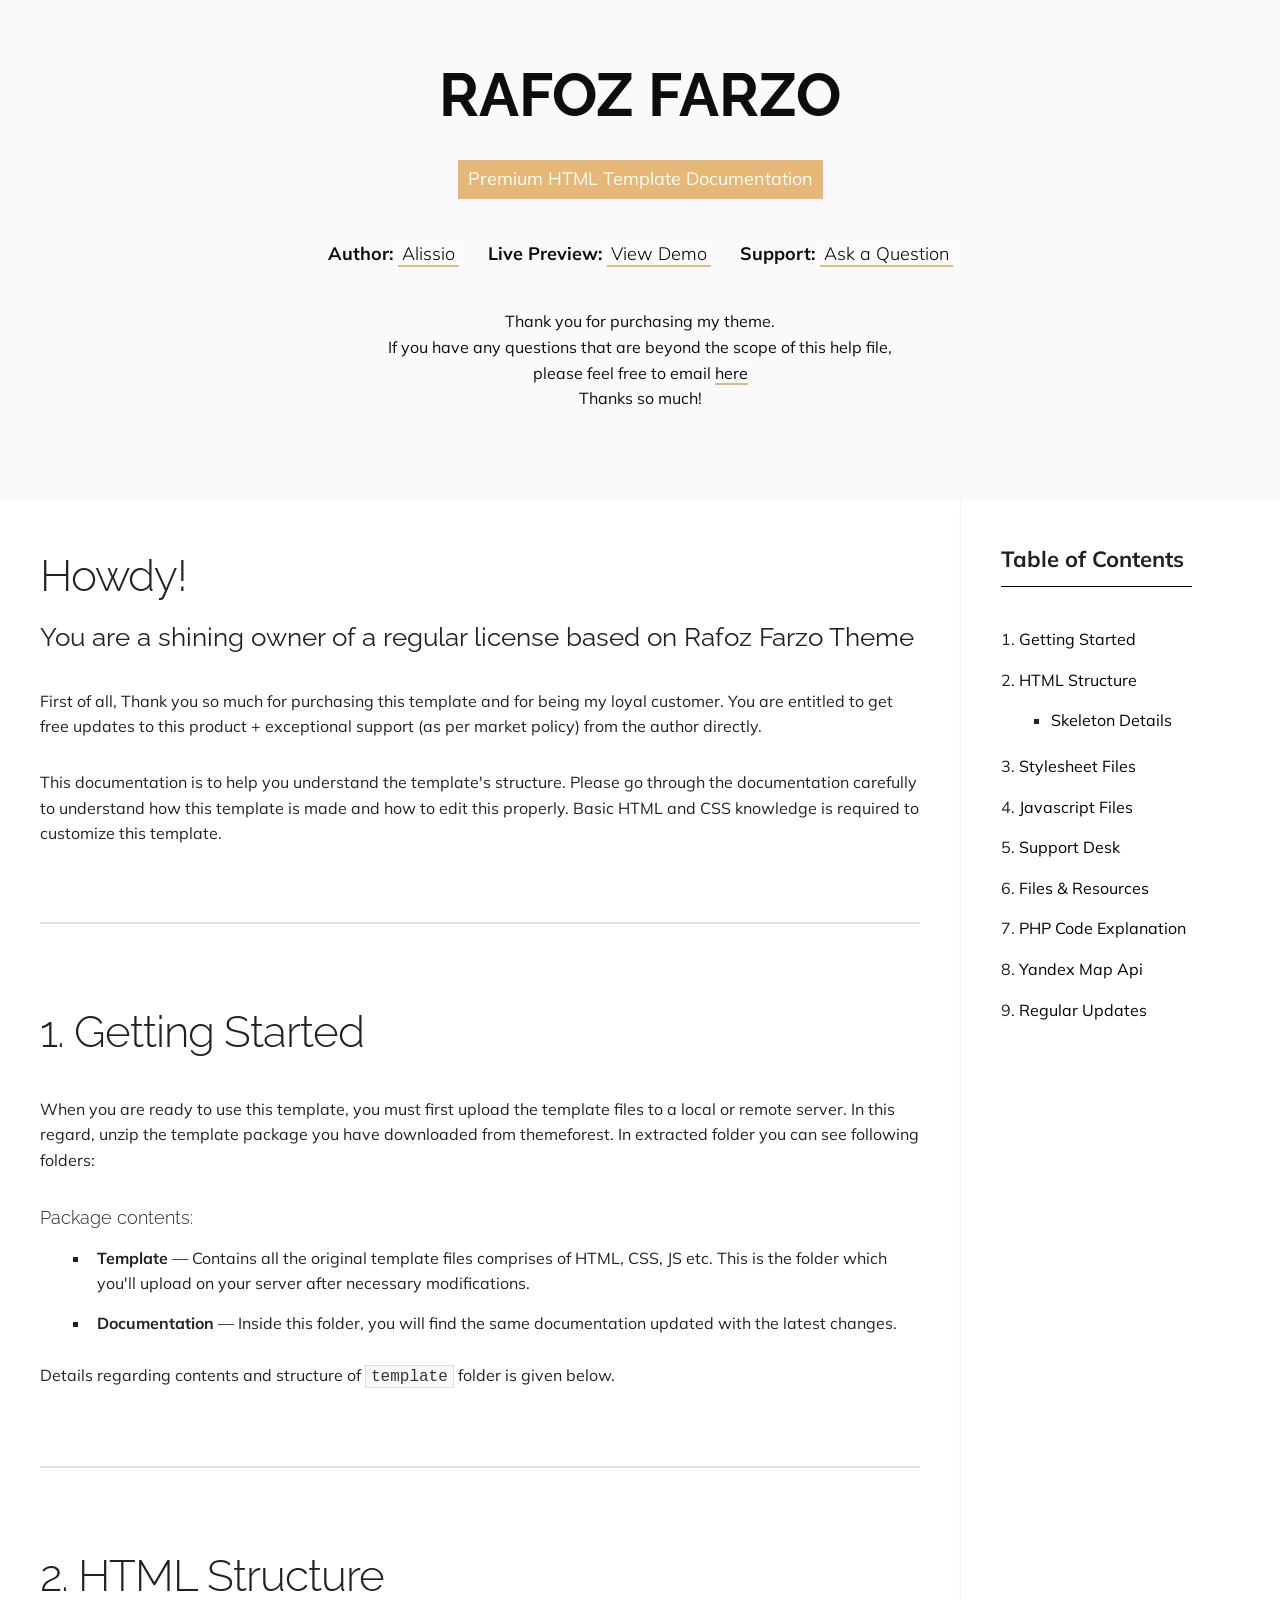
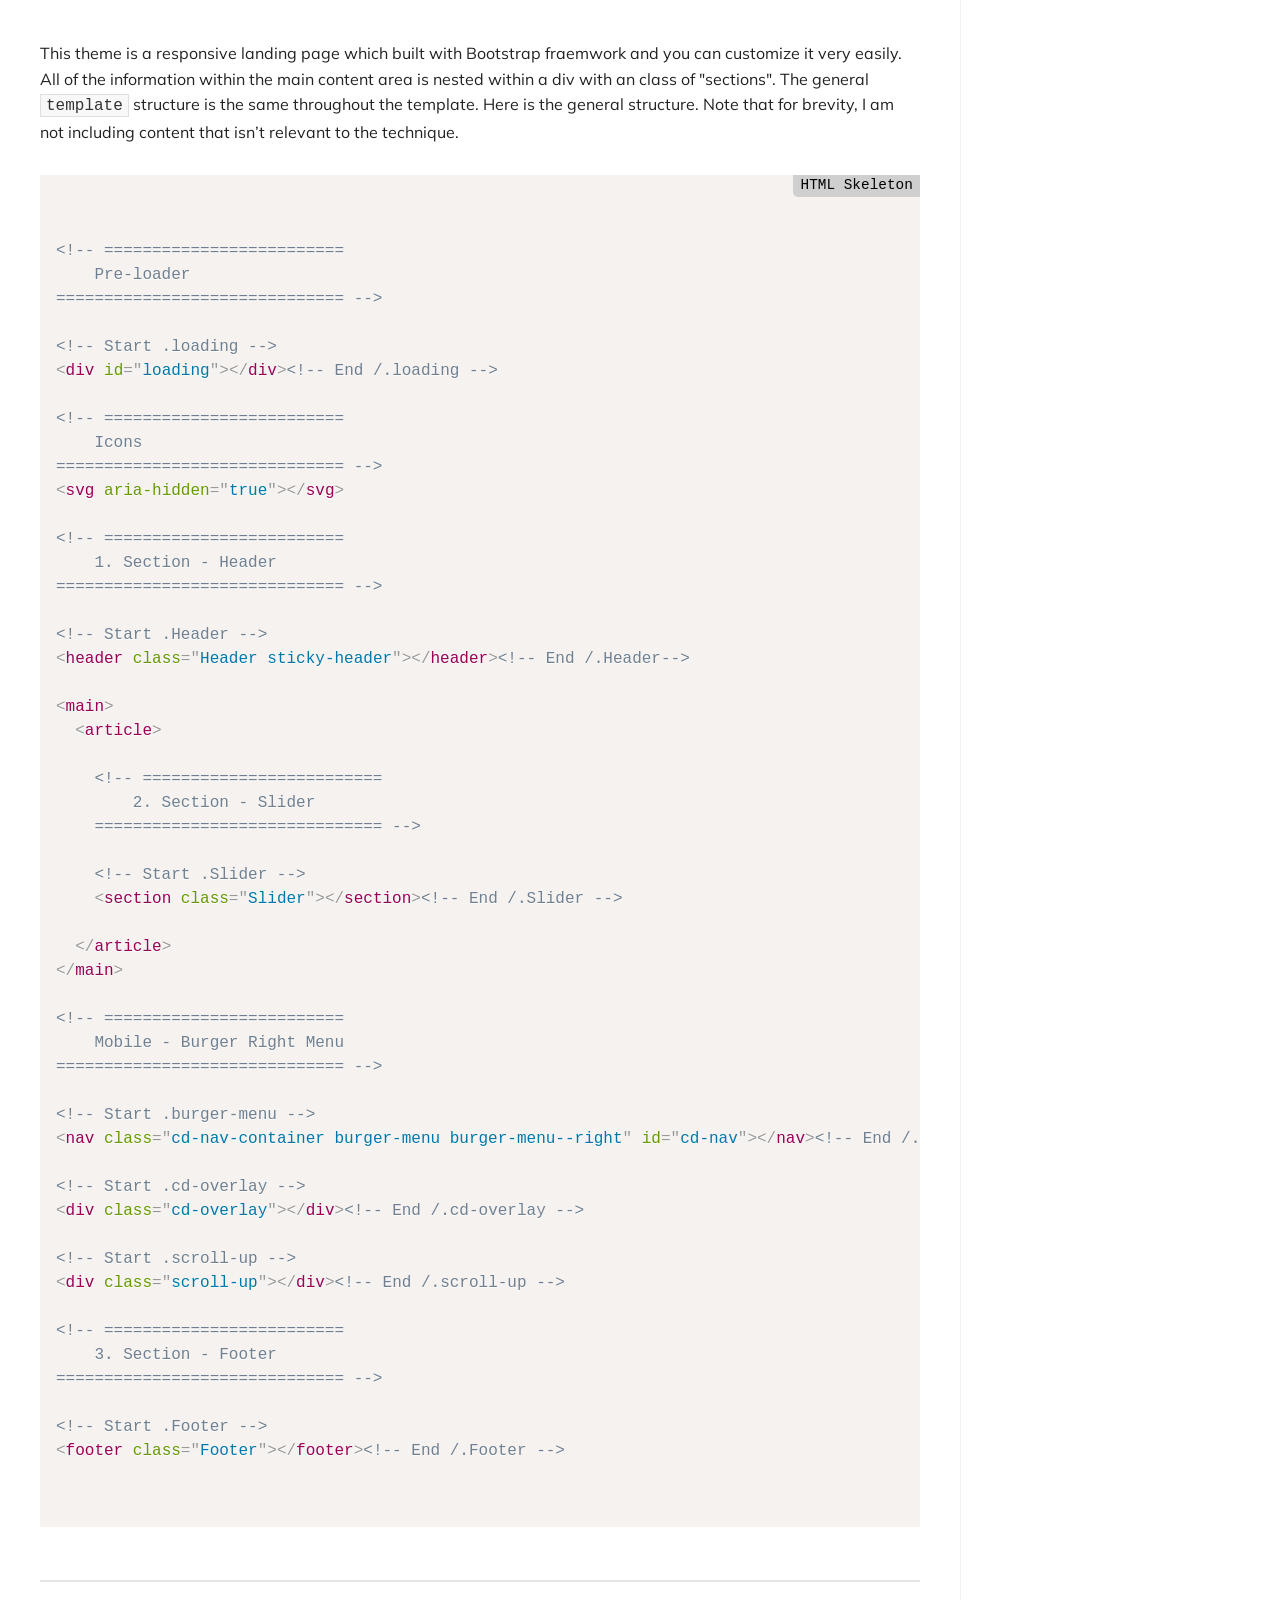
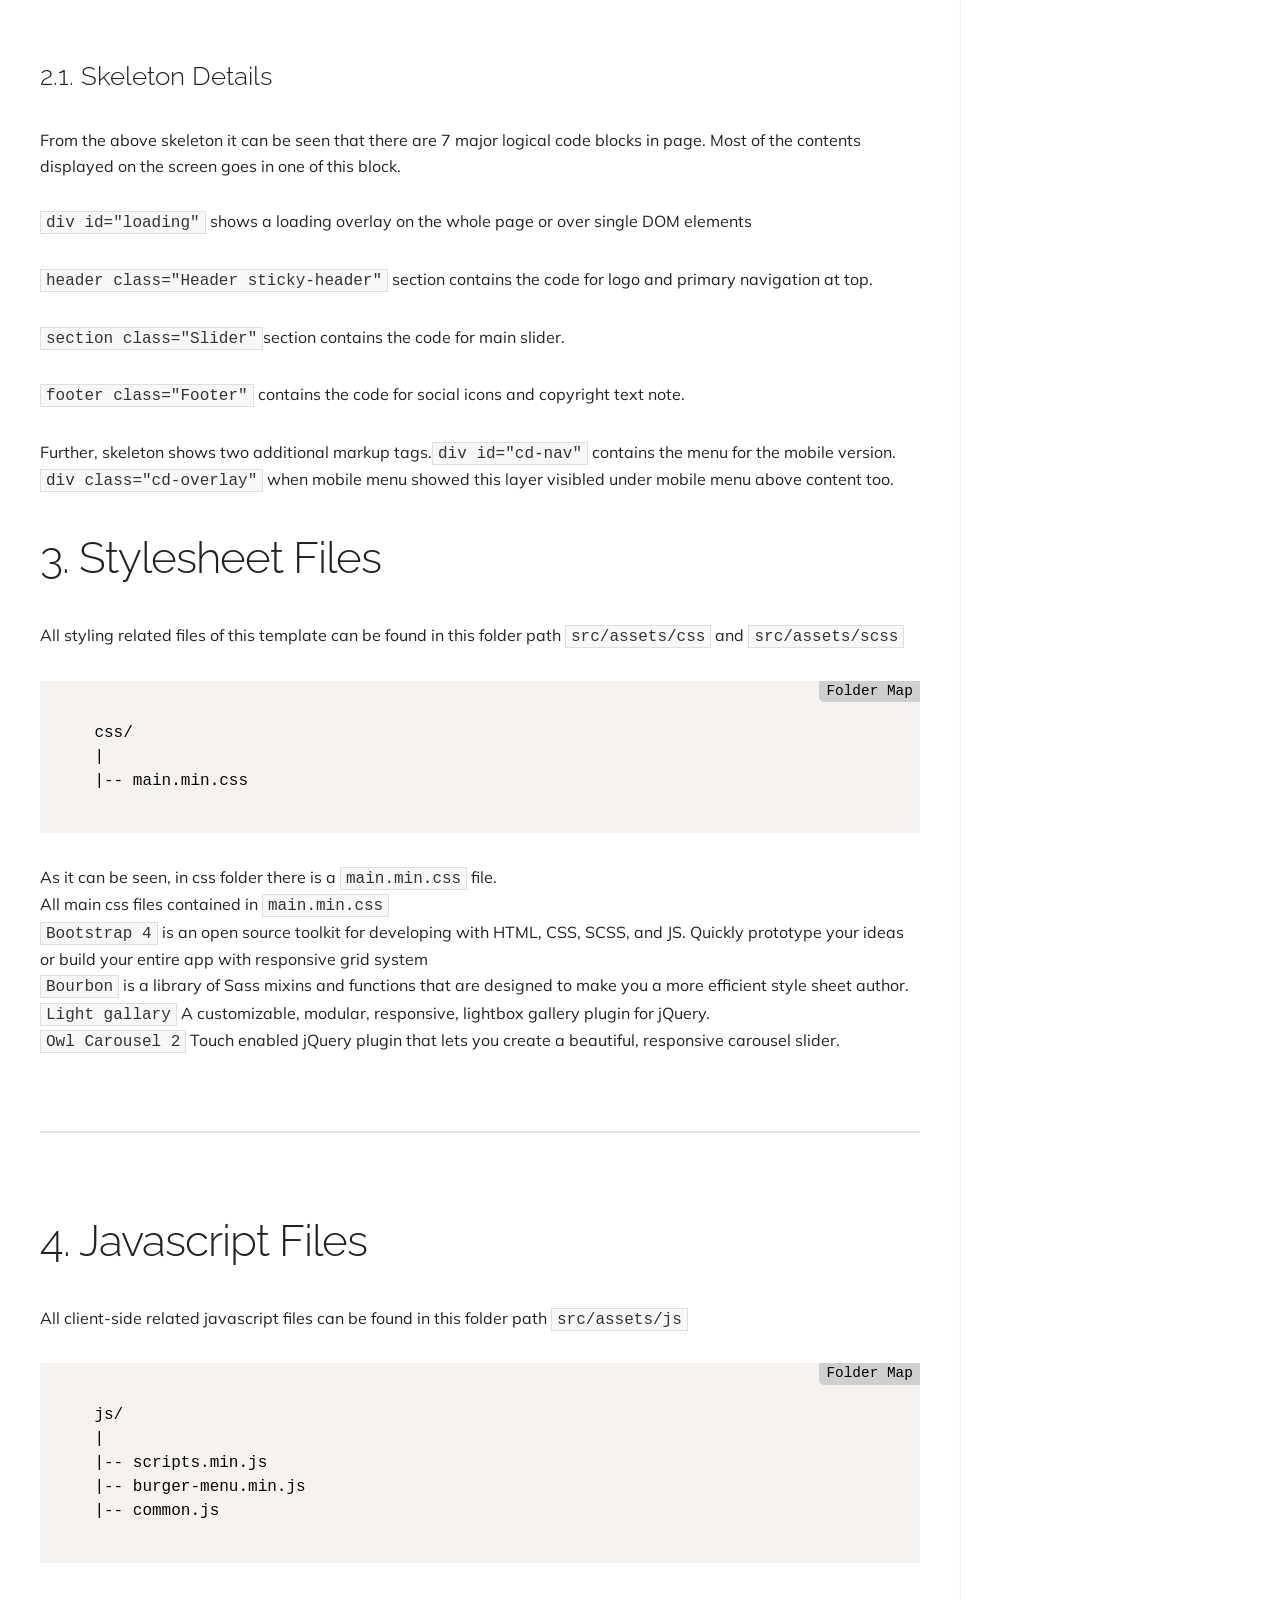
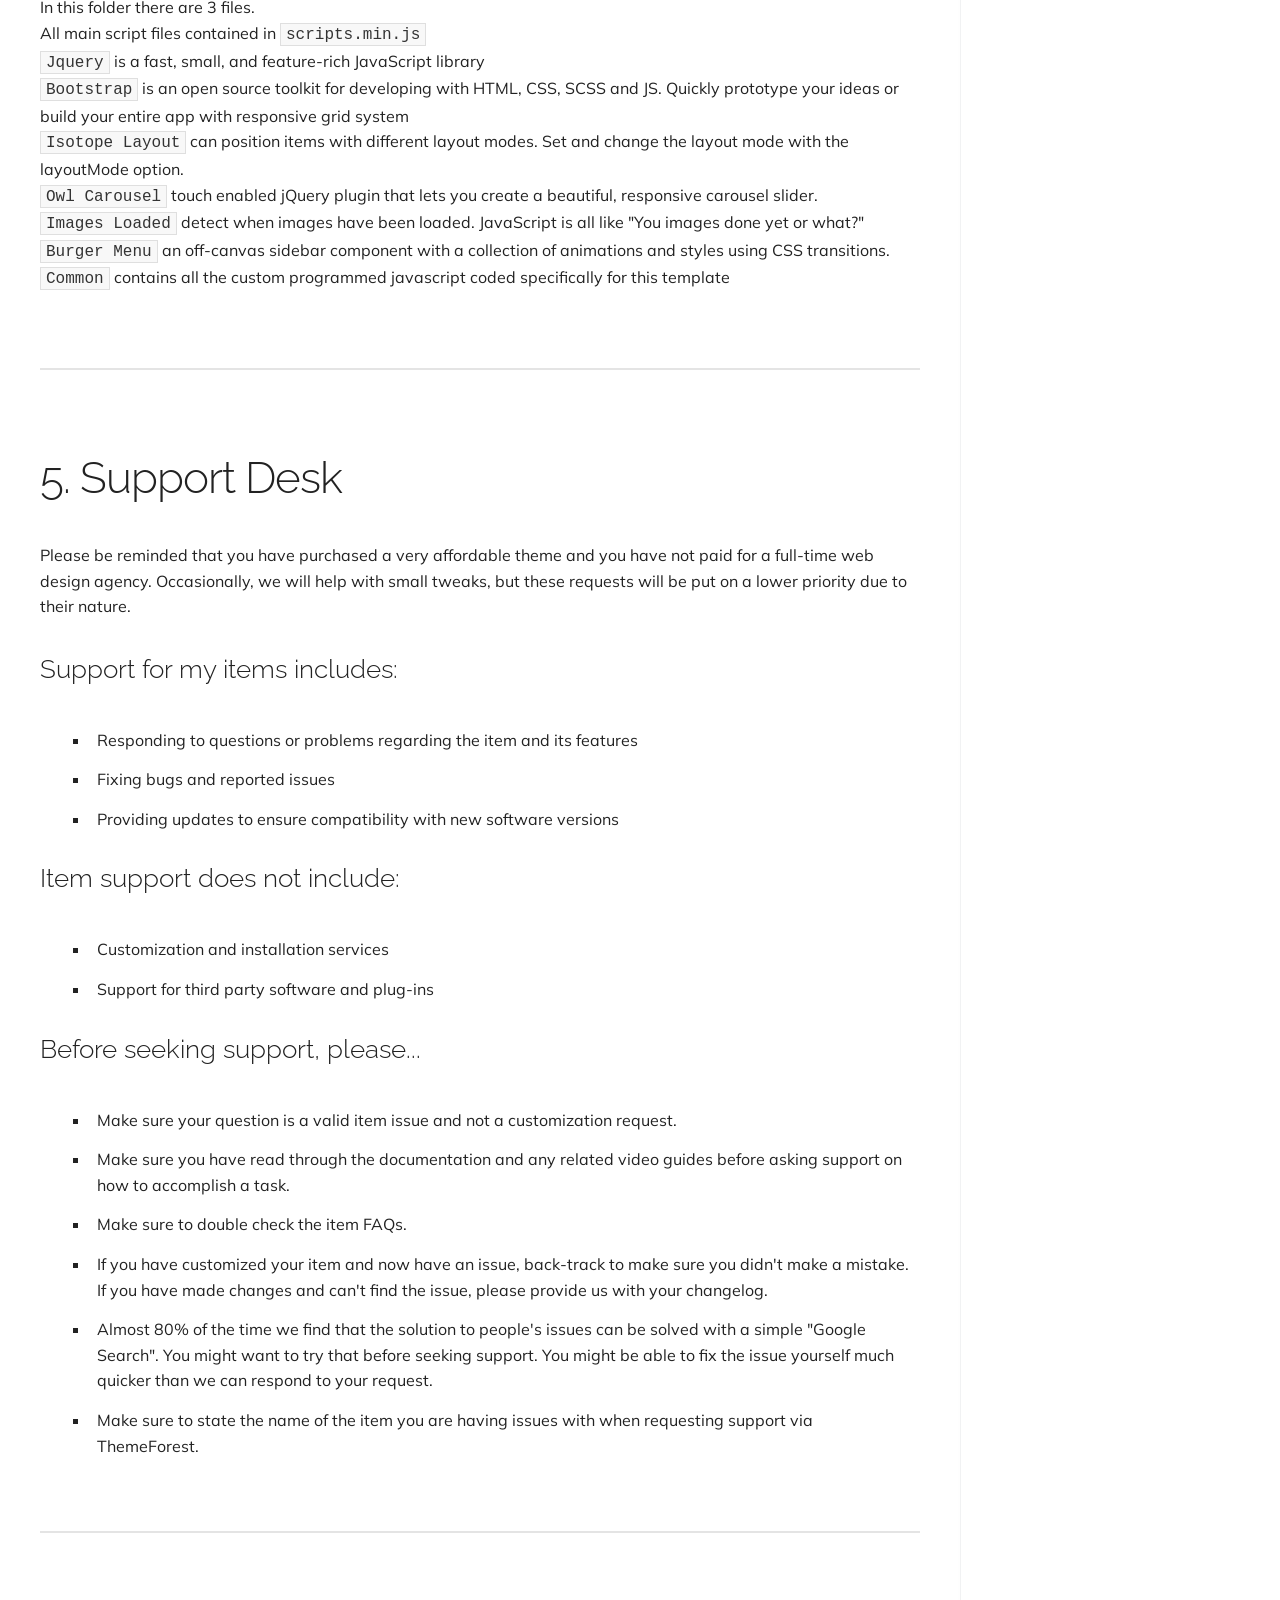
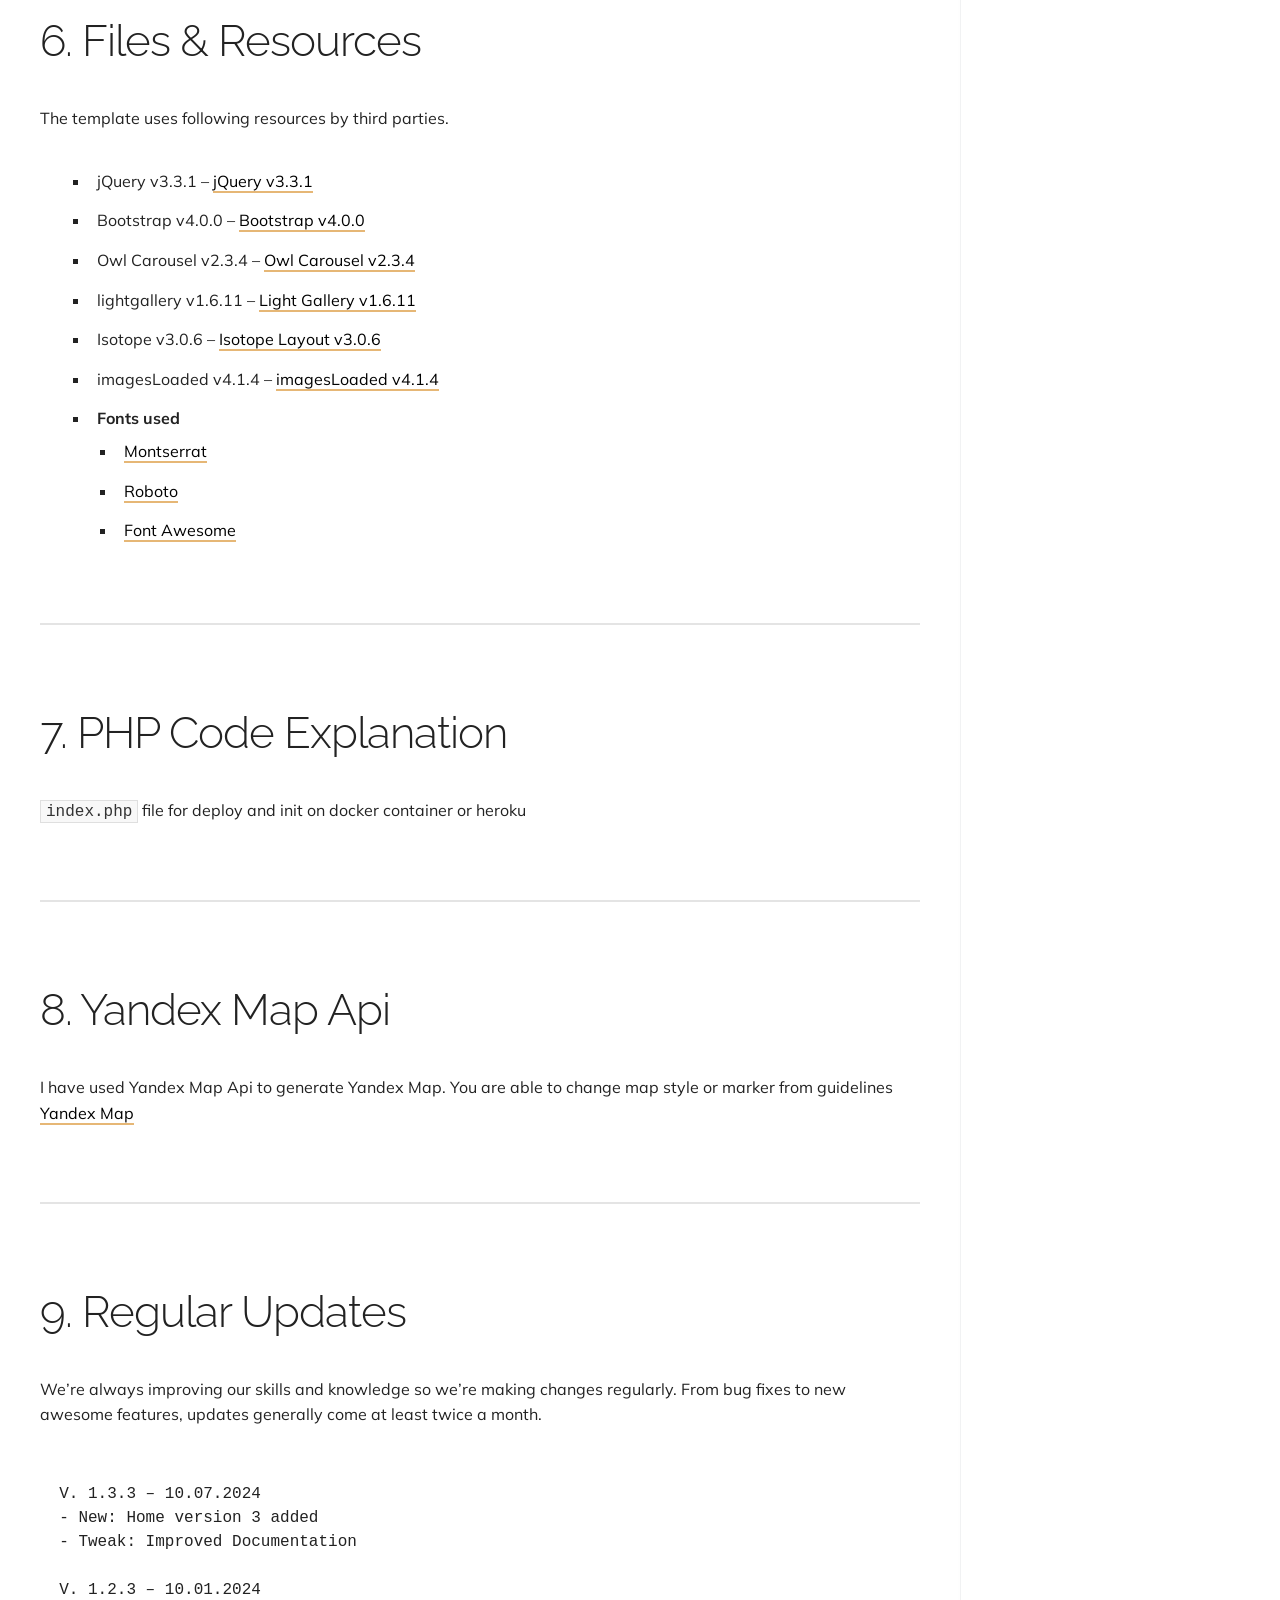
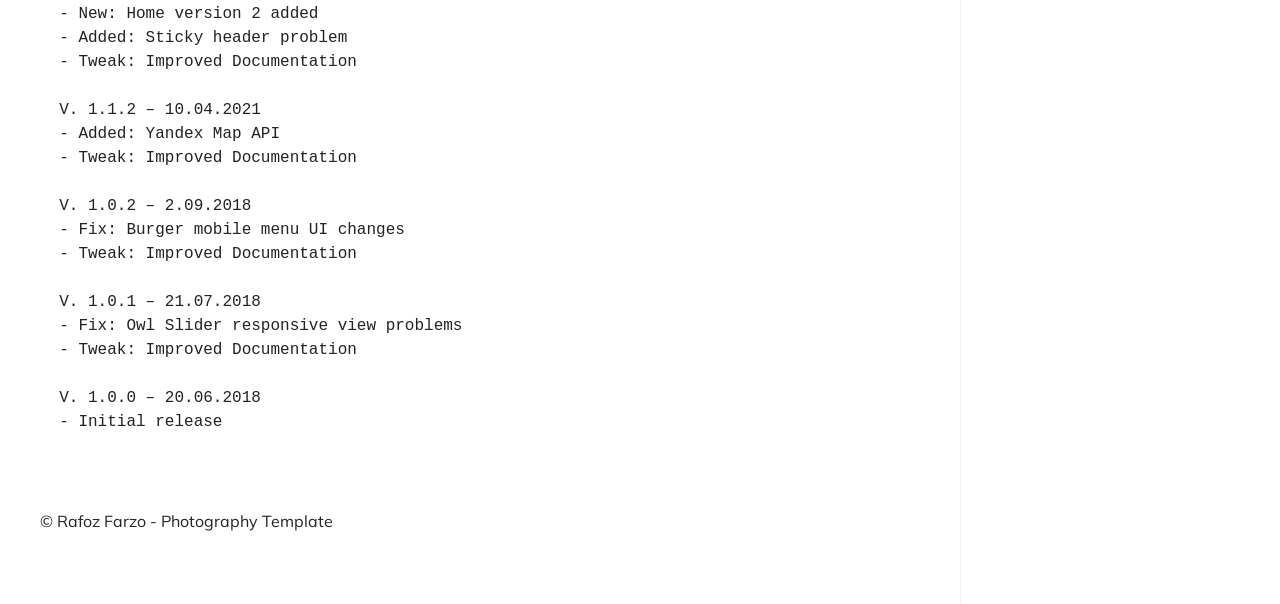
<file: src/documentation/index.html>
<!doctype html>
<html class="no-js" lang="">
<head>
    <meta charset="utf-8">
    <meta http-equiv="X-UA-Compatible" content="IE=edge,chrome=1">
    <meta name="description" content="">
    <meta name="viewport" content="width=device-width, initial-scale=1">

    <!-- Title -->
    <title>Documentation - Rafoz Farzo</title>

    <link rel="stylesheet" href="css/normalize.min.css">
    <link rel="stylesheet" href="css/foundation.css">
    <link rel="stylesheet" href="css/prism.css">
    <link rel="stylesheet" href="css/main.css">

    <link href="https://fonts.googleapis.com/css?family=Muli:300,400,600,700|Raleway:300i,400,600,700" rel="stylesheet">

    <!-- Favicons -->
    <link rel="apple-touch-icon" sizes="180x180" href="favicon/apple-touch-icon.png" />
    <link rel="icon" type="image/png" sizes="256x256"  href="favicon/android-chrome-512x512.png">
    <link rel="icon" type="image/png" sizes="192x192"  href="favicon/android-chrome-192x192.png">
    <link rel="icon" type="image/png" sizes="32x32" href="favicon/favicon-32x32.png" />
    <link rel="icon" type="image/png" sizes="16x16" href="favicon/favicon-16x16.png" />
    <link rel="icon" type="image/png" href="favicon/favicon.ico" />
    <link rel="manifest" href="favicon/site.webmanifest" />
    <link rel="mask-icon" href="favicon/safari-pinned-tab.svg" color="#5bbad5" />
    <meta name="msapplication-TileColor" content="#990100" />
    <meta name="theme-color" content="#ffffff" />

</head>
<body>

<header id="site-header">

    <div class="row">

        <div class="large-10 large-centered columns">

            <div class="name">
                <h3>Rafoz Farzo</h3>
                <p>Premium HTML Template Documentation</p>
            </div>

            <ul class="meta">
                <li><strong>Author:</strong> <a href="https://themeforest.net/user/alissio" target="_blank">Alissio</a></li>
                <li><strong>Live Preview:</strong> <a href="https://meek-pegasus-08eed8.netlify.app/">View Demo</a></li>
                <li><strong>Support:</strong> <a href="mailto:elvinmammadoff@gmail.com">Ask a Question</a></li>
            </ul>

            <p>Thank you for purchasing my theme. <br> If you have any questions that are beyond the scope of this help file, <br> please feel free to email <a href="mailto:designer.rafiq@gmail.com">here</a><br> Thanks so much!</p>

        </div>


    </div>

</header>

<section id="site-body">

    <div id="container" class="row">

        <div id="sidebar" class="large-3 large-push-9 columns" data-magellan-expedition="fixed">

            <div class="sticky">

                <h3>Table of Contents</h3>
                <ol>
                    <li data-magellan-arrival="getting-started"><a href="#getting-started">Getting Started</a></li>
                    <li data-magellan-arrival="html-structure"><a href="#html-structure">HTML Structure</a></li>
                    <ul>
                        <li data-magellan-arrival="skeleton-details"><a href="#skeleton-details">Skeleton Details</a></li>
                    </ul>
                    <li data-magellan-arrival="stylesheet-files"><a href="#stylesheet-files">Stylesheet Files</a></li>
                    <li data-magellan-arrival="javascript-files"><a href="#javascript-files">Javascript Files</a></li>
                    <li data-magellan-arrival="support-desk"><a href="#support-desk">Support Desk</a></li>
                    <li data-magellan-arrival="files-resources"><a href="#files-resources">Files & Resources</a></li>
                    <li data-magellan-arrival="files-resources"><a href="#php-file">PHP Code Explanation</a></li>
                    <li data-magellan-arrival="files-resources"><a href="#yandex-map">Yandex Map Api</a></li>
                    <li data-magellan-arrival="files-resources"><a href="#updates">Regular Updates</a></li>
                </ol>

            </div>

        </div>

        <div id="main-content" class="large-9 large-pull-3 columns">

            <section id="introduction" class="section" data-magellan-destination="introduction">

                <h1>Howdy!</h1>
                <p class="lead">You are a shining owner of a regular license based on Rafoz Farzo Theme</p>
                <p>First of all, Thank you so much for purchasing this template and for being my loyal customer. You are entitled to get free updates to this product + exceptional support (as per market policy) from the author directly.</p>
                <p>This documentation is to help you understand the template's structure. Please go through the documentation carefully to understand how this template is made and how to edit this properly. Basic HTML and CSS knowledge is required to customize this template.</p>

            </section>

            <section id="getting-started" class="section" data-magellan-destination="getting-started">

                <h1>1. Getting Started</h1>

                <br>

                <p>When you are ready to use this template, you must first upload the template files to a local or remote server. In this regard,  unzip the template package you have downloaded from themeforest. In extracted folder you can see following folders:<p>

                <h3>Package contents:</h3>

                <ul>
                    <li><strong>Template</strong> — Contains all the original template files comprises of HTML, CSS, JS etc. This is the folder which you'll upload on your server after necessary modifications.</li>

                    <li><strong>Documentation</strong> — Inside this folder, you will find the same documentation updated with the latest changes.</li>

                </ul>

                <p>Details regarding contents and structure of <code>template</code> folder is given below.</p>

            </section>

            <section id="html-structure" class="section"  data-magellan-destination="html-structure">

                <h1>2. HTML Structure</h1>

                <br>

                <p>This theme is a responsive landing page which built with Bootstrap fraemwork and you can customize it very easily. All of the information within the main
                    content area is nested within a div with an class of "sections". The general
                    <code>template</code> structure is the same throughout the template. Here is the general
                    structure. Note that for brevity, I am not including content that isn’t relevant to the
                    technique.</p>

<pre data-language="HTML Skeleton">
  <code class="language-markup">

<!-- =========================
    Pre-loader
============================== -->

<!-- Start .loading -->
<div id="loading"></div><!-- End /.loading -->

<!-- =========================
    Icons
============================== -->
<svg aria-hidden="true"></svg>

<!-- =========================
    1. Section - Header
============================== -->

<!-- Start .Header -->
<header class="Header sticky-header"></header><!-- End /.Header-->

<main>
  <article>

    <!-- =========================
        2. Section - Slider
    ============================== -->

    <!-- Start .Slider -->
    <section class="Slider"></section><!-- End /.Slider -->

  </article>
</main>

<!-- =========================
    Mobile - Burger Right Menu
============================== -->

<!-- Start .burger-menu -->
<nav class="cd-nav-container burger-menu burger-menu--right" id="cd-nav"></nav><!-- End /.burger-menu -->

<!-- Start .cd-overlay -->
<div class="cd-overlay"></div><!-- End /.cd-overlay -->

<!-- Start .scroll-up -->
<div class="scroll-up"></div><!-- End /.scroll-up -->

<!-- =========================
    3. Section - Footer
============================== -->

<!-- Start .Footer -->
<footer class="Footer"></footer><!-- End /.Footer -->

  </code>
</pre>

</section>


            <section id="skeleton-details" class="sub-section"  data-magellan-destination="skeleton-details">

                <h2>2.1. Skeleton Details</h2>

                <br>

                <p>From the above skeleton it can be seen that there are 7 major logical code blocks in page. Most of the contents displayed on the screen goes in one of this block.</p>

                <p><code>div id="loading"</code> shows a loading overlay on the whole page or over single DOM elements</p>

                <p><code>header class="Header sticky-header"</code> section contains the code for logo and primary navigation at top.</p>

                <p><code>section class="Slider"</code>section contains the code for main slider.</p>

                <p><code>footer class="Footer"</code> contains the code for social icons and copyright text note.</p>

                <p>Further, skeleton shows two additional markup tags.<code>div id="cd-nav"</code> contains the menu for the mobile version. <code>div class="cd-overlay"</code> when mobile menu showed this layer visibled under mobile menu above content too.</p>

            </section>
            <section id="stylesheet-files" class="section" data-magellan-destination="stylesheet-files">

                <h1>3. Stylesheet Files</h1>

                <br>

                <p>All styling related files of this template can be found in this folder path <code>src/assets/css</code> and <code>src/assets/scss</code></p>

<pre data-language="Folder Map">
  <code class="language-markup">
    css/
    |
    |-- main.min.css
  </code>
</pre>

                <br>
                <p>
                    As it can be seen, in css folder there is a <code>main.min.css</code> file.<br />
                    All main css files contained in <code>main.min.css</code><br />
                    <code>Bootstrap 4</code> is an open source toolkit for developing with HTML, CSS, SCSS, and JS. Quickly prototype your ideas or build your entire app with responsive grid system<br />
                    <code>Bourbon</code> is a library of Sass mixins and functions that are designed to make you a more efficient style sheet author.<br />
                    <code>Light gallary</code> A customizable, modular, responsive, lightbox gallery plugin for jQuery. <br />
                    <code>Owl Carousel 2</code> Touch enabled jQuery plugin that lets you create a beautiful, responsive carousel slider. <br />
                </p>

</section>

            <section id="javascript-files" class="section" data-magellan-destination="javascript-files">

                <h1>4. Javascript Files</h1>

                <br>

                <p>All client-side related javascript files can be found in this folder path <code>src/assets/js</code></p>

                <pre data-language="Folder Map">
  <code class="language-markup">
    js/
    |
    |-- scripts.min.js
    |-- burger-menu.min.js
    |-- common.js
  </code>
</pre>

                <br>
                <p>
                    In this folder there are 3 files. <br />
                    All main script files contained in <code>scripts.min.js</code><br />
                    <code>Jquery</code> is a fast, small, and feature-rich JavaScript library<br />
                    <code>Bootstrap</code> is an open source toolkit for developing with HTML, CSS, SCSS and JS. Quickly prototype your ideas or build your entire app with responsive grid system<br />
                    <code>Isotope Layout</code> can position items with different layout modes. Set and change the layout mode with the layoutMode option.<br />
                    <code>Owl Carousel</code> touch enabled jQuery plugin that lets you create a beautiful, responsive carousel slider.<br />
                    <code>Images Loaded</code> detect when images have been loaded. JavaScript is all like "You images done yet or what?"<br />
                    <code>Burger Menu</code> an off-canvas sidebar component with a collection of animations and styles using CSS transitions.<br />
                    <code>Common</code> contains all the custom programmed javascript coded specifically for this template<br />
                </p>

            </section>

            <section id="support-desk" class="section" data-magellan-destination="support-desk">

                <h1>5. Support Desk</h1>

                <br>

                <p>Please be reminded that you have purchased a very affordable theme and you have not paid for a full-time web design agency. Occasionally, we will help with small tweaks, but these requests will be put on a lower priority due to their nature.</p>


                <section class="sub-section">

                    <h2>Support for my items includes:</h2>

                    <br>

                    <ul>
                        <li>Responding to questions or problems regarding the item and its features</li>
                        <li>Fixing bugs and reported issues</li>
                        <li>Providing updates to ensure compatibility with new software versions</li>
                    </ul>

                </section>

                <section class="sub-section">

                    <h2>Item support does not include:</h2>

                    <br>

                    <ul>
                        <li>Customization and installation services</li>
                        <li>Support for third party software and plug-ins</li>
                    </ul>

                </section>

                <section class="sub-section">

                    <h2>Before seeking support, please...</h2>

                    <br>

                    <ul>
                        <li>Make sure your question is a valid item issue and not a customization request.</li>
                        <li>Make sure you have read through the documentation and any related video guides before asking support on how to accomplish a task.</li>
                        <li>Make sure to double check the item FAQs.</li>
                        <li>If you have customized your item and now have an issue, back-track to make sure you didn't make a mistake. If you have made changes and can't find the issue, please provide us with your changelog.</li>
                        <li>Almost 80% of the time we find that the solution to people's issues can be solved with a simple "Google Search". You might want to try that before seeking support. You might be able to fix the issue yourself much quicker than we can respond to your request.</li>
                        <li>Make sure to state the name of the item you are having issues with when requesting support via ThemeForest.</li>
                    </ul>

                </section>


            </section>

            <section id="files-resources" class="section" data-magellan-destination="files-resources">

                <h1>6. Files &amp; Resources</h1>

                <br>

                <p>The template uses following resources by third parties.<p>


                <ul>
                <li>jQuery v3.3.1 – <a href="https://jquery.com" rel="nofollow">jQuery v3.3.1</a></li>
                <li>Bootstrap v4.0.0 – <a href="https://getbootstrap.com/docs/4.0/getting-started/introduction/" rel="nofollow">Bootstrap v4.0.0</a></li>
                <li>Owl Carousel v2.3.4 – <a href="https://owlcarousel2.github.io/OwlCarousel2/" rel="nofollow">Owl Carousel v2.3.4</a></li>
                <li>lightgallery v1.6.11 – <a href="https://sachinchoolur.github.io/lightGallery/" rel="nofollow">Light Gallery v1.6.11</a></li>
                <li>Isotope v3.0.6 – <a href="https://isotope.metafizzy.co/layout-modes.html" rel="nofollow">Isotope Layout v3.0.6</a></li>
                <li>imagesLoaded v4.1.4 – <a href="https://imagesloaded.desandro.com/" rel="nofollow">imagesLoaded v4.1.4</a></li>
                    <li> <strong>Fonts used</strong>
                        <ul>
                            <li><a href="https://fonts.google.com/specimen/Montserrat" target="_blank">Montserrat</a></li>
                            <li><a href="https://fonts.google.com/specimen/Roboto" target="_blank">Roboto</a></li>
                            <li><a href="https://fontawesome.com/v4.7.0/" target="_blank">Font Awesome</a></li>
                        </ul>
                    </li>
                </ul>

            </section>

            <section id="php-file" class="section" data-magellan-destination="php-file">

                <h1>7. PHP Code Explanation</h1>

                <br>

                <p><code>index.php</code> file for deploy and init on docker container or heroku<p>

            </section>

            <section id="yandex-map" class="section" data-magellan-destination="yandex-map">

                <h1>8. Yandex Map Api</h1>

                <br>

                <p>I have used Yandex Map Api to generate Yandex Map. You are able to change map style or marker from guidelines <a href="https://tech.yandex.com/maps/doc/jsapi/2.1/quick-start/index-docpage/" target="_blank">Yandex Map</a><p>

            </section>

            <section id="updates" class="section" data-magellan-destination="updates">

                <h1>9. Regular Updates</h1>

                <br>

                <p>We’re always improving our skills and knowledge so we’re making changes regularly. From bug fixes to new awesome features, updates generally come at least twice a month.<p>

                <pre>

  V. 1.3.3 – 10.07.2024
  - New: Home version 3 added
  - Tweak: Improved Documentation

  V. 1.2.3 – 10.01.2024
  - New: Home version 2 added
  - Added: Sticky header problem
  - Tweak: Improved Documentation

  V. 1.1.2 – 10.04.2021
  - Added: Yandex Map API
  - Tweak: Improved Documentation

  V. 1.0.2 – 2.09.2018
  - Fix: Burger mobile menu UI changes
  - Tweak: Improved Documentation

  V. 1.0.1 – 21.07.2018
  - Fix: Owl Slider responsive view problems
  - Tweak: Improved Documentation

  V. 1.0.0 – 20.06.2018
  - Initial release
</pre>
                </section>

                        <footer>
                            <p>© Rafoz Farzo - Photography Template</p>
                        </footer>

                </div>

            </div>

        </section>

        <script src="js/vendor/jquery-1.11.2.min.js"></script>
        <script src="js/prism.js"></script>
        <script src="js/main.js"></script>
    </body>
</html>
</file>
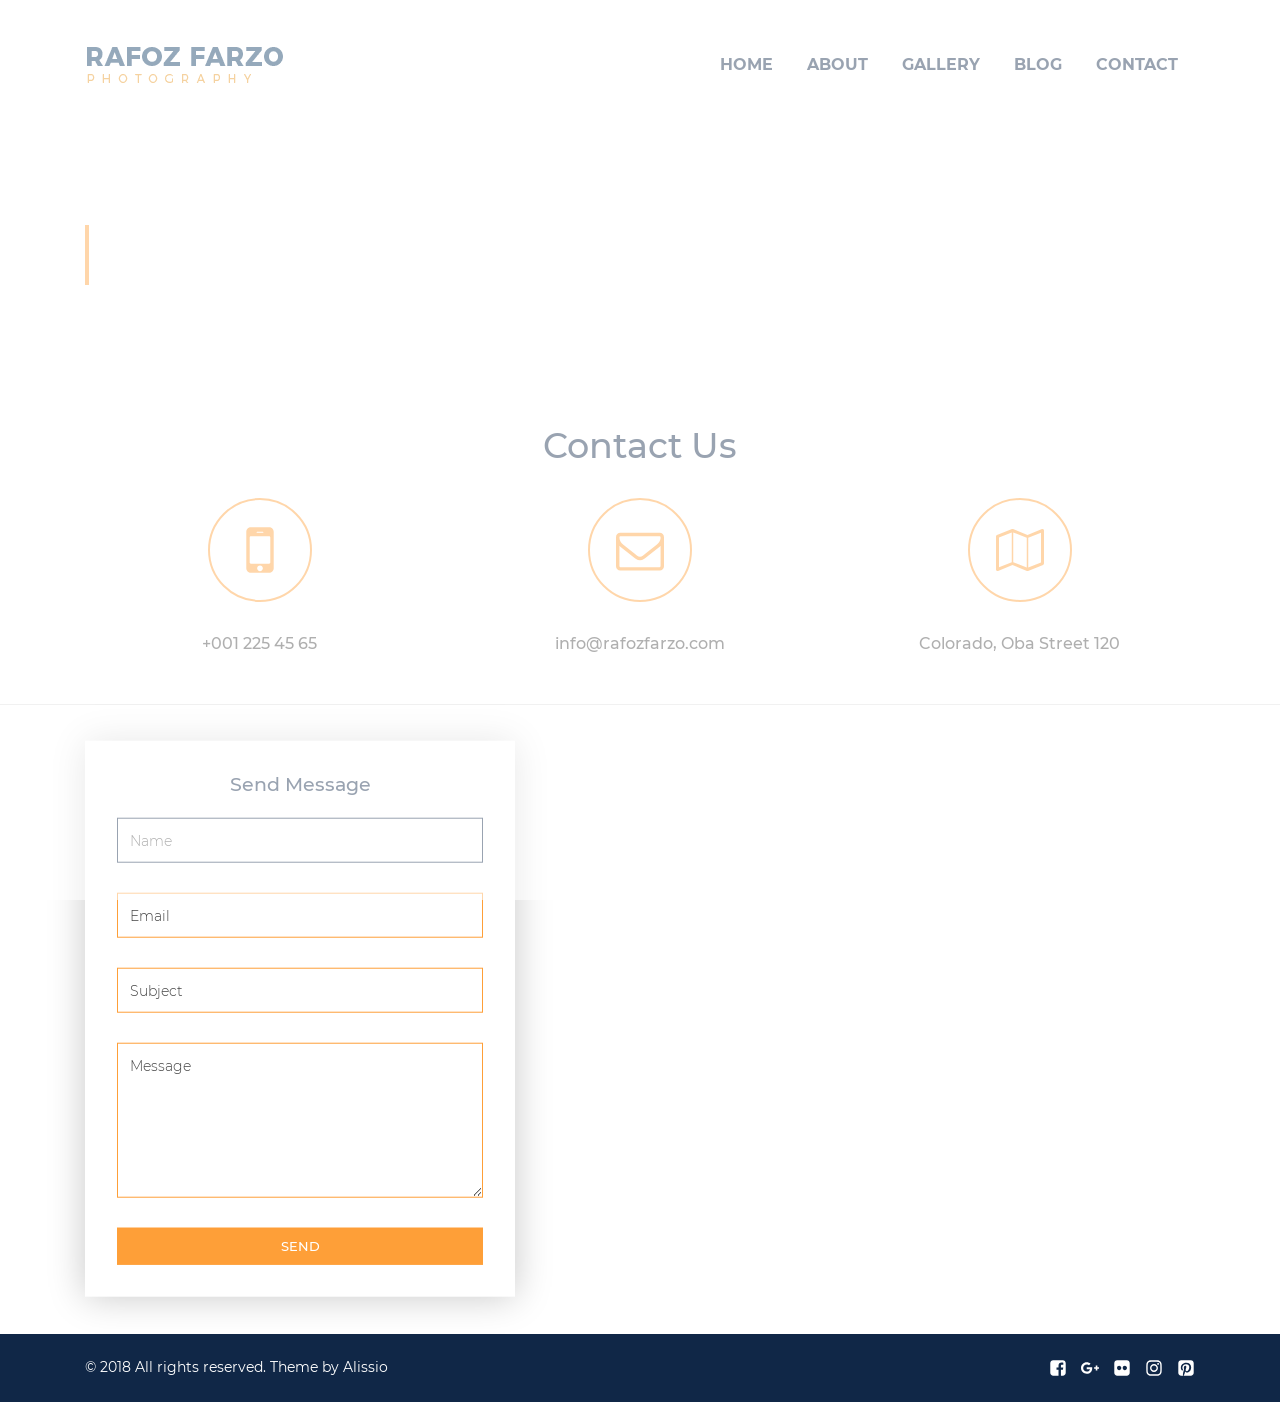
<file: contact.html>
<!DOCTYPE html>
<html lang="en" dir="ltr">

<head>

    <!-- Required meta tags -->
    <meta http-equiv="X-UA-Compatible" content="IE=edge">
    <meta name="viewport" content="width=device-width, initial-scale=1, shrink-to-fit=no, viewport-fit=cover">
    <meta http-equiv="Content-Type" content="text/html; charset=utf-8">
    <meta name="description" content="">
    <meta name="author" content="">

    <!-- Title -->
    <title>Rafoz Farzo - Photography Template</title>

    <!-- All Styles -->
    <link rel="stylesheet" href="src/assets/css/main.min.css">

    <!-- Favicons -->
    <link rel="apple-touch-icon" sizes="180x180" href="src/assets/img/favicon/apple-touch-icon.png">
    <link rel="icon" type="image/png" sizes="256x256" href="src/assets/img/favicon/android-chrome-256x256.png">
    <link rel="icon" type="image/png" sizes="192x192" href="src/assets/img/favicon/android-chrome-192x192.png">
    <link rel="icon" type="image/png" sizes="32x32" href="src/assets/img/favicon/favicon-32x32.png">
    <link rel="icon" type="image/png" sizes="16x16" href="src/assets/img/favicon/favicon-16x16.png">
    <link rel="icon" type="image/png" href="src/assets/img/favicon/favicon.ico">
    <link rel="manifest" href="src/assets/img/favicon/site.webmanifest">
    <link rel="mask-icon" href="src/assets/img/favicon/safari-pinned-tab.svg" color="#5bbad5">
    <meta name="msapplication-TileColor" content="#990100">
    <meta name="theme-color" content="#ffffff">

    <!-- Facebook Preview -->
    <meta property="fb:app_id" content="262469534475317">
    <meta property="og:url" content="https://rafoz-farzo.herokuapp.com/">
    <meta property="og:type" content="article">
    <meta property="og:site_name" content="Rafoz Farzo Bootstrap 4 Template">
    <meta property="og:title" content="Rafoz Farzo - Photography Bootstrap 4 Template">
    <meta property="og:description" content="Rafoz Farzo is the best Photography Bootstrap 4 Template which comes with unique design, user friendly code, various portfolio and blog options that are suitable for photographers, digital studios, freelancers that would like to showcase their portfolio beautifully and bloggers for having appealing journals.">
    <meta property="og:image" content="https://rafoz-farzo.herokuapp.com/src/assets/img/share/Facebook-preview.jpg">

    <!-- Twitter Card -->
    <meta name="twitter:card" content="summary">
    <meta name="twitter:site" content="@elvin_mammadoff">
    <meta name="twitter:creator" content="@elvin_mammadoff">
    <meta name="twitter:image" content="https://rafoz-farzo.herokuapp.com/src/assets/img/share/Twitter-card.jpg">
    <meta name="twitter:title" content="Rafoz Farzo - Photography Bootstrap 4 Template">
    <meta name="twitter:description" content="Rafoz Farzo is the best Photography Bootstrap 4 Template which comes with unique design, user friendly code, various portfolio and blog options that are suitable for photographers, digital studios, freelancers that would like to showcase their portfolio beautifully and bloggers for having appealing journals.">

</head>

<body class="d-flex flex-column justify-content-between">

    <!-- =========================
        Pre-loader 
    ============================== -->

    <!-- Start .loading -->
    <div id="loading">
        <div class="loading__center">
            <div class="loading__position">
                <div id="object"></div>
            </div>
        </div>
    </div>
    <!-- End /.loading -->

    <!-- =========================
        Icons 
    ============================== -->

    <svg aria-hidden="true" class="svg-icons"> 
        <defs>

            <!-- Start Envelope Icon -->
            <symbol id="icon-envelope-o" viewBox="0 0 28 28">
                <title>envelope-o</title>
                <path d="M26 23.5v-12c-0.328 0.375-0.688 0.719-1.078 1.031-2.234 1.719-4.484 3.469-6.656 5.281-1.172 0.984-2.625 2.188-4.25 2.188h-0.031c-1.625 0-3.078-1.203-4.25-2.188-2.172-1.813-4.422-3.563-6.656-5.281-0.391-0.313-0.75-0.656-1.078-1.031v12c0 0.266 0.234 0.5 0.5 0.5h23c0.266 0 0.5-0.234 0.5-0.5zM26 7.078c0-0.391 0.094-1.078-0.5-1.078h-23c-0.266 0-0.5 0.234-0.5 0.5 0 1.781 0.891 3.328 2.297 4.438 2.094 1.641 4.188 3.297 6.266 4.953 0.828 0.672 2.328 2.109 3.422 2.109h0.031c1.094 0 2.594-1.437 3.422-2.109 2.078-1.656 4.172-3.313 6.266-4.953 1.016-0.797 2.297-2.531 2.297-3.859zM28 6.5v17c0 1.375-1.125 2.5-2.5 2.5h-23c-1.375 0-2.5-1.125-2.5-2.5v-17c0-1.375 1.125-2.5 2.5-2.5h23c1.375 0 2.5 1.125 2.5 2.5z"></path>
            </symbol><!-- End Envelope Icon -->

            <!-- Start Tags Icon -->
            <symbol id="icon-tags" viewBox="0 0 30 28">
                <title>tags</title>
                <path d="M7 7c0-1.109-0.891-2-2-2s-2 0.891-2 2 0.891 2 2 2 2-0.891 2-2zM23.672 16c0 0.531-0.219 1.047-0.578 1.406l-7.672 7.688c-0.375 0.359-0.891 0.578-1.422 0.578s-1.047-0.219-1.406-0.578l-11.172-11.188c-0.797-0.781-1.422-2.297-1.422-3.406v-6.5c0-1.094 0.906-2 2-2h6.5c1.109 0 2.625 0.625 3.422 1.422l11.172 11.156c0.359 0.375 0.578 0.891 0.578 1.422zM29.672 16c0 0.531-0.219 1.047-0.578 1.406l-7.672 7.688c-0.375 0.359-0.891 0.578-1.422 0.578-0.812 0-1.219-0.375-1.75-0.922l7.344-7.344c0.359-0.359 0.578-0.875 0.578-1.406s-0.219-1.047-0.578-1.422l-11.172-11.156c-0.797-0.797-2.312-1.422-3.422-1.422h3.5c1.109 0 2.625 0.625 3.422 1.422l11.172 11.156c0.359 0.375 0.578 0.891 0.578 1.422z"></path>
            </symbol><!-- End Tags Icon -->

            <!-- Start Twitter square Icon -->
            <symbol id="icon-twitter-square" viewBox="0 0 24 28">
                <title>twitter-square</title>
                <path d="M20 9.531c-0.594 0.266-1.219 0.438-1.891 0.531 0.688-0.406 1.203-1.062 1.453-1.828-0.641 0.375-1.344 0.656-2.094 0.797-0.594-0.641-1.453-1.031-2.391-1.031-1.813 0-3.281 1.469-3.281 3.281 0 0.25 0.016 0.516 0.078 0.75-2.734-0.141-5.156-1.437-6.781-3.437-0.281 0.484-0.453 1.062-0.453 1.656 0 1.141 0.531 2.141 1.422 2.734-0.547-0.016-1.062-0.172-1.563-0.406v0.031c0 1.594 1.203 2.922 2.703 3.219-0.281 0.078-0.5 0.125-0.797 0.125-0.203 0-0.406-0.031-0.609-0.063 0.422 1.297 1.625 2.25 3.063 2.281-1.125 0.875-2.531 1.406-4.078 1.406-0.266 0-0.531-0.016-0.781-0.047 1.453 0.922 3.172 1.469 5.031 1.469 6.031 0 9.344-5 9.344-9.344 0-0.141 0-0.281-0.016-0.422 0.641-0.453 1.203-1.031 1.641-1.703zM24 6.5v15c0 2.484-2.016 4.5-4.5 4.5h-15c-2.484 0-4.5-2.016-4.5-4.5v-15c0-2.484 2.016-4.5 4.5-4.5h15c2.484 0 4.5 2.016 4.5 4.5z"></path>
            </symbol><!-- End Twitter square Icon -->

            <!-- Start Facebook square Icon -->
            <symbol id="icon-facebook-square" viewBox="0 0 24 28">
                <title>facebook-square</title>
                <path d="M19.5 2c2.484 0 4.5 2.016 4.5 4.5v15c0 2.484-2.016 4.5-4.5 4.5h-2.938v-9.297h3.109l0.469-3.625h-3.578v-2.312c0-1.047 0.281-1.75 1.797-1.75l1.906-0.016v-3.234c-0.328-0.047-1.469-0.141-2.781-0.141-2.766 0-4.672 1.687-4.672 4.781v2.672h-3.125v3.625h3.125v9.297h-8.313c-2.484 0-4.5-2.016-4.5-4.5v-15c0-2.484 2.016-4.5 4.5-4.5h15z"></path>
            </symbol><!-- End Facebook square Icon -->

            <!-- Start Twitter Icon -->
            <symbol id="icon-twitter" viewBox="0 0 26 28">
                <title>twitter</title>
                <path d="M25.312 6.375c-0.688 1-1.547 1.891-2.531 2.609 0.016 0.219 0.016 0.438 0.016 0.656 0 6.672-5.078 14.359-14.359 14.359-2.859 0-5.516-0.828-7.75-2.266 0.406 0.047 0.797 0.063 1.219 0.063 2.359 0 4.531-0.797 6.266-2.156-2.219-0.047-4.078-1.5-4.719-3.5 0.313 0.047 0.625 0.078 0.953 0.078 0.453 0 0.906-0.063 1.328-0.172-2.312-0.469-4.047-2.5-4.047-4.953v-0.063c0.672 0.375 1.453 0.609 2.281 0.641-1.359-0.906-2.25-2.453-2.25-4.203 0-0.938 0.25-1.797 0.688-2.547 2.484 3.062 6.219 5.063 10.406 5.281-0.078-0.375-0.125-0.766-0.125-1.156 0-2.781 2.25-5.047 5.047-5.047 1.453 0 2.766 0.609 3.687 1.594 1.141-0.219 2.234-0.641 3.203-1.219-0.375 1.172-1.172 2.156-2.219 2.781 1.016-0.109 2-0.391 2.906-0.781z"></path>
            </symbol><!-- End Twitter Icon -->

            <!-- Start Facebook Icon -->
            <symbol id="icon-facebook" viewBox="0 0 16 28">
                <title>facebook</title>
                <path d="M14.984 0.187v4.125h-2.453c-1.922 0-2.281 0.922-2.281 2.25v2.953h4.578l-0.609 4.625h-3.969v11.859h-4.781v-11.859h-3.984v-4.625h3.984v-3.406c0-3.953 2.422-6.109 5.953-6.109 1.687 0 3.141 0.125 3.563 0.187z"></path>
            </symbol><!-- End Facebook Icon -->

            <!-- Start Pinterest square Icon -->
            <symbol id="icon-pinterest-square" viewBox="0 0 24 28">
                <title>pinterest-square</title>
                <path d="M19.5 2c2.484 0 4.5 2.016 4.5 4.5v15c0 2.484-2.016 4.5-4.5 4.5h-11.328c0.516-0.734 1.359-2 1.687-3.281 0 0 0.141-0.531 0.828-3.266 0.422 0.797 1.625 1.484 2.906 1.484 3.813 0 6.406-3.484 6.406-8.141 0-3.516-2.984-6.797-7.516-6.797-5.641 0-8.484 4.047-8.484 7.422 0 2.031 0.781 3.844 2.438 4.531 0.266 0.109 0.516 0 0.594-0.297 0.047-0.203 0.172-0.734 0.234-0.953 0.078-0.297 0.047-0.406-0.172-0.656-0.469-0.578-0.781-1.297-0.781-2.344 0-3 2.25-5.672 5.844-5.672 3.187 0 4.937 1.937 4.937 4.547 0 3.422-1.516 6.312-3.766 6.312-1.234 0-2.172-1.031-1.875-2.297 0.359-1.5 1.047-3.125 1.047-4.203 0-0.969-0.516-1.781-1.594-1.781-1.266 0-2.281 1.313-2.281 3.063 0 0 0 1.125 0.375 1.891-1.297 5.5-1.531 6.469-1.531 6.469-0.344 1.437-0.203 3.109-0.109 3.969h-2.859c-2.484 0-4.5-2.016-4.5-4.5v-15c0-2.484 2.016-4.5 4.5-4.5h15z"></path>
            </symbol><!-- End Pinterest square Icon -->

            <!-- Start Google Plus Icon -->
            <symbol id="icon-google-plus" viewBox="0 0 36 28">
                <title>google-plus</title>
                <path d="M22.453 14.266c0 6.547-4.391 11.188-11 11.188-6.328 0-11.453-5.125-11.453-11.453s5.125-11.453 11.453-11.453c3.094 0 5.672 1.125 7.672 3l-3.109 2.984c-0.844-0.812-2.328-1.766-4.562-1.766-3.906 0-7.094 3.234-7.094 7.234s3.187 7.234 7.094 7.234c4.531 0 6.234-3.266 6.5-4.937h-6.5v-3.938h10.813c0.109 0.578 0.187 1.156 0.187 1.906zM36 12.359v3.281h-3.266v3.266h-3.281v-3.266h-3.266v-3.281h3.266v-3.266h3.281v3.266h3.266z"></path>
            </symbol><!-- End Google Plus Icon -->

            <!-- Start Mobile Icon -->
            <symbol id="icon-mobile" viewBox="0 0 12 28">
                <title>mobile</title>
                <path d="M7.25 22c0-0.688-0.562-1.25-1.25-1.25s-1.25 0.562-1.25 1.25 0.562 1.25 1.25 1.25 1.25-0.562 1.25-1.25zM10.5 19.5v-11c0-0.266-0.234-0.5-0.5-0.5h-8c-0.266 0-0.5 0.234-0.5 0.5v11c0 0.266 0.234 0.5 0.5 0.5h8c0.266 0 0.5-0.234 0.5-0.5zM7.5 6.25c0-0.141-0.109-0.25-0.25-0.25h-2.5c-0.141 0-0.25 0.109-0.25 0.25s0.109 0.25 0.25 0.25h2.5c0.141 0 0.25-0.109 0.25-0.25zM12 6v16c0 1.094-0.906 2-2 2h-8c-1.094 0-2-0.906-2-2v-16c0-1.094 0.906-2 2-2h8c1.094 0 2 0.906 2 2z"></path>
            </symbol><!-- End Mobile Icon -->

            <!-- Start Instagram Icon -->
            <symbol id="icon-instagram" viewBox="0 0 24 28">
                <title>instagram</title>
                <path d="M16 14c0-2.203-1.797-4-4-4s-4 1.797-4 4 1.797 4 4 4 4-1.797 4-4zM18.156 14c0 3.406-2.75 6.156-6.156 6.156s-6.156-2.75-6.156-6.156 2.75-6.156 6.156-6.156 6.156 2.75 6.156 6.156zM19.844 7.594c0 0.797-0.641 1.437-1.437 1.437s-1.437-0.641-1.437-1.437 0.641-1.437 1.437-1.437 1.437 0.641 1.437 1.437zM12 4.156c-1.75 0-5.5-0.141-7.078 0.484-0.547 0.219-0.953 0.484-1.375 0.906s-0.688 0.828-0.906 1.375c-0.625 1.578-0.484 5.328-0.484 7.078s-0.141 5.5 0.484 7.078c0.219 0.547 0.484 0.953 0.906 1.375s0.828 0.688 1.375 0.906c1.578 0.625 5.328 0.484 7.078 0.484s5.5 0.141 7.078-0.484c0.547-0.219 0.953-0.484 1.375-0.906s0.688-0.828 0.906-1.375c0.625-1.578 0.484-5.328 0.484-7.078s0.141-5.5-0.484-7.078c-0.219-0.547-0.484-0.953-0.906-1.375s-0.828-0.688-1.375-0.906c-1.578-0.625-5.328-0.484-7.078-0.484zM24 14c0 1.656 0.016 3.297-0.078 4.953-0.094 1.922-0.531 3.625-1.937 5.031s-3.109 1.844-5.031 1.937c-1.656 0.094-3.297 0.078-4.953 0.078s-3.297 0.016-4.953-0.078c-1.922-0.094-3.625-0.531-5.031-1.937s-1.844-3.109-1.937-5.031c-0.094-1.656-0.078-3.297-0.078-4.953s-0.016-3.297 0.078-4.953c0.094-1.922 0.531-3.625 1.937-5.031s3.109-1.844 5.031-1.937c1.656-0.094 3.297-0.078 4.953-0.078s3.297-0.016 4.953 0.078c1.922 0.094 3.625 0.531 5.031 1.937s1.844 3.109 1.937 5.031c0.094 1.656 0.078 3.297 0.078 4.953z"></path>
            </symbol><!-- End Instagram Icon -->

            <!-- Start Flickr Icon -->
            <symbol id="icon-flickr" viewBox="0 0 24 28">
                <title>flickr</title>
                <path d="M19.5 2c2.484 0 4.5 2.016 4.5 4.5v15c0 2.484-2.016 4.5-4.5 4.5h-15c-2.484 0-4.5-2.016-4.5-4.5v-15c0-2.484 2.016-4.5 4.5-4.5h15zM10.906 14c0-1.828-1.484-3.313-3.313-3.313s-3.313 1.484-3.313 3.313 1.484 3.313 3.313 3.313 3.313-1.484 3.313-3.313zM19.719 14c0-1.828-1.484-3.313-3.313-3.313s-3.313 1.484-3.313 3.313 1.484 3.313 3.313 3.313 3.313-1.484 3.313-3.313z"></path>
            </symbol><!-- End Flickr Icon -->

            <!-- Start Pinterest Icon -->
            <symbol id="icon-pinterest" viewBox="0 0 20 28">
                <title>pinterest</title>
                <path d="M0 9.328c0-5.766 5.281-9.328 10.625-9.328 4.906 0 9.375 3.375 9.375 8.547 0 4.859-2.484 10.25-8.016 10.25-1.313 0-2.969-0.656-3.609-1.875-1.188 4.703-1.094 5.406-3.719 9l-0.219 0.078-0.141-0.156c-0.094-0.984-0.234-1.953-0.234-2.938 0-3.187 1.469-7.797 2.188-10.891-0.391-0.797-0.5-1.766-0.5-2.641 0-1.578 1.094-3.578 2.875-3.578 1.313 0 2.016 1 2.016 2.234 0 2.031-1.375 3.938-1.375 5.906 0 1.344 1.109 2.281 2.406 2.281 3.594 0 4.703-5.187 4.703-7.953 0-3.703-2.625-5.719-6.172-5.719-4.125 0-7.313 2.969-7.313 7.156 0 2.016 1.234 3.047 1.234 3.531 0 0.406-0.297 1.844-0.812 1.844-0.078 0-0.187-0.031-0.266-0.047-2.234-0.672-3.047-3.656-3.047-5.703z"></path>
            </symbol><!-- End Pinterest Icon -->

            <!-- Start Map Icon -->
            <symbol id="icon-map-o" viewBox="0 0 32 28">
                <title>map-o</title>
                <path d="M31.563 0.172c0.266 0.187 0.438 0.5 0.438 0.828v22c0 0.406-0.25 0.781-0.625 0.922l-10 4c-0.25 0.109-0.5 0.109-0.75 0l-9.625-3.844-9.625 3.844c-0.125 0.063-0.25 0.078-0.375 0.078-0.203 0-0.391-0.063-0.562-0.172-0.266-0.187-0.438-0.5-0.438-0.828v-22c0-0.406 0.25-0.781 0.625-0.922l10-4c0.25-0.109 0.5-0.109 0.75 0l9.625 3.844 9.625-3.844c0.313-0.125 0.656-0.094 0.938 0.094zM11.5 2.281v19.844l9 3.594v-19.844zM2 5.672v19.844l8.5-3.391v-19.844zM30 22.328v-19.844l-8.5 3.391v19.844z"></path>
            </symbol><!-- End Map Icon -->

            <!-- Start Angle Down Icon -->
            <symbol id="icon-angle-down" viewBox="0 0 18 28">
                <title>angle-down</title>
                <path d="M16.797 11.5c0 0.125-0.063 0.266-0.156 0.359l-7.281 7.281c-0.094 0.094-0.234 0.156-0.359 0.156s-0.266-0.063-0.359-0.156l-7.281-7.281c-0.094-0.094-0.156-0.234-0.156-0.359s0.063-0.266 0.156-0.359l0.781-0.781c0.094-0.094 0.219-0.156 0.359-0.156 0.125 0 0.266 0.063 0.359 0.156l6.141 6.141 6.141-6.141c0.094-0.094 0.234-0.156 0.359-0.156s0.266 0.063 0.359 0.156l0.781 0.781c0.094 0.094 0.156 0.234 0.156 0.359z"></path>
            </symbol><!-- End Angle Down Icon -->

            <!-- Start Angle Up Icon -->
            <symbol id="icon-angle-up" viewBox="0 0 18 28">
                <title>angle-up</title>
                <path d="M16.797 18.5c0 0.125-0.063 0.266-0.156 0.359l-0.781 0.781c-0.094 0.094-0.219 0.156-0.359 0.156-0.125 0-0.266-0.063-0.359-0.156l-6.141-6.141-6.141 6.141c-0.094 0.094-0.234 0.156-0.359 0.156s-0.266-0.063-0.359-0.156l-0.781-0.781c-0.094-0.094-0.156-0.234-0.156-0.359s0.063-0.266 0.156-0.359l7.281-7.281c0.094-0.094 0.234-0.156 0.359-0.156s0.266 0.063 0.359 0.156l7.281 7.281c0.094 0.094 0.156 0.234 0.156 0.359z"></path>
            </symbol><!-- End Angle Up Icon -->

        </defs>
    </svg>

    <!-- =========================
        1. Section - Header 
    ============================== -->

    <!-- Start .Header -->
    <header class="Header sticky-header">

        <!-- Start .Header__nav -->
        <nav class="Header__nav">

            <!-- Start .container -->
            <div class="container d-flex justify-content-between align-items-center">

                <!-- Start .Header__logo -->
                <div class="Header__logo">
                    <a href="/" title="Rafoz Farzo - Photography Template"></a>
                </div><!-- End /.Header__logo-->

                <!-- =========================
                    Burger Right Menu Icon
                ============================== -->

                <!-- Start .burger-icon -->
                <div class="cd-nav-trigger burger-icon burger-icon--right">
                    <div class="cd-nav__divider"></div>
                    <div class="cd-nav__divider"></div>
                    <div class="cd-nav__divider"></div>
                </div><!-- End /.burger-icon -->

                <!-- Start .Menu -->
                <ul class="Menu">

                    <!-- Start .Menu-item -->
                    <li class="Menu-item">
                        <a href="/" title="Home" class="Menu-item__link p-3">
                            Home
                            <span class="line-1"></span>
                            <span class="line-2"></span>
                            <span class="line-3"></span>
                            <span class="line-4"></span>
                        </a>
                    </li><!-- End /.Menu-item-->

                    <!-- Start .Menu-item -->
                    <li class="Menu-item">
                        <a href="/about.html" title="About" class="Menu-item__link p-3">
                            About
                            <span class="line-1"></span>
                            <span class="line-2"></span>
                            <span class="line-3"></span>
                            <span class="line-4"></span>
                        </a>
                    </li><!-- End /.Menu-item-->

                    <!-- Start .Menu-item -->
                    <li class="Menu-item">
                        <a href="/gallery.html" title="Gallery" class="Menu-item__link p-3">
                            Gallery
                            <span class="line-1"></span>
                            <span class="line-2"></span>
                            <span class="line-3"></span>
                            <span class="line-4"></span>
                        </a>
                    </li><!-- End /.Menu-item-->

                    <!-- Start .Menu-item -->
                    <li class="Menu-item dropdown">
                        <a href="/blog.html" title="Blog" class="Menu-item__link p-3">
                            Blog
                            <span class="line-1"></span>
                            <span class="line-2"></span>
                            <span class="line-3"></span>
                            <span class="line-4"></span>
                        </a>
                        <ul class="dropdown-menu">
                            <li class="dropdown-menu__item">
                                <a href="/blog-single.html" title="Blog Single" class="dropdown-menu__link">Blog Single</a>
                            </li>
                        </ul>
                    </li><!-- End /.Menu-item-->

                    <!-- Start .Menu-item -->
                    <li class="Menu-item">
                        <a href="/contact.html" title="Contact" class="Menu-item__link p-3">
                            Contact
                            <span class="line-1"></span>
                            <span class="line-2"></span>
                            <span class="line-3"></span>
                            <span class="line-4"></span>
                        </a>
                    </li><!-- End /.Menu-item-->

                </ul><!-- End /.Menu-->

            </div><!-- End /.container-->

        </nav><!-- End /.Header__nav-->

    </header><!-- End /.Header-->

    <main>

            <!-- =========================
                2. Section - Cover 
            ============================== -->

            <!-- Start .Cover -->
            <section class="Cover d-flex align-items-center">
                <div class="container">
                    <div class="Cover__content Cover__content--border">
                        <h2 class="Cover__title">Contact</h2>
                    </div>
                </div>
            </section><!-- End /.Cover -->

            <!-- =========================
                3. Section - Contact Info 
            ============================== -->

            <!-- Start .Contact-info -->
            <section class="Contact-info">
                <div class="container">

                    <h2 class="title text-center">Contact Us</h2>

                    <!-- Start .Contact-info__wrap -->
                    <div class="Contact-info__wrap row">

                        <div class="col-sm-12 col-md-4">

                            <!-- Start .Contact-info__item -->
                            <div class="Contact-info__item">
                                <span class="Contact-info__icon rounded-circle">
                                    <svg class="icon icon-mobile">
                                        <use xlink:href="#icon-mobile"></use>
                                    </svg>
                                </span>
                                <span class="Contact-info__text">+001
                                    225 45 65</span>
                            </div><!-- End /.Contact-info__item -->
                        </div>

                        <div class="col-sm-12 col-md-4">

                            <!-- Start .Contact-info__item -->
                            <div class="Contact-info__item">
                                <a href="mailto:info@rafozfarzo.com" title="info@rafozfarzo.com" class="Contact-info__icon rounded-circle">
                                    <svg class="icon icon-envelope-o">
                                        <use xlink:href="#icon-envelope-o"></use>
                                    </svg>
                                </a>
                                <a href="mailto:info@rafozfarzo.com" title="info@rafozfarzo.com" class="Contact-info__text">info@rafozfarzo.com</a>
                            </div><!-- End /.Contact-info__item -->
                        </div>
                        <div class="col-sm-12 col-md-4">

                            <!-- Start .Contact-info__item -->
                            <div class="Contact-info__item">
                                <a href="#map" title="Colorado, Oba Street 120" class="Contact-info__icon Contact-info__map rounded-circle">
                                    <svg class="icon icon-map-o">
                                        <use xlink:href="#icon-map-o"></use>
                                    </svg>
                                </a>
                                <span class="Contact-info__text">Colorado, Oba Street 120</span>
                            </div><!-- End /.Contact-info__item -->
                        </div>

                    </div><!-- End /.Contact-info__wrap -->

                </div>
            </section><!-- End /.Contact-info -->

            <!-- =========================
                4. Section - Contact Methods 
            ============================== -->

            <!-- Start .Contact__methods -->
            <section class="Contact__methods">
                <div class="container">

                    <!-- Start .Contact-form -->
                    <div class="Contact__form">

                        <h3 class="title--mini text-center">Send Message</h3>

                        <!-- Start .Form -->
                        <form class="Form d-flex justify-content-between flex-wrap"
                            autocomplete="off">

                            <!-- Start .Form__group -->
                            <div class="Form__group">
                                <input type="text" class="Form__input" id="name" spellcheck="false" autocapitalize="off"
                                    autofocus required>
                                <label for="name" class="Form__label">Name</label>
                            </div><!-- End /.Form__group -->

                            <!-- Start .Form__group -->
                            <div class="Form__group">
                                <input type="email" class="Form__input" id="email" spellcheck="false" autocapitalize="off"
                                    required>
                                <label for="email" class="Form__label">Email</label>
                            </div><!-- End /.Form__group -->

                            <!-- Start .Form__group -->
                            <div class="Form__group">
                                <input type="text" class="Form__input" id="subject" spellcheck="false" autocapitalize="off"
                                    required>
                                <label for="subject" class="Form__label">Subject</label>
                            </div><!-- End /.Form__group -->

                            <!-- Start .Form__group -->
                            <div class="Form__group">
                                <textarea rows="5" id="message" class="Form__input Form__input--textarea" spellcheck="false"
                                    autocapitalize="off" required></textarea>
                                <label for="message" class="Form__label">Message</label>
                            </div><!-- End /.Form__group -->

                            <button type="submit" class="btn btn-primary btn-block button button--orange">Send</button>

                        </form><!-- End /.Form -->

                    </div><!-- End /.Contact-form -->

                </div>

                <!-- Start .Map -->
                <div class="Map">
                    <div class="Map__container" id="map"></div>
                </div><!-- End /.Map -->

            </section><!-- End /.Contact__methods -->

    </main>

    <!-- =========================
        Mobile - Burger Right Menu  
    ============================== -->

    <!-- Start .burger-menu -->
    <nav class="cd-nav-container burger-menu burger-menu--right" id="cd-nav">
        <div class="burger-menu__open">

            <!-- Start .burger-menu__logo -->
            <a href="index.html" class="burger-menu__logo" title="Rafoz Farzo - Photography Template"></a><!-- End /.burger-menu__logo -->

            <!-- Start .cd-close-nav -->
            <div class="cd-nav-trigger cd-close-nav">
                <div class="cd-nav__divider cd-nav__divider--top"></div>
                <div class="cd-nav__divider cd-nav__divider--bottom"></div>
            </div><!-- End /.cd-close-nav -->

        </div>

        <!-- Start .burger-menu__list -->
        <ul class="burger-menu-list">

            <!-- Start .burger-menu-list__item -->
            <li class="burger-menu-list__item">
                <a href="/" title="Home" class="burger-menu-list__link">Home</a>
            </li><!-- End /.burger-menu-list__item -->

            <!-- Start .burger-menu-list__item -->
            <li class="burger-menu-list__item">
                <a href="/about.html" title="About" class="burger-menu-list__link">About</a>
            </li><!-- End /.burger-menu-list__item -->

            <!-- Start .burger-menu-list__item -->
            <li class="burger-menu-list__item">
                <a href="/gallery.html" title="Gallery" class="burger-menu-list__link">Gallery</a>
            </li><!-- End /.burger-menu-list__item -->

            <!-- Start .burger-menu-list__item -->
            <li class="burger-menu-list__item dropdown">
                <a class="burger-menu-list__link dropdown__link" href="/blog.html" title="Blog">Blog</a>
                <span class="dropdown-toggle" data-toggle="dropdown" role="button" aria-haspopup="true" aria-expanded="false"
                    id="dropdownMenuButton">
                    <svg class="icon icon-angle-down">
                        <use xlink:href="#icon-angle-down"></use>
                    </svg>
                </span>
                <div class="dropdown-menu" aria-labelledby="dropdownMenuButton">
                    <a href="/blog-single.html" title="Blog Single" class="dropdown-item">Blog Single</a>
                </div>
            </li><!-- End /.burger-menu-list__item -->

            <!-- Start .burger-menu-list__item -->
            <li class="burger-menu-list__item">
                <a href="/contact.html" title="Contact" class="burger-menu-list__link">Contact</a>
            </li><!-- End /.burger-menu-list__item -->

        </ul><!-- End /.burger-menu__list -->

        <!-- Start .burger-menu__bottom -->
        <div class="burger-menu__bottom">

            <!-- Start .copyright -->
            <p class="copyright">© 2018 Envato. All rights reserved. Theme by Alissio</p><!-- End /.copyright -->

            <!-- Start .social -->
            <div class="social">

                <!-- Start .social__item -->
                <a href="#" title="Facebook" class="social__item">
                    <svg class="icon icon-facebook-square">
                        <use xlink:href="#icon-facebook-square"></use>
                    </svg>
                </a><!-- End /.social__item -->

                <!-- Start .social__item -->
                <a href="#" title="Google-Plus" class="social__item">
                    <svg class="icon icon-google-plus">
                        <use xlink:href="#icon-google-plus"></use>
                    </svg>
                </a><!-- End /.social__item -->

                <!-- Start .social__item -->
                <a href="#" title="Flickr" class="social__item">
                    <svg class="icon icon-flickr">
                        <use xlink:href="#icon-flickr"></use>
                    </svg>
                </a><!-- End /.social__item -->

                <!-- Start .social__item -->
                <a href="#" title="Instagram" class="social__item">
                    <svg class="icon icon-instagram">
                        <use xlink:href="#icon-instagram"></use>
                    </svg>
                </a><!-- End /.social__item -->

                <!-- Start .social__item -->
                <a href="#" title="Pinterest" class="social__item">
                    <svg class="icon icon-pinterest-square">
                        <use xlink:href="#icon-pinterest-square"></use>
                    </svg>
                </a><!-- End /.social__item -->

            </div><!-- End /.social -->
        </div><!-- End /.burger-menu__bottom -->
    </nav><!-- End /.burger-menu -->

    <!-- Start .cd-overlay -->
    <div class="cd-overlay"></div><!-- End /.cd-overlay -->

    <!-- Start .scroll-up -->
    <div class="scroll-up">
        <div class="scroll-up__icon"></div>
    </div><!-- End /.scroll-up -->


    <!-- Start .Footer -->
    <footer class="Footer">

        <!-- Start .container -->
        <div class="container">

            <div class="Footer__content">

                <!-- Start .Footer__copyright -->
                <p class="copyright copyright--white">© 2018 All rights reserved. Theme by Alissio</p>
                <!-- End /.container -->

                <!-- Start .social -->
                <div class="social social--white">

                    <!-- Start .social__item -->
                    <a href="#" title="Facebook" class="social__item">
                        <svg class="icon icon-facebook-square">
                            <use xlink:href="#icon-facebook-square"></use>
                        </svg>
                    </a><!-- End /.social__item -->

                    <!-- Start .social__item -->
                    <a href="#" title="Google-Plus" class="social__item">
                        <svg class="icon icon-google-plus">
                            <use xlink:href="#icon-google-plus"></use>
                        </svg>
                    </a><!-- End /.social__item -->

                    <!-- Start .social__item -->
                    <a href="#" title="Flickr" class="social__item">
                        <svg class="icon icon-flickr">
                            <use xlink:href="#icon-flickr"></use>
                        </svg>
                    </a><!-- End /.social__item -->

                    <!-- Start .social__item -->
                    <a href="#" title="Instagram" class="social__item">
                        <svg class="icon icon-instagram">
                            <use xlink:href="#icon-instagram"></use>
                        </svg>
                    </a><!-- End /.social__item -->

                    <!-- Start .social__item -->
                    <a href="#" title="Pinterest" class="social__item">
                        <svg class="icon icon-pinterest-square">
                            <use xlink:href="#icon-pinterest-square"></use>
                        </svg>
                    </a><!-- End /.social__item -->

                </div><!-- End /.social -->

            </div>

        </div><!-- End /.container -->

    </footer><!-- End /.Footer -->

    <!-- =========================
        Scripts   
    ============================== -->

    <!-- Popper -->
    <script src="https://cdnjs.cloudflare.com/ajax/libs/popper.js/1.14.3/umd/popper.min.js"></script>

    <!-- Yandex Map JavaScript API -->
    <script src="https://api-maps.yandex.ru/2.1/?lang=en_US"></script>

    <!-- All Main Scripts -->
    <script src="src/assets/js/scripts.min.js"></script>

    <!-- Mobile - Burger Right Menu -->
    <script src="src/assets/js/burger-menu.min.js"></script>

    <!-- Common -->
    <script src="src/assets/js/common.js"></script>

</body>

</html>
</file>
<file: src/documentation/css/prism.css>
/* http://prismjs.com/download.html?themes=prism&languages=markup+css+clike+javascript+coffeescript+handlebars+jade+less+markdown+php+scss+stylus&plugins=line-highlight+line-numbers+show-language */
/**
 * prism.js default theme for JavaScript, CSS and HTML
 * Based on dabblet (http://dabblet.com)
 * @author Lea Verou
 */

code[class*="language-"],
pre[class*="language-"] {
	color: black;
	text-shadow: 0 1px white;
	font-family: Consolas, Monaco, 'Andale Mono', monospace;
	direction: ltr;
	text-align: left;
	white-space: pre;
	word-spacing: normal;
	word-break: normal;
	line-height: 1.5;

	-moz-tab-size: 4;
	-o-tab-size: 4;
	tab-size: 4;

	-webkit-hyphens: none;
	-moz-hyphens: none;
	-ms-hyphens: none;
	hyphens: none;
}

pre[class*="language-"]::-moz-selection, pre[class*="language-"] ::-moz-selection,
code[class*="language-"]::-moz-selection, code[class*="language-"] ::-moz-selection {
	text-shadow: none;
	background: #b3d4fc;
}

pre[class*="language-"]::selection, pre[class*="language-"] ::selection,
code[class*="language-"]::selection, code[class*="language-"] ::selection {
	text-shadow: none;
	background: #b3d4fc;
}

@media print {
	code[class*="language-"],
	pre[class*="language-"] {
		text-shadow: none;
	}
}

/* Code blocks */
pre[class*="language-"] {
	padding: 1em;
	margin: .5em 0;
	overflow: auto;
}

:not(pre) > code[class*="language-"],
pre[class*="language-"] {
	background: #f5f2f0;
}

/* Inline code */
:not(pre) > code[class*="language-"] {
	padding: .1em;
	border-radius: .3em;
}

.token.comment,
.token.prolog,
.token.doctype,
.token.cdata {
	color: slategray;
}

.token.punctuation {
	color: #999;
}

.namespace {
	opacity: .7;
}

.token.property,
.token.tag,
.token.boolean,
.token.number,
.token.constant,
.token.symbol,
.token.deleted {
	color: #905;
}

.token.selector,
.token.attr-name,
.token.string,
.token.char,
.token.builtin,
.token.inserted {
	color: #690;
}

.token.operator,
.token.entity,
.token.url,
.language-css .token.string,
.style .token.string {
	color: #a67f59;
	background: hsla(0, 0%, 100%, .5);
}

.token.atrule,
.token.attr-value,
.token.keyword {
	color: #07a;
}

.token.function {
	color: #DD4A68;
}

.token.regex,
.token.important,
.token.variable {
	color: #e90;
}

.token.important,
.token.bold {
	font-weight: bold;
}
.token.italic {
	font-style: italic;
}

.token.entity {
	cursor: help;
}

pre[data-line] {
	position: relative;
	padding: 1em 0 1em 3em;
}

.line-highlight {
	position: absolute;
	left: 0;
	right: 0;
	padding: inherit 0;
	margin-top: 1em; /* Same as .prism’s padding-top */

	background: hsla(24, 20%, 50%,.08);
	background: -moz-linear-gradient(left, hsla(24, 20%, 50%,.1) 70%, hsla(24, 20%, 50%,0));
	background: -webkit-linear-gradient(left, hsla(24, 20%, 50%,.1) 70%, hsla(24, 20%, 50%,0));
	background: -o-linear-gradient(left, hsla(24, 20%, 50%,.1) 70%, hsla(24, 20%, 50%,0));
	background: linear-gradient(left, hsla(24, 20%, 50%,.1) 70%, hsla(24, 20%, 50%,0));
	
	pointer-events: none;
	
	line-height: inherit;
	white-space: pre;
}

	.line-highlight:before,
	.line-highlight[data-end]:after {
		content: attr(data-start);
		position: absolute;
		top: .4em;
		left: .6em;
		min-width: 1em;
		padding: 0 .5em;
		background-color: hsla(24, 20%, 50%,.4);
		color: hsl(24, 20%, 95%);
		font: bold 65%/1.5 sans-serif;
		text-align: center;
		vertical-align: .3em;
		border-radius: 999px;
		text-shadow: none;
		box-shadow: 0 1px white;
	}
	
	.line-highlight[data-end]:after {
		content: attr(data-end);
		top: auto;
		bottom: .4em;
	}
pre.line-numbers {
	position: relative;
	padding-left: 3.8em;
	counter-reset: linenumber;
}

pre.line-numbers > code {
	position: relative;
}

.line-numbers .line-numbers-rows {
	position: absolute;
	pointer-events: none;
	top: 0;
	font-size: 100%;
	left: -3.8em;
	width: 3em; /* works for line-numbers below 1000 lines */
	letter-spacing: -1px;
	border-right: 1px solid #999;

	-webkit-user-select: none;
	-moz-user-select: none;
	-ms-user-select: none;
	user-select: none;

}

	.line-numbers-rows > span {
		pointer-events: none;
		display: block;
		counter-increment: linenumber;
	}

		.line-numbers-rows > span:before {
			content: counter(linenumber);
			color: #999;
			display: block;
			padding-right: 0.8em;
			text-align: right;
		}
pre[class*='language-'] {
	position: relative;
}
pre[class*='language-'][data-language]::before {
	content: attr(data-language);
	color: black;
	background-color: #CFCFCF;
	display: inline-block;
	position: absolute;
	top: 0;
	right: 0;
	font-size: 0.9em;
	border-radius: 0 0 0 5px;
	padding: 0 0.5em;
	text-shadow: none;
}
</file>
<file: src/documentation/css/main.css>
/* ==========================================================================
   SEMANTIC TAGS
   ========================================================================== */


   body {
    font-family: 'Muli', sans-serif;
    font-size: 16px;
}
h1, h2, h3, h4, h5, h6 {
    font-family: 'Raleway', sans-serif;
    font-weight: 300;
    line-height: 1.5em;
}
h1 {
    font-size:44px;
    letter-spacing: -1px;
}
h2 {
    font-size: 26px;
}
h3 {
    font-size: 18px;
}
a {
    color: #000;
    background-color: rgba(255,255,255,.2);
    text-decoration: none;
    border-bottom: 2px solid #e6b776;
}
a:hover {
    color: #fff;
    background-color: #000;
}
a:focus {
    outline: 0;
    color: #000;
    background-color: rgba(255,255,255,.2);
}
p {
    margin-bottom: 30px;
}
ul, ol {
    margin-left: 50px;
    list-style: square outside none;
}
li {
    padding: 7px;
}
pre {
    white-space: pre-wrap;
}
pre code {
    background: transparent;
    border-width: 0;
    padding: 0;
}



/* ==========================================================================
   DOCS HEADER
   ========================================================================== */

.fixed {
    position: fixed!important;
}

.row {
    max-width: 100%;
}

#site-header {
    position: relative;
    height: 500px;
    background-color: #fafafc;
    color: #0d0d0f;
    text-align: center;
    padding-top: 50px;
}
#site-header .name {
}
#site-header .name h3 {
    font-size: 60px;
    font-weight: 700;
    letter-spacing: 0;
    color: #0d0d0f;
    text-transform: uppercase;
    margin: 0 0 20px 0;
    padding: 0 15px;
}
#site-header .name p {
    display: inline-block;
    background: #e6b776;
    color: #fff;
    font-size: 18px;
    padding: 5px 10px;
    margin-bottom: 0;
}

#site-header ul.meta {
    list-style: none;
    margin-left: 0;
    margin: 30px 0;
    display: inline-block;
    padding: 10px 35px;
}
#site-header ul.meta li {
    font-size: 18px;
    line-height: 1.7;
    padding: 0;
    display: inline-block;
    margin-right: 25px;
}
#site-header ul.meta li:last-child {
    margin-right: 0;
}
#site-header ul.meta li a {
    font-weight: 300;
    padding: 0 4px;
} 


/* ==========================================================================
   DOCS BODY
   ========================================================================== */


#site-body {
    position: relative;
    background: #fff;
}
#site-body #main-content {
    padding: 40px;
}


#site-body .section {
    border-bottom: 2px solid #e4e4e4;
    margin-bottom: 75px;
    padding-bottom: 45px;
}
#site-body .section:last-of-type {
    border-bottom: 0;
    padding-bottom: 0;
}


#site-body p.lead {
    font-family: 'Raleway', sans-serif;
    font-size: 26px;
}

#sidebar {
    position: absolute;
    right: 0;
    top: 0;
    left: auto;
    padding-right: 0;
    height: 100%;
    box-shadow: 0px 3px 5px rgba(0,0,0,0.015);
    border-left: 1px solid #f1f2f3;
}

#sidebar h3 {
    font-family: 'Muli', sans-serif;
    font-weight: 700;
    font-size: 22px;

    padding-bottom: 10px;
    border-bottom: 1px solid #000;
    margin-right: 20%;    
}

#sidebar .sticky {
    padding: 40px;
    background: #fff;
}
#sidebar ol {
    font-family: 'Muli', sans-serif;
    list-style: decimal inside none;
    margin: 40px 0 20px 0;
}
#sidebar ol li {
    font-size: 16px;
    padding: 0;
    margin: 15px 0;
}
#sidebar ol li a {
    color: #000;
    border-bottom: 0;
    padding: 5px 0;
}
#sidebar ol li.active a,
#sidebar ol li a:hover,
#sidebar ol li a:active
{
    border-bottom: 2px solid #ffd630;
    font-weight: bold;
    background: transparent;
}


[data-magellan-expedition], [data-magellan-expedition-clone] {
    width: 25%;
    min-width: 0;
    padding: 0;
}



/* ==========================================================================
   Media Queries
   ========================================================================== */

@media only screen and (min-width: 35em) {

}

@media print,
       (-o-min-device-pixel-ratio: 5/4),
       (-webkit-min-device-pixel-ratio: 1.25),
       (min-resolution: 120dpi) {

}

/* ==========================================================================
   Helper classes
   ========================================================================== */

.hidden {
    display: none !important;
    visibility: hidden;
}

.visuallyhidden {
    border: 0;
    clip: rect(0 0 0 0);
    height: 1px;
    margin: -1px;
    overflow: hidden;
    padding: 0;
    position: absolute;
    width: 1px;
}

.visuallyhidden.focusable:active,
.visuallyhidden.focusable:focus {
    clip: auto;
    height: auto;
    margin: 0;
    overflow: visible;
    position: static;
    width: auto;
}

.invisible {
    visibility: hidden;
}

.clearfix:before,
.clearfix:after {
    content: " ";
    display: table;
}

.clearfix:after {
    clear: both;
}

.clearfix {
    *zoom: 1;
}

/* ==========================================================================
   Print styles
   ========================================================================== */

@media print {
    *,
    *:before,
    *:after {
        background: transparent !important;
        color: #000 !important;
        box-shadow: none !important;
        text-shadow: none !important;
    }

    a,
    a:visited {
        text-decoration: underline;
    }

    a[href]:after {
        content: " (" attr(href) ")";
    }

    abbr[title]:after {
        content: " (" attr(title) ")";
    }

    a[href^="#"]:after,
    a[href^="javascript:"]:after {
        content: "";
    }

    pre,
    blockquote {
        border: 1px solid #999;
        page-break-inside: avoid;
    }

    thead {
        display: table-header-group;
    }

    tr,
    img {
        page-break-inside: avoid;
    }

    img {
        max-width: 100% !important;
    }

    p,
    h2,
    h3 {
        orphans: 3;
        widows: 3;
    }

    h2,
    h3 {
        page-break-after: avoid;
    }
}
</file>
<file: src/assets/css/main.min.css>
@font-face {
    font-family: Montserrat;
    font-weight: 400;
    font-style: normal;
    src: url(../fonts/MontserratRegular/MontserratRegular.eot);
    src: url(../fonts/MontserratRegular/MontserratRegular.eot?#iefix) format("embedded-opentype"), url(../fonts/MontserratRegular/MontserratRegular.woff) format("woff"), url(../fonts/MontserratRegular/MontserratRegular.ttf) format("truetype")
}

@font-face {
    font-family: Montserrat;
    font-weight: 300;
    font-style: normal;
    src: url(../fonts/MontserratLight/MontserratLight.eot);
    src: url(../fonts/MontserratLight/MontserratLight.eot?#iefix) format("embedded-opentype"), url(../fonts/MontserratLight/MontserratLight.woff) format("woff"), url(../fonts/MontserratLight/MontserratLight.ttf) format("truetype")
}

@font-face {
    font-family: Montserrat;
    font-weight: 500;
    font-style: normal;
    src: url(../fonts/MontserratMedium/MontserratMedium.eot);
    src: url(../fonts/MontserratMedium/MontserratMedium.eot?#iefix) format("embedded-opentype"), url(../fonts/MontserratMedium/MontserratMedium.woff) format("woff"), url(../fonts/MontserratMedium/MontserratMedium.ttf) format("truetype")
}

@font-face {
    font-family: Montserrat;
    font-weight: 700;
    font-style: normal;
    src: url(../fonts/MontserratBold/MontserratBold.eot);
    src: url(../fonts/MontserratBold/MontserratBold.eot?#iefix) format("embedded-opentype"), url(../fonts/MontserratBold/MontserratBold.woff) format("woff"), url(../fonts/MontserratBold/MontserratBold.ttf) format("truetype")
}

*,
::after,
::before {
    -webkit-box-sizing: border-box;
    box-sizing: border-box
}

html {
    font-family: sans-serif;
    line-height: 1.15;
    -webkit-text-size-adjust: 100%;
    -ms-text-size-adjust: 100%;
    -ms-overflow-style: scrollbar;
    -webkit-tap-highlight-color: transparent
}

@-ms-viewport {
    width: device-width
}

article,
aside,
figcaption,
figure,
footer,
header,
hgroup,
main,
nav,
section {
    display: block
}

body {
    margin: 0;
    font-family: -apple-system, BlinkMacSystemFont, "Segoe UI", Roboto, "Helvetica Neue", Arial, sans-serif, "Apple Color Emoji", "Segoe UI Emoji", "Segoe UI Symbol";
    font-size: 1rem;
    font-weight: 400;
    line-height: 1.5;
    color: #212529;
    text-align: left;
    background-color: #fff
}

[tabindex="-1"]:focus {
    outline: 0!important
}

hr {
    -webkit-box-sizing: content-box;
    box-sizing: content-box;
    height: 0;
    overflow: visible
}

h1,
h2,
h3,
h4,
h5,
h6 {
    margin-top: 0;
    margin-bottom: .5rem
}

p {
    margin-top: 0;
    margin-bottom: 1rem
}

abbr[data-original-title],
abbr[title] {
    text-decoration: underline;
    -webkit-text-decoration: underline dotted;
    text-decoration: underline dotted;
    cursor: help;
    border-bottom: 0
}

address {
    margin-bottom: 1rem;
    font-style: normal;
    line-height: inherit
}

dl,
ol,
ul {
    margin-top: 0;
    margin-bottom: 1rem
}

ol ol,
ol ul,
ul ol,
ul ul {
    margin-bottom: 0
}

dt {
    font-weight: 700
}

dd {
    margin-bottom: .5rem;
    margin-left: 0
}

blockquote {
    margin: 0 0 1rem
}

dfn {
    font-style: italic
}

b,
strong {
    font-weight: bolder
}

small {
    font-size: 80%
}

sub,
sup {
    position: relative;
    font-size: 75%;
    line-height: 0;
    vertical-align: baseline
}

sub {
    bottom: -.25em
}

sup {
    top: -.5em
}

a {
    color: #007bff;
    text-decoration: none;
    background-color: transparent;
    -webkit-text-decoration-skip: objects
}

a:hover {
    color: #0056b3;
    text-decoration: underline
}

a:not([href]):not([tabindex]) {
    color: inherit;
    text-decoration: none
}

a:not([href]):not([tabindex]):focus,
a:not([href]):not([tabindex]):hover {
    color: inherit;
    text-decoration: none
}

a:not([href]):not([tabindex]):focus {
    outline: 0
}

code,
kbd,
pre,
samp {
    font-family: SFMono-Regular, Menlo, Monaco, Consolas, "Liberation Mono", "Courier New", monospace;
    font-size: 1em
}

pre {
    margin-top: 0;
    margin-bottom: 1rem;
    overflow: auto;
    -ms-overflow-style: scrollbar
}

figure {
    margin: 0 0 1rem
}

img {
    vertical-align: middle;
    border-style: none
}

svg:not(:root) {
    overflow: hidden;
    vertical-align: middle
}

table {
    border-collapse: collapse
}

caption {
    padding-top: .75rem;
    padding-bottom: .75rem;
    color: #6c757d;
    text-align: left;
    caption-side: bottom
}

th {
    text-align: inherit
}

label {
    display: inline-block;
    margin-bottom: .5rem
}

button {
    -webkit-border-radius: 0;
    border-radius: 0
}

button:focus {
    outline: 1px dotted;
    outline: 5px auto -webkit-focus-ring-color
}

button,
input,
optgroup,
select,
textarea {
    margin: 0;
    font-family: inherit;
    font-size: inherit;
    line-height: inherit
}

button,
input {
    overflow: visible
}

button,
select {
    text-transform: none
}

[type=reset],
[type=submit],
button,
html [type=button] {
    -webkit-appearance: button
}

[type=button]::-moz-focus-inner,
[type=reset]::-moz-focus-inner,
[type=submit]::-moz-focus-inner,
button::-moz-focus-inner {
    padding: 0;
    border-style: none
}

input[type=checkbox],
input[type=radio] {
    -webkit-box-sizing: border-box;
    box-sizing: border-box;
    padding: 0
}

input[type=date],
input[type=datetime-local],
input[type=month],
input[type=time] {
    -webkit-appearance: listbox
}

textarea {
    overflow: auto;
    resize: vertical
}

fieldset {
    min-width: 0;
    padding: 0;
    margin: 0;
    border: 0
}

legend {
    display: block;
    width: 100%;
    max-width: 100%;
    padding: 0;
    margin-bottom: .5rem;
    font-size: 1.5rem;
    line-height: inherit;
    color: inherit;
    white-space: normal
}

progress {
    vertical-align: baseline
}

[type=number]::-webkit-inner-spin-button,
[type=number]::-webkit-outer-spin-button {
    height: auto
}

[type=search] {
    outline-offset: -2px;
    -webkit-appearance: none
}

[type=search]::-webkit-search-cancel-button,
[type=search]::-webkit-search-decoration {
    -webkit-appearance: none
}

::-webkit-file-upload-button {
    font: inherit;
    -webkit-appearance: button
}

output {
    display: inline-block
}

summary {
    display: list-item;
    cursor: pointer
}

template {
    display: none
}

[hidden] {
    display: none!important
}

@-ms-viewport {
    width: device-width
}

html {
    -webkit-box-sizing: border-box;
    box-sizing: border-box;
    -ms-overflow-style: scrollbar
}

*,
::after,
::before {
    -webkit-box-sizing: inherit;
    box-sizing: inherit
}

.container {
    width: 100%;
    padding-right: 15px;
    padding-left: 15px;
    margin-right: auto;
    margin-left: auto
}

@media (min-width:576px) {
    .container {
        max-width: 540px
    }
}

@media (min-width:768px) {
    .container {
        max-width: 720px
    }
}

@media (min-width:992px) {
    .container {
        max-width: 960px
    }
}

@media (min-width:1200px) {
    .container {
        max-width: 1140px
    }
}

.container-fluid {
    width: 100%;
    padding-right: 15px;
    padding-left: 15px;
    margin-right: auto;
    margin-left: auto
}

.row {
    display: -webkit-box;
    display: -webkit-flex;
    display: -ms-flexbox;
    display: flex;
    -webkit-flex-wrap: wrap;
    -ms-flex-wrap: wrap;
    flex-wrap: wrap;
    margin-right: -15px;
    margin-left: -15px
}

.no-gutters {
    margin-right: 0;
    margin-left: 0
}

.no-gutters>.col,
.no-gutters>[class*=col-] {
    padding-right: 0;
    padding-left: 0
}

.col,
.col-1,
.col-10,
.col-11,
.col-12,
.col-2,
.col-3,
.col-4,
.col-5,
.col-6,
.col-7,
.col-8,
.col-9,
.col-auto,
.col-lg,
.col-lg-1,
.col-lg-10,
.col-lg-11,
.col-lg-12,
.col-lg-2,
.col-lg-3,
.col-lg-4,
.col-lg-5,
.col-lg-6,
.col-lg-7,
.col-lg-8,
.col-lg-9,
.col-lg-auto,
.col-md,
.col-md-1,
.col-md-10,
.col-md-11,
.col-md-12,
.col-md-2,
.col-md-3,
.col-md-4,
.col-md-5,
.col-md-6,
.col-md-7,
.col-md-8,
.col-md-9,
.col-md-auto,
.col-sm,
.col-sm-1,
.col-sm-10,
.col-sm-11,
.col-sm-12,
.col-sm-2,
.col-sm-3,
.col-sm-4,
.col-sm-5,
.col-sm-6,
.col-sm-7,
.col-sm-8,
.col-sm-9,
.col-sm-auto,
.col-xl,
.col-xl-1,
.col-xl-10,
.col-xl-11,
.col-xl-12,
.col-xl-2,
.col-xl-3,
.col-xl-4,
.col-xl-5,
.col-xl-6,
.col-xl-7,
.col-xl-8,
.col-xl-9,
.col-xl-auto {
    position: relative;
    width: 100%;
    min-height: 1px;
    padding-right: 15px;
    padding-left: 15px
}

.col {
    -webkit-flex-basis: 0;
    -ms-flex-preferred-size: 0;
    flex-basis: 0;
    -webkit-box-flex: 1;
    -webkit-flex-grow: 1;
    -ms-flex-positive: 1;
    flex-grow: 1;
    max-width: 100%
}

.col-auto {
    -webkit-box-flex: 0;
    -webkit-flex: 0 0 auto;
    -ms-flex: 0 0 auto;
    flex: 0 0 auto;
    width: auto;
    max-width: none
}

.col-1 {
    -webkit-box-flex: 0;
    -webkit-flex: 0 0 8.33333%;
    -ms-flex: 0 0 8.33333%;
    flex: 0 0 8.33333%;
    max-width: 8.33333%
}

.col-2 {
    -webkit-box-flex: 0;
    -webkit-flex: 0 0 16.66667%;
    -ms-flex: 0 0 16.66667%;
    flex: 0 0 16.66667%;
    max-width: 16.66667%
}

.col-3 {
    -webkit-box-flex: 0;
    -webkit-flex: 0 0 25%;
    -ms-flex: 0 0 25%;
    flex: 0 0 25%;
    max-width: 25%
}

.col-4 {
    -webkit-box-flex: 0;
    -webkit-flex: 0 0 33.33333%;
    -ms-flex: 0 0 33.33333%;
    flex: 0 0 33.33333%;
    max-width: 33.33333%
}

.col-5 {
    -webkit-box-flex: 0;
    -webkit-flex: 0 0 41.66667%;
    -ms-flex: 0 0 41.66667%;
    flex: 0 0 41.66667%;
    max-width: 41.66667%
}

.col-6 {
    -webkit-box-flex: 0;
    -webkit-flex: 0 0 50%;
    -ms-flex: 0 0 50%;
    flex: 0 0 50%;
    max-width: 50%
}

.col-7 {
    -webkit-box-flex: 0;
    -webkit-flex: 0 0 58.33333%;
    -ms-flex: 0 0 58.33333%;
    flex: 0 0 58.33333%;
    max-width: 58.33333%
}

.col-8 {
    -webkit-box-flex: 0;
    -webkit-flex: 0 0 66.66667%;
    -ms-flex: 0 0 66.66667%;
    flex: 0 0 66.66667%;
    max-width: 66.66667%
}

.col-9 {
    -webkit-box-flex: 0;
    -webkit-flex: 0 0 75%;
    -ms-flex: 0 0 75%;
    flex: 0 0 75%;
    max-width: 75%
}

.col-10 {
    -webkit-box-flex: 0;
    -webkit-flex: 0 0 83.33333%;
    -ms-flex: 0 0 83.33333%;
    flex: 0 0 83.33333%;
    max-width: 83.33333%
}

.col-11 {
    -webkit-box-flex: 0;
    -webkit-flex: 0 0 91.66667%;
    -ms-flex: 0 0 91.66667%;
    flex: 0 0 91.66667%;
    max-width: 91.66667%
}

.col-12 {
    -webkit-box-flex: 0;
    -webkit-flex: 0 0 100%;
    -ms-flex: 0 0 100%;
    flex: 0 0 100%;
    max-width: 100%
}

.order-first {
    -webkit-box-ordinal-group: 0;
    -webkit-order: -1;
    -ms-flex-order: -1;
    order: -1
}

.order-last {
    -webkit-box-ordinal-group: 14;
    -webkit-order: 13;
    -ms-flex-order: 13;
    order: 13
}

.order-0 {
    -webkit-box-ordinal-group: 1;
    -webkit-order: 0;
    -ms-flex-order: 0;
    order: 0
}

.order-1 {
    -webkit-box-ordinal-group: 2;
    -webkit-order: 1;
    -ms-flex-order: 1;
    order: 1
}

.order-2 {
    -webkit-box-ordinal-group: 3;
    -webkit-order: 2;
    -ms-flex-order: 2;
    order: 2
}

.order-3 {
    -webkit-box-ordinal-group: 4;
    -webkit-order: 3;
    -ms-flex-order: 3;
    order: 3
}

.order-4 {
    -webkit-box-ordinal-group: 5;
    -webkit-order: 4;
    -ms-flex-order: 4;
    order: 4
}

.order-5 {
    -webkit-box-ordinal-group: 6;
    -webkit-order: 5;
    -ms-flex-order: 5;
    order: 5
}

.order-6 {
    -webkit-box-ordinal-group: 7;
    -webkit-order: 6;
    -ms-flex-order: 6;
    order: 6
}

.order-7 {
    -webkit-box-ordinal-group: 8;
    -webkit-order: 7;
    -ms-flex-order: 7;
    order: 7
}

.order-8 {
    -webkit-box-ordinal-group: 9;
    -webkit-order: 8;
    -ms-flex-order: 8;
    order: 8
}

.order-9 {
    -webkit-box-ordinal-group: 10;
    -webkit-order: 9;
    -ms-flex-order: 9;
    order: 9
}

.order-10 {
    -webkit-box-ordinal-group: 11;
    -webkit-order: 10;
    -ms-flex-order: 10;
    order: 10
}

.order-11 {
    -webkit-box-ordinal-group: 12;
    -webkit-order: 11;
    -ms-flex-order: 11;
    order: 11
}

.order-12 {
    -webkit-box-ordinal-group: 13;
    -webkit-order: 12;
    -ms-flex-order: 12;
    order: 12
}

.offset-1 {
    margin-left: 8.33333%
}

.offset-2 {
    margin-left: 16.66667%
}

.offset-3 {
    margin-left: 25%
}

.offset-4 {
    margin-left: 33.33333%
}

.offset-5 {
    margin-left: 41.66667%
}

.offset-6 {
    margin-left: 50%
}

.offset-7 {
    margin-left: 58.33333%
}

.offset-8 {
    margin-left: 66.66667%
}

.offset-9 {
    margin-left: 75%
}

.offset-10 {
    margin-left: 83.33333%
}

.offset-11 {
    margin-left: 91.66667%
}

@media (min-width:576px) {
    .col-sm {
        -webkit-flex-basis: 0;
        -ms-flex-preferred-size: 0;
        flex-basis: 0;
        -webkit-box-flex: 1;
        -webkit-flex-grow: 1;
        -ms-flex-positive: 1;
        flex-grow: 1;
        max-width: 100%
    }
    .col-sm-auto {
        -webkit-box-flex: 0;
        -webkit-flex: 0 0 auto;
        -ms-flex: 0 0 auto;
        flex: 0 0 auto;
        width: auto;
        max-width: none
    }
    .col-sm-1 {
        -webkit-box-flex: 0;
        -webkit-flex: 0 0 8.33333%;
        -ms-flex: 0 0 8.33333%;
        flex: 0 0 8.33333%;
        max-width: 8.33333%
    }
    .col-sm-2 {
        -webkit-box-flex: 0;
        -webkit-flex: 0 0 16.66667%;
        -ms-flex: 0 0 16.66667%;
        flex: 0 0 16.66667%;
        max-width: 16.66667%
    }
    .col-sm-3 {
        -webkit-box-flex: 0;
        -webkit-flex: 0 0 25%;
        -ms-flex: 0 0 25%;
        flex: 0 0 25%;
        max-width: 25%
    }
    .col-sm-4 {
        -webkit-box-flex: 0;
        -webkit-flex: 0 0 33.33333%;
        -ms-flex: 0 0 33.33333%;
        flex: 0 0 33.33333%;
        max-width: 33.33333%
    }
    .col-sm-5 {
        -webkit-box-flex: 0;
        -webkit-flex: 0 0 41.66667%;
        -ms-flex: 0 0 41.66667%;
        flex: 0 0 41.66667%;
        max-width: 41.66667%
    }
    .col-sm-6 {
        -webkit-box-flex: 0;
        -webkit-flex: 0 0 50%;
        -ms-flex: 0 0 50%;
        flex: 0 0 50%;
        max-width: 50%
    }
    .col-sm-7 {
        -webkit-box-flex: 0;
        -webkit-flex: 0 0 58.33333%;
        -ms-flex: 0 0 58.33333%;
        flex: 0 0 58.33333%;
        max-width: 58.33333%
    }
    .col-sm-8 {
        -webkit-box-flex: 0;
        -webkit-flex: 0 0 66.66667%;
        -ms-flex: 0 0 66.66667%;
        flex: 0 0 66.66667%;
        max-width: 66.66667%
    }
    .col-sm-9 {
        -webkit-box-flex: 0;
        -webkit-flex: 0 0 75%;
        -ms-flex: 0 0 75%;
        flex: 0 0 75%;
        max-width: 75%
    }
    .col-sm-10 {
        -webkit-box-flex: 0;
        -webkit-flex: 0 0 83.33333%;
        -ms-flex: 0 0 83.33333%;
        flex: 0 0 83.33333%;
        max-width: 83.33333%
    }
    .col-sm-11 {
        -webkit-box-flex: 0;
        -webkit-flex: 0 0 91.66667%;
        -ms-flex: 0 0 91.66667%;
        flex: 0 0 91.66667%;
        max-width: 91.66667%
    }
    .col-sm-12 {
        -webkit-box-flex: 0;
        -webkit-flex: 0 0 100%;
        -ms-flex: 0 0 100%;
        flex: 0 0 100%;
        max-width: 100%
    }
    .order-sm-first {
        -webkit-box-ordinal-group: 0;
        -webkit-order: -1;
        -ms-flex-order: -1;
        order: -1
    }
    .order-sm-last {
        -webkit-box-ordinal-group: 14;
        -webkit-order: 13;
        -ms-flex-order: 13;
        order: 13
    }
    .order-sm-0 {
        -webkit-box-ordinal-group: 1;
        -webkit-order: 0;
        -ms-flex-order: 0;
        order: 0
    }
    .order-sm-1 {
        -webkit-box-ordinal-group: 2;
        -webkit-order: 1;
        -ms-flex-order: 1;
        order: 1
    }
    .order-sm-2 {
        -webkit-box-ordinal-group: 3;
        -webkit-order: 2;
        -ms-flex-order: 2;
        order: 2
    }
    .order-sm-3 {
        -webkit-box-ordinal-group: 4;
        -webkit-order: 3;
        -ms-flex-order: 3;
        order: 3
    }
    .order-sm-4 {
        -webkit-box-ordinal-group: 5;
        -webkit-order: 4;
        -ms-flex-order: 4;
        order: 4
    }
    .order-sm-5 {
        -webkit-box-ordinal-group: 6;
        -webkit-order: 5;
        -ms-flex-order: 5;
        order: 5
    }
    .order-sm-6 {
        -webkit-box-ordinal-group: 7;
        -webkit-order: 6;
        -ms-flex-order: 6;
        order: 6
    }
    .order-sm-7 {
        -webkit-box-ordinal-group: 8;
        -webkit-order: 7;
        -ms-flex-order: 7;
        order: 7
    }
    .order-sm-8 {
        -webkit-box-ordinal-group: 9;
        -webkit-order: 8;
        -ms-flex-order: 8;
        order: 8
    }
    .order-sm-9 {
        -webkit-box-ordinal-group: 10;
        -webkit-order: 9;
        -ms-flex-order: 9;
        order: 9
    }
    .order-sm-10 {
        -webkit-box-ordinal-group: 11;
        -webkit-order: 10;
        -ms-flex-order: 10;
        order: 10
    }
    .order-sm-11 {
        -webkit-box-ordinal-group: 12;
        -webkit-order: 11;
        -ms-flex-order: 11;
        order: 11
    }
    .order-sm-12 {
        -webkit-box-ordinal-group: 13;
        -webkit-order: 12;
        -ms-flex-order: 12;
        order: 12
    }
    .offset-sm-0 {
        margin-left: 0
    }
    .offset-sm-1 {
        margin-left: 8.33333%
    }
    .offset-sm-2 {
        margin-left: 16.66667%
    }
    .offset-sm-3 {
        margin-left: 25%
    }
    .offset-sm-4 {
        margin-left: 33.33333%
    }
    .offset-sm-5 {
        margin-left: 41.66667%
    }
    .offset-sm-6 {
        margin-left: 50%
    }
    .offset-sm-7 {
        margin-left: 58.33333%
    }
    .offset-sm-8 {
        margin-left: 66.66667%
    }
    .offset-sm-9 {
        margin-left: 75%
    }
    .offset-sm-10 {
        margin-left: 83.33333%
    }
    .offset-sm-11 {
        margin-left: 91.66667%
    }
}

@media (min-width:768px) {
    .col-md {
        -webkit-flex-basis: 0;
        -ms-flex-preferred-size: 0;
        flex-basis: 0;
        -webkit-box-flex: 1;
        -webkit-flex-grow: 1;
        -ms-flex-positive: 1;
        flex-grow: 1;
        max-width: 100%
    }
    .col-md-auto {
        -webkit-box-flex: 0;
        -webkit-flex: 0 0 auto;
        -ms-flex: 0 0 auto;
        flex: 0 0 auto;
        width: auto;
        max-width: none
    }
    .col-md-1 {
        -webkit-box-flex: 0;
        -webkit-flex: 0 0 8.33333%;
        -ms-flex: 0 0 8.33333%;
        flex: 0 0 8.33333%;
        max-width: 8.33333%
    }
    .col-md-2 {
        -webkit-box-flex: 0;
        -webkit-flex: 0 0 16.66667%;
        -ms-flex: 0 0 16.66667%;
        flex: 0 0 16.66667%;
        max-width: 16.66667%
    }
    .col-md-3 {
        -webkit-box-flex: 0;
        -webkit-flex: 0 0 25%;
        -ms-flex: 0 0 25%;
        flex: 0 0 25%;
        max-width: 25%
    }
    .col-md-4 {
        -webkit-box-flex: 0;
        -webkit-flex: 0 0 33.33333%;
        -ms-flex: 0 0 33.33333%;
        flex: 0 0 33.33333%;
        max-width: 33.33333%
    }
    .col-md-5 {
        -webkit-box-flex: 0;
        -webkit-flex: 0 0 41.66667%;
        -ms-flex: 0 0 41.66667%;
        flex: 0 0 41.66667%;
        max-width: 41.66667%
    }
    .col-md-6 {
        -webkit-box-flex: 0;
        -webkit-flex: 0 0 50%;
        -ms-flex: 0 0 50%;
        flex: 0 0 50%;
        max-width: 50%
    }
    .col-md-7 {
        -webkit-box-flex: 0;
        -webkit-flex: 0 0 58.33333%;
        -ms-flex: 0 0 58.33333%;
        flex: 0 0 58.33333%;
        max-width: 58.33333%
    }
    .col-md-8 {
        -webkit-box-flex: 0;
        -webkit-flex: 0 0 66.66667%;
        -ms-flex: 0 0 66.66667%;
        flex: 0 0 66.66667%;
        max-width: 66.66667%
    }
    .col-md-9 {
        -webkit-box-flex: 0;
        -webkit-flex: 0 0 75%;
        -ms-flex: 0 0 75%;
        flex: 0 0 75%;
        max-width: 75%
    }
    .col-md-10 {
        -webkit-box-flex: 0;
        -webkit-flex: 0 0 83.33333%;
        -ms-flex: 0 0 83.33333%;
        flex: 0 0 83.33333%;
        max-width: 83.33333%
    }
    .col-md-11 {
        -webkit-box-flex: 0;
        -webkit-flex: 0 0 91.66667%;
        -ms-flex: 0 0 91.66667%;
        flex: 0 0 91.66667%;
        max-width: 91.66667%
    }
    .col-md-12 {
        -webkit-box-flex: 0;
        -webkit-flex: 0 0 100%;
        -ms-flex: 0 0 100%;
        flex: 0 0 100%;
        max-width: 100%
    }
    .order-md-first {
        -webkit-box-ordinal-group: 0;
        -webkit-order: -1;
        -ms-flex-order: -1;
        order: -1
    }
    .order-md-last {
        -webkit-box-ordinal-group: 14;
        -webkit-order: 13;
        -ms-flex-order: 13;
        order: 13
    }
    .order-md-0 {
        -webkit-box-ordinal-group: 1;
        -webkit-order: 0;
        -ms-flex-order: 0;
        order: 0
    }
    .order-md-1 {
        -webkit-box-ordinal-group: 2;
        -webkit-order: 1;
        -ms-flex-order: 1;
        order: 1
    }
    .order-md-2 {
        -webkit-box-ordinal-group: 3;
        -webkit-order: 2;
        -ms-flex-order: 2;
        order: 2
    }
    .order-md-3 {
        -webkit-box-ordinal-group: 4;
        -webkit-order: 3;
        -ms-flex-order: 3;
        order: 3
    }
    .order-md-4 {
        -webkit-box-ordinal-group: 5;
        -webkit-order: 4;
        -ms-flex-order: 4;
        order: 4
    }
    .order-md-5 {
        -webkit-box-ordinal-group: 6;
        -webkit-order: 5;
        -ms-flex-order: 5;
        order: 5
    }
    .order-md-6 {
        -webkit-box-ordinal-group: 7;
        -webkit-order: 6;
        -ms-flex-order: 6;
        order: 6
    }
    .order-md-7 {
        -webkit-box-ordinal-group: 8;
        -webkit-order: 7;
        -ms-flex-order: 7;
        order: 7
    }
    .order-md-8 {
        -webkit-box-ordinal-group: 9;
        -webkit-order: 8;
        -ms-flex-order: 8;
        order: 8
    }
    .order-md-9 {
        -webkit-box-ordinal-group: 10;
        -webkit-order: 9;
        -ms-flex-order: 9;
        order: 9
    }
    .order-md-10 {
        -webkit-box-ordinal-group: 11;
        -webkit-order: 10;
        -ms-flex-order: 10;
        order: 10
    }
    .order-md-11 {
        -webkit-box-ordinal-group: 12;
        -webkit-order: 11;
        -ms-flex-order: 11;
        order: 11
    }
    .order-md-12 {
        -webkit-box-ordinal-group: 13;
        -webkit-order: 12;
        -ms-flex-order: 12;
        order: 12
    }
    .offset-md-0 {
        margin-left: 0
    }
    .offset-md-1 {
        margin-left: 8.33333%
    }
    .offset-md-2 {
        margin-left: 16.66667%
    }
    .offset-md-3 {
        margin-left: 25%
    }
    .offset-md-4 {
        margin-left: 33.33333%
    }
    .offset-md-5 {
        margin-left: 41.66667%
    }
    .offset-md-6 {
        margin-left: 50%
    }
    .offset-md-7 {
        margin-left: 58.33333%
    }
    .offset-md-8 {
        margin-left: 66.66667%
    }
    .offset-md-9 {
        margin-left: 75%
    }
    .offset-md-10 {
        margin-left: 83.33333%
    }
    .offset-md-11 {
        margin-left: 91.66667%
    }
}

@media (min-width:992px) {
    .col-lg {
        -webkit-flex-basis: 0;
        -ms-flex-preferred-size: 0;
        flex-basis: 0;
        -webkit-box-flex: 1;
        -webkit-flex-grow: 1;
        -ms-flex-positive: 1;
        flex-grow: 1;
        max-width: 100%
    }
    .col-lg-auto {
        -webkit-box-flex: 0;
        -webkit-flex: 0 0 auto;
        -ms-flex: 0 0 auto;
        flex: 0 0 auto;
        width: auto;
        max-width: none
    }
    .col-lg-1 {
        -webkit-box-flex: 0;
        -webkit-flex: 0 0 8.33333%;
        -ms-flex: 0 0 8.33333%;
        flex: 0 0 8.33333%;
        max-width: 8.33333%
    }
    .col-lg-2 {
        -webkit-box-flex: 0;
        -webkit-flex: 0 0 16.66667%;
        -ms-flex: 0 0 16.66667%;
        flex: 0 0 16.66667%;
        max-width: 16.66667%
    }
    .col-lg-3 {
        -webkit-box-flex: 0;
        -webkit-flex: 0 0 25%;
        -ms-flex: 0 0 25%;
        flex: 0 0 25%;
        max-width: 25%
    }
    .col-lg-4 {
        -webkit-box-flex: 0;
        -webkit-flex: 0 0 33.33333%;
        -ms-flex: 0 0 33.33333%;
        flex: 0 0 33.33333%;
        max-width: 33.33333%
    }
    .col-lg-5 {
        -webkit-box-flex: 0;
        -webkit-flex: 0 0 41.66667%;
        -ms-flex: 0 0 41.66667%;
        flex: 0 0 41.66667%;
        max-width: 41.66667%
    }
    .col-lg-6 {
        -webkit-box-flex: 0;
        -webkit-flex: 0 0 50%;
        -ms-flex: 0 0 50%;
        flex: 0 0 50%;
        max-width: 50%
    }
    .col-lg-7 {
        -webkit-box-flex: 0;
        -webkit-flex: 0 0 58.33333%;
        -ms-flex: 0 0 58.33333%;
        flex: 0 0 58.33333%;
        max-width: 58.33333%
    }
    .col-lg-8 {
        -webkit-box-flex: 0;
        -webkit-flex: 0 0 66.66667%;
        -ms-flex: 0 0 66.66667%;
        flex: 0 0 66.66667%;
        max-width: 66.66667%
    }
    .col-lg-9 {
        -webkit-box-flex: 0;
        -webkit-flex: 0 0 75%;
        -ms-flex: 0 0 75%;
        flex: 0 0 75%;
        max-width: 75%
    }
    .col-lg-10 {
        -webkit-box-flex: 0;
        -webkit-flex: 0 0 83.33333%;
        -ms-flex: 0 0 83.33333%;
        flex: 0 0 83.33333%;
        max-width: 83.33333%
    }
    .col-lg-11 {
        -webkit-box-flex: 0;
        -webkit-flex: 0 0 91.66667%;
        -ms-flex: 0 0 91.66667%;
        flex: 0 0 91.66667%;
        max-width: 91.66667%
    }
    .col-lg-12 {
        -webkit-box-flex: 0;
        -webkit-flex: 0 0 100%;
        -ms-flex: 0 0 100%;
        flex: 0 0 100%;
        max-width: 100%
    }
    .order-lg-first {
        -webkit-box-ordinal-group: 0;
        -webkit-order: -1;
        -ms-flex-order: -1;
        order: -1
    }
    .order-lg-last {
        -webkit-box-ordinal-group: 14;
        -webkit-order: 13;
        -ms-flex-order: 13;
        order: 13
    }
    .order-lg-0 {
        -webkit-box-ordinal-group: 1;
        -webkit-order: 0;
        -ms-flex-order: 0;
        order: 0
    }
    .order-lg-1 {
        -webkit-box-ordinal-group: 2;
        -webkit-order: 1;
        -ms-flex-order: 1;
        order: 1
    }
    .order-lg-2 {
        -webkit-box-ordinal-group: 3;
        -webkit-order: 2;
        -ms-flex-order: 2;
        order: 2
    }
    .order-lg-3 {
        -webkit-box-ordinal-group: 4;
        -webkit-order: 3;
        -ms-flex-order: 3;
        order: 3
    }
    .order-lg-4 {
        -webkit-box-ordinal-group: 5;
        -webkit-order: 4;
        -ms-flex-order: 4;
        order: 4
    }
    .order-lg-5 {
        -webkit-box-ordinal-group: 6;
        -webkit-order: 5;
        -ms-flex-order: 5;
        order: 5
    }
    .order-lg-6 {
        -webkit-box-ordinal-group: 7;
        -webkit-order: 6;
        -ms-flex-order: 6;
        order: 6
    }
    .order-lg-7 {
        -webkit-box-ordinal-group: 8;
        -webkit-order: 7;
        -ms-flex-order: 7;
        order: 7
    }
    .order-lg-8 {
        -webkit-box-ordinal-group: 9;
        -webkit-order: 8;
        -ms-flex-order: 8;
        order: 8
    }
    .order-lg-9 {
        -webkit-box-ordinal-group: 10;
        -webkit-order: 9;
        -ms-flex-order: 9;
        order: 9
    }
    .order-lg-10 {
        -webkit-box-ordinal-group: 11;
        -webkit-order: 10;
        -ms-flex-order: 10;
        order: 10
    }
    .order-lg-11 {
        -webkit-box-ordinal-group: 12;
        -webkit-order: 11;
        -ms-flex-order: 11;
        order: 11
    }
    .order-lg-12 {
        -webkit-box-ordinal-group: 13;
        -webkit-order: 12;
        -ms-flex-order: 12;
        order: 12
    }
    .offset-lg-0 {
        margin-left: 0
    }
    .offset-lg-1 {
        margin-left: 8.33333%
    }
    .offset-lg-2 {
        margin-left: 16.66667%
    }
    .offset-lg-3 {
        margin-left: 25%
    }
    .offset-lg-4 {
        margin-left: 33.33333%
    }
    .offset-lg-5 {
        margin-left: 41.66667%
    }
    .offset-lg-6 {
        margin-left: 50%
    }
    .offset-lg-7 {
        margin-left: 58.33333%
    }
    .offset-lg-8 {
        margin-left: 66.66667%
    }
    .offset-lg-9 {
        margin-left: 75%
    }
    .offset-lg-10 {
        margin-left: 83.33333%
    }
    .offset-lg-11 {
        margin-left: 91.66667%
    }
}

@media (min-width:1200px) {
    .col-xl {
        -webkit-flex-basis: 0;
        -ms-flex-preferred-size: 0;
        flex-basis: 0;
        -webkit-box-flex: 1;
        -webkit-flex-grow: 1;
        -ms-flex-positive: 1;
        flex-grow: 1;
        max-width: 100%
    }
    .col-xl-auto {
        -webkit-box-flex: 0;
        -webkit-flex: 0 0 auto;
        -ms-flex: 0 0 auto;
        flex: 0 0 auto;
        width: auto;
        max-width: none
    }
    .col-xl-1 {
        -webkit-box-flex: 0;
        -webkit-flex: 0 0 8.33333%;
        -ms-flex: 0 0 8.33333%;
        flex: 0 0 8.33333%;
        max-width: 8.33333%
    }
    .col-xl-2 {
        -webkit-box-flex: 0;
        -webkit-flex: 0 0 16.66667%;
        -ms-flex: 0 0 16.66667%;
        flex: 0 0 16.66667%;
        max-width: 16.66667%
    }
    .col-xl-3 {
        -webkit-box-flex: 0;
        -webkit-flex: 0 0 25%;
        -ms-flex: 0 0 25%;
        flex: 0 0 25%;
        max-width: 25%
    }
    .col-xl-4 {
        -webkit-box-flex: 0;
        -webkit-flex: 0 0 33.33333%;
        -ms-flex: 0 0 33.33333%;
        flex: 0 0 33.33333%;
        max-width: 33.33333%
    }
    .col-xl-5 {
        -webkit-box-flex: 0;
        -webkit-flex: 0 0 41.66667%;
        -ms-flex: 0 0 41.66667%;
        flex: 0 0 41.66667%;
        max-width: 41.66667%
    }
    .col-xl-6 {
        -webkit-box-flex: 0;
        -webkit-flex: 0 0 50%;
        -ms-flex: 0 0 50%;
        flex: 0 0 50%;
        max-width: 50%
    }
    .col-xl-7 {
        -webkit-box-flex: 0;
        -webkit-flex: 0 0 58.33333%;
        -ms-flex: 0 0 58.33333%;
        flex: 0 0 58.33333%;
        max-width: 58.33333%
    }
    .col-xl-8 {
        -webkit-box-flex: 0;
        -webkit-flex: 0 0 66.66667%;
        -ms-flex: 0 0 66.66667%;
        flex: 0 0 66.66667%;
        max-width: 66.66667%
    }
    .col-xl-9 {
        -webkit-box-flex: 0;
        -webkit-flex: 0 0 75%;
        -ms-flex: 0 0 75%;
        flex: 0 0 75%;
        max-width: 75%
    }
    .col-xl-10 {
        -webkit-box-flex: 0;
        -webkit-flex: 0 0 83.33333%;
        -ms-flex: 0 0 83.33333%;
        flex: 0 0 83.33333%;
        max-width: 83.33333%
    }
    .col-xl-11 {
        -webkit-box-flex: 0;
        -webkit-flex: 0 0 91.66667%;
        -ms-flex: 0 0 91.66667%;
        flex: 0 0 91.66667%;
        max-width: 91.66667%
    }
    .col-xl-12 {
        -webkit-box-flex: 0;
        -webkit-flex: 0 0 100%;
        -ms-flex: 0 0 100%;
        flex: 0 0 100%;
        max-width: 100%
    }
    .order-xl-first {
        -webkit-box-ordinal-group: 0;
        -webkit-order: -1;
        -ms-flex-order: -1;
        order: -1
    }
    .order-xl-last {
        -webkit-box-ordinal-group: 14;
        -webkit-order: 13;
        -ms-flex-order: 13;
        order: 13
    }
    .order-xl-0 {
        -webkit-box-ordinal-group: 1;
        -webkit-order: 0;
        -ms-flex-order: 0;
        order: 0
    }
    .order-xl-1 {
        -webkit-box-ordinal-group: 2;
        -webkit-order: 1;
        -ms-flex-order: 1;
        order: 1
    }
    .order-xl-2 {
        -webkit-box-ordinal-group: 3;
        -webkit-order: 2;
        -ms-flex-order: 2;
        order: 2
    }
    .order-xl-3 {
        -webkit-box-ordinal-group: 4;
        -webkit-order: 3;
        -ms-flex-order: 3;
        order: 3
    }
    .order-xl-4 {
        -webkit-box-ordinal-group: 5;
        -webkit-order: 4;
        -ms-flex-order: 4;
        order: 4
    }
    .order-xl-5 {
        -webkit-box-ordinal-group: 6;
        -webkit-order: 5;
        -ms-flex-order: 5;
        order: 5
    }
    .order-xl-6 {
        -webkit-box-ordinal-group: 7;
        -webkit-order: 6;
        -ms-flex-order: 6;
        order: 6
    }
    .order-xl-7 {
        -webkit-box-ordinal-group: 8;
        -webkit-order: 7;
        -ms-flex-order: 7;
        order: 7
    }
    .order-xl-8 {
        -webkit-box-ordinal-group: 9;
        -webkit-order: 8;
        -ms-flex-order: 8;
        order: 8
    }
    .order-xl-9 {
        -webkit-box-ordinal-group: 10;
        -webkit-order: 9;
        -ms-flex-order: 9;
        order: 9
    }
    .order-xl-10 {
        -webkit-box-ordinal-group: 11;
        -webkit-order: 10;
        -ms-flex-order: 10;
        order: 10
    }
    .order-xl-11 {
        -webkit-box-ordinal-group: 12;
        -webkit-order: 11;
        -ms-flex-order: 11;
        order: 11
    }
    .order-xl-12 {
        -webkit-box-ordinal-group: 13;
        -webkit-order: 12;
        -ms-flex-order: 12;
        order: 12
    }
    .offset-xl-0 {
        margin-left: 0
    }
    .offset-xl-1 {
        margin-left: 8.33333%
    }
    .offset-xl-2 {
        margin-left: 16.66667%
    }
    .offset-xl-3 {
        margin-left: 25%
    }
    .offset-xl-4 {
        margin-left: 33.33333%
    }
    .offset-xl-5 {
        margin-left: 41.66667%
    }
    .offset-xl-6 {
        margin-left: 50%
    }
    .offset-xl-7 {
        margin-left: 58.33333%
    }
    .offset-xl-8 {
        margin-left: 66.66667%
    }
    .offset-xl-9 {
        margin-left: 75%
    }
    .offset-xl-10 {
        margin-left: 83.33333%
    }
    .offset-xl-11 {
        margin-left: 91.66667%
    }
}

.d-none {
    display: none!important
}

.d-inline {
    display: inline!important
}

.d-inline-block {
    display: inline-block!important
}

.d-block {
    display: block!important
}

.d-table {
    display: table!important
}

.d-table-row {
    display: table-row!important
}

.d-table-cell {
    display: table-cell!important
}

.d-flex {
    display: -webkit-box!important;
    display: -webkit-flex!important;
    display: -ms-flexbox!important;
    display: flex!important
}

.d-inline-flex {
    display: -webkit-inline-box!important;
    display: -webkit-inline-flex!important;
    display: -ms-inline-flexbox!important;
    display: inline-flex!important
}

@media (min-width:576px) {
    .d-sm-none {
        display: none!important
    }
    .d-sm-inline {
        display: inline!important
    }
    .d-sm-inline-block {
        display: inline-block!important
    }
    .d-sm-block {
        display: block!important
    }
    .d-sm-table {
        display: table!important
    }
    .d-sm-table-row {
        display: table-row!important
    }
    .d-sm-table-cell {
        display: table-cell!important
    }
    .d-sm-flex {
        display: -webkit-box!important;
        display: -webkit-flex!important;
        display: -ms-flexbox!important;
        display: flex!important
    }
    .d-sm-inline-flex {
        display: -webkit-inline-box!important;
        display: -webkit-inline-flex!important;
        display: -ms-inline-flexbox!important;
        display: inline-flex!important
    }
}

@media (min-width:768px) {
    .d-md-none {
        display: none!important
    }
    .d-md-inline {
        display: inline!important
    }
    .d-md-inline-block {
        display: inline-block!important
    }
    .d-md-block {
        display: block!important
    }
    .d-md-table {
        display: table!important
    }
    .d-md-table-row {
        display: table-row!important
    }
    .d-md-table-cell {
        display: table-cell!important
    }
    .d-md-flex {
        display: -webkit-box!important;
        display: -webkit-flex!important;
        display: -ms-flexbox!important;
        display: flex!important
    }
    .d-md-inline-flex {
        display: -webkit-inline-box!important;
        display: -webkit-inline-flex!important;
        display: -ms-inline-flexbox!important;
        display: inline-flex!important
    }
}

@media (min-width:992px) {
    .d-lg-none {
        display: none!important
    }
    .d-lg-inline {
        display: inline!important
    }
    .d-lg-inline-block {
        display: inline-block!important
    }
    .d-lg-block {
        display: block!important
    }
    .d-lg-table {
        display: table!important
    }
    .d-lg-table-row {
        display: table-row!important
    }
    .d-lg-table-cell {
        display: table-cell!important
    }
    .d-lg-flex {
        display: -webkit-box!important;
        display: -webkit-flex!important;
        display: -ms-flexbox!important;
        display: flex!important
    }
    .d-lg-inline-flex {
        display: -webkit-inline-box!important;
        display: -webkit-inline-flex!important;
        display: -ms-inline-flexbox!important;
        display: inline-flex!important
    }
}

@media (min-width:1200px) {
    .d-xl-none {
        display: none!important
    }
    .d-xl-inline {
        display: inline!important
    }
    .d-xl-inline-block {
        display: inline-block!important
    }
    .d-xl-block {
        display: block!important
    }
    .d-xl-table {
        display: table!important
    }
    .d-xl-table-row {
        display: table-row!important
    }
    .d-xl-table-cell {
        display: table-cell!important
    }
    .d-xl-flex {
        display: -webkit-box!important;
        display: -webkit-flex!important;
        display: -ms-flexbox!important;
        display: flex!important
    }
    .d-xl-inline-flex {
        display: -webkit-inline-box!important;
        display: -webkit-inline-flex!important;
        display: -ms-inline-flexbox!important;
        display: inline-flex!important
    }
}

@media print {
    .d-print-none {
        display: none!important
    }
    .d-print-inline {
        display: inline!important
    }
    .d-print-inline-block {
        display: inline-block!important
    }
    .d-print-block {
        display: block!important
    }
    .d-print-table {
        display: table!important
    }
    .d-print-table-row {
        display: table-row!important
    }
    .d-print-table-cell {
        display: table-cell!important
    }
    .d-print-flex {
        display: -webkit-box!important;
        display: -webkit-flex!important;
        display: -ms-flexbox!important;
        display: flex!important
    }
    .d-print-inline-flex {
        display: -webkit-inline-box!important;
        display: -webkit-inline-flex!important;
        display: -ms-inline-flexbox!important;
        display: inline-flex!important
    }
}

.flex-row {
    -webkit-box-orient: horizontal!important;
    -webkit-box-direction: normal!important;
    -webkit-flex-direction: row!important;
    -ms-flex-direction: row!important;
    flex-direction: row!important
}

.flex-column {
    -webkit-box-orient: vertical!important;
    -webkit-box-direction: normal!important;
    -webkit-flex-direction: column!important;
    -ms-flex-direction: column!important;
    flex-direction: column!important
}

.flex-row-reverse {
    -webkit-box-orient: horizontal!important;
    -webkit-box-direction: reverse!important;
    -webkit-flex-direction: row-reverse!important;
    -ms-flex-direction: row-reverse!important;
    flex-direction: row-reverse!important
}

.flex-column-reverse {
    -webkit-box-orient: vertical!important;
    -webkit-box-direction: reverse!important;
    -webkit-flex-direction: column-reverse!important;
    -ms-flex-direction: column-reverse!important;
    flex-direction: column-reverse!important
}

.flex-wrap {
    -webkit-flex-wrap: wrap!important;
    -ms-flex-wrap: wrap!important;
    flex-wrap: wrap!important
}

.flex-nowrap {
    -webkit-flex-wrap: nowrap!important;
    -ms-flex-wrap: nowrap!important;
    flex-wrap: nowrap!important
}

.flex-wrap-reverse {
    -webkit-flex-wrap: wrap-reverse!important;
    -ms-flex-wrap: wrap-reverse!important;
    flex-wrap: wrap-reverse!important
}

.flex-fill {
    -webkit-box-flex: 1!important;
    -webkit-flex: 1 1 auto!important;
    -ms-flex: 1 1 auto!important;
    flex: 1 1 auto!important
}

.flex-grow-0 {
    -webkit-box-flex: 0!important;
    -webkit-flex-grow: 0!important;
    -ms-flex-positive: 0!important;
    flex-grow: 0!important
}

.flex-grow-1 {
    -webkit-box-flex: 1!important;
    -webkit-flex-grow: 1!important;
    -ms-flex-positive: 1!important;
    flex-grow: 1!important
}

.flex-shrink-0 {
    -webkit-flex-shrink: 0!important;
    -ms-flex-negative: 0!important;
    flex-shrink: 0!important
}

.flex-shrink-1 {
    -webkit-flex-shrink: 1!important;
    -ms-flex-negative: 1!important;
    flex-shrink: 1!important
}

.justify-content-start {
    -webkit-box-pack: start!important;
    -webkit-justify-content: flex-start!important;
    -ms-flex-pack: start!important;
    justify-content: flex-start!important
}

.justify-content-end {
    -webkit-box-pack: end!important;
    -webkit-justify-content: flex-end!important;
    -ms-flex-pack: end!important;
    justify-content: flex-end!important
}

.justify-content-center {
    -webkit-box-pack: center!important;
    -webkit-justify-content: center!important;
    -ms-flex-pack: center!important;
    justify-content: center!important
}

.justify-content-between {
    -webkit-box-pack: justify!important;
    -webkit-justify-content: space-between!important;
    -ms-flex-pack: justify!important;
    justify-content: space-between!important
}

.justify-content-around {
    -webkit-justify-content: space-around!important;
    -ms-flex-pack: distribute!important;
    justify-content: space-around!important
}

.align-items-start {
    -webkit-box-align: start!important;
    -webkit-align-items: flex-start!important;
    -ms-flex-align: start!important;
    align-items: flex-start!important
}

.align-items-end {
    -webkit-box-align: end!important;
    -webkit-align-items: flex-end!important;
    -ms-flex-align: end!important;
    align-items: flex-end!important
}

.align-items-center {
    -webkit-box-align: center!important;
    -webkit-align-items: center!important;
    -ms-flex-align: center!important;
    align-items: center!important
}

.align-items-baseline {
    -webkit-box-align: baseline!important;
    -webkit-align-items: baseline!important;
    -ms-flex-align: baseline!important;
    align-items: baseline!important
}

.align-items-stretch {
    -webkit-box-align: stretch!important;
    -webkit-align-items: stretch!important;
    -ms-flex-align: stretch!important;
    align-items: stretch!important
}

.align-content-start {
    -webkit-align-content: flex-start!important;
    -ms-flex-line-pack: start!important;
    align-content: flex-start!important
}

.align-content-end {
    -webkit-align-content: flex-end!important;
    -ms-flex-line-pack: end!important;
    align-content: flex-end!important
}

.align-content-center {
    -webkit-align-content: center!important;
    -ms-flex-line-pack: center!important;
    align-content: center!important
}

.align-content-between {
    -webkit-align-content: space-between!important;
    -ms-flex-line-pack: justify!important;
    align-content: space-between!important
}

.align-content-around {
    -webkit-align-content: space-around!important;
    -ms-flex-line-pack: distribute!important;
    align-content: space-around!important
}

.align-content-stretch {
    -webkit-align-content: stretch!important;
    -ms-flex-line-pack: stretch!important;
    align-content: stretch!important
}

.align-self-auto {
    -webkit-align-self: auto!important;
    -ms-flex-item-align: auto!important;
    align-self: auto!important
}

.align-self-start {
    -webkit-align-self: flex-start!important;
    -ms-flex-item-align: start!important;
    align-self: flex-start!important
}

.align-self-end {
    -webkit-align-self: flex-end!important;
    -ms-flex-item-align: end!important;
    align-self: flex-end!important
}

.align-self-center {
    -webkit-align-self: center!important;
    -ms-flex-item-align: center!important;
    align-self: center!important
}

.align-self-baseline {
    -webkit-align-self: baseline!important;
    -ms-flex-item-align: baseline!important;
    align-self: baseline!important
}

.align-self-stretch {
    -webkit-align-self: stretch!important;
    -ms-flex-item-align: stretch!important;
    align-self: stretch!important
}

@media (min-width:576px) {
    .flex-sm-row {
        -webkit-box-orient: horizontal!important;
        -webkit-box-direction: normal!important;
        -webkit-flex-direction: row!important;
        -ms-flex-direction: row!important;
        flex-direction: row!important
    }
    .flex-sm-column {
        -webkit-box-orient: vertical!important;
        -webkit-box-direction: normal!important;
        -webkit-flex-direction: column!important;
        -ms-flex-direction: column!important;
        flex-direction: column!important
    }
    .flex-sm-row-reverse {
        -webkit-box-orient: horizontal!important;
        -webkit-box-direction: reverse!important;
        -webkit-flex-direction: row-reverse!important;
        -ms-flex-direction: row-reverse!important;
        flex-direction: row-reverse!important
    }
    .flex-sm-column-reverse {
        -webkit-box-orient: vertical!important;
        -webkit-box-direction: reverse!important;
        -webkit-flex-direction: column-reverse!important;
        -ms-flex-direction: column-reverse!important;
        flex-direction: column-reverse!important
    }
    .flex-sm-wrap {
        -webkit-flex-wrap: wrap!important;
        -ms-flex-wrap: wrap!important;
        flex-wrap: wrap!important
    }
    .flex-sm-nowrap {
        -webkit-flex-wrap: nowrap!important;
        -ms-flex-wrap: nowrap!important;
        flex-wrap: nowrap!important
    }
    .flex-sm-wrap-reverse {
        -webkit-flex-wrap: wrap-reverse!important;
        -ms-flex-wrap: wrap-reverse!important;
        flex-wrap: wrap-reverse!important
    }
    .flex-sm-fill {
        -webkit-box-flex: 1!important;
        -webkit-flex: 1 1 auto!important;
        -ms-flex: 1 1 auto!important;
        flex: 1 1 auto!important
    }
    .flex-sm-grow-0 {
        -webkit-box-flex: 0!important;
        -webkit-flex-grow: 0!important;
        -ms-flex-positive: 0!important;
        flex-grow: 0!important
    }
    .flex-sm-grow-1 {
        -webkit-box-flex: 1!important;
        -webkit-flex-grow: 1!important;
        -ms-flex-positive: 1!important;
        flex-grow: 1!important
    }
    .flex-sm-shrink-0 {
        -webkit-flex-shrink: 0!important;
        -ms-flex-negative: 0!important;
        flex-shrink: 0!important
    }
    .flex-sm-shrink-1 {
        -webkit-flex-shrink: 1!important;
        -ms-flex-negative: 1!important;
        flex-shrink: 1!important
    }
    .justify-content-sm-start {
        -webkit-box-pack: start!important;
        -webkit-justify-content: flex-start!important;
        -ms-flex-pack: start!important;
        justify-content: flex-start!important
    }
    .justify-content-sm-end {
        -webkit-box-pack: end!important;
        -webkit-justify-content: flex-end!important;
        -ms-flex-pack: end!important;
        justify-content: flex-end!important
    }
    .justify-content-sm-center {
        -webkit-box-pack: center!important;
        -webkit-justify-content: center!important;
        -ms-flex-pack: center!important;
        justify-content: center!important
    }
    .justify-content-sm-between {
        -webkit-box-pack: justify!important;
        -webkit-justify-content: space-between!important;
        -ms-flex-pack: justify!important;
        justify-content: space-between!important
    }
    .justify-content-sm-around {
        -webkit-justify-content: space-around!important;
        -ms-flex-pack: distribute!important;
        justify-content: space-around!important
    }
    .align-items-sm-start {
        -webkit-box-align: start!important;
        -webkit-align-items: flex-start!important;
        -ms-flex-align: start!important;
        align-items: flex-start!important
    }
    .align-items-sm-end {
        -webkit-box-align: end!important;
        -webkit-align-items: flex-end!important;
        -ms-flex-align: end!important;
        align-items: flex-end!important
    }
    .align-items-sm-center {
        -webkit-box-align: center!important;
        -webkit-align-items: center!important;
        -ms-flex-align: center!important;
        align-items: center!important
    }
    .align-items-sm-baseline {
        -webkit-box-align: baseline!important;
        -webkit-align-items: baseline!important;
        -ms-flex-align: baseline!important;
        align-items: baseline!important
    }
    .align-items-sm-stretch {
        -webkit-box-align: stretch!important;
        -webkit-align-items: stretch!important;
        -ms-flex-align: stretch!important;
        align-items: stretch!important
    }
    .align-content-sm-start {
        -webkit-align-content: flex-start!important;
        -ms-flex-line-pack: start!important;
        align-content: flex-start!important
    }
    .align-content-sm-end {
        -webkit-align-content: flex-end!important;
        -ms-flex-line-pack: end!important;
        align-content: flex-end!important
    }
    .align-content-sm-center {
        -webkit-align-content: center!important;
        -ms-flex-line-pack: center!important;
        align-content: center!important
    }
    .align-content-sm-between {
        -webkit-align-content: space-between!important;
        -ms-flex-line-pack: justify!important;
        align-content: space-between!important
    }
    .align-content-sm-around {
        -webkit-align-content: space-around!important;
        -ms-flex-line-pack: distribute!important;
        align-content: space-around!important
    }
    .align-content-sm-stretch {
        -webkit-align-content: stretch!important;
        -ms-flex-line-pack: stretch!important;
        align-content: stretch!important
    }
    .align-self-sm-auto {
        -webkit-align-self: auto!important;
        -ms-flex-item-align: auto!important;
        align-self: auto!important
    }
    .align-self-sm-start {
        -webkit-align-self: flex-start!important;
        -ms-flex-item-align: start!important;
        align-self: flex-start!important
    }
    .align-self-sm-end {
        -webkit-align-self: flex-end!important;
        -ms-flex-item-align: end!important;
        align-self: flex-end!important
    }
    .align-self-sm-center {
        -webkit-align-self: center!important;
        -ms-flex-item-align: center!important;
        align-self: center!important
    }
    .align-self-sm-baseline {
        -webkit-align-self: baseline!important;
        -ms-flex-item-align: baseline!important;
        align-self: baseline!important
    }
    .align-self-sm-stretch {
        -webkit-align-self: stretch!important;
        -ms-flex-item-align: stretch!important;
        align-self: stretch!important
    }
}

@media (min-width:768px) {
    .flex-md-row {
        -webkit-box-orient: horizontal!important;
        -webkit-box-direction: normal!important;
        -webkit-flex-direction: row!important;
        -ms-flex-direction: row!important;
        flex-direction: row!important
    }
    .flex-md-column {
        -webkit-box-orient: vertical!important;
        -webkit-box-direction: normal!important;
        -webkit-flex-direction: column!important;
        -ms-flex-direction: column!important;
        flex-direction: column!important
    }
    .flex-md-row-reverse {
        -webkit-box-orient: horizontal!important;
        -webkit-box-direction: reverse!important;
        -webkit-flex-direction: row-reverse!important;
        -ms-flex-direction: row-reverse!important;
        flex-direction: row-reverse!important
    }
    .flex-md-column-reverse {
        -webkit-box-orient: vertical!important;
        -webkit-box-direction: reverse!important;
        -webkit-flex-direction: column-reverse!important;
        -ms-flex-direction: column-reverse!important;
        flex-direction: column-reverse!important
    }
    .flex-md-wrap {
        -webkit-flex-wrap: wrap!important;
        -ms-flex-wrap: wrap!important;
        flex-wrap: wrap!important
    }
    .flex-md-nowrap {
        -webkit-flex-wrap: nowrap!important;
        -ms-flex-wrap: nowrap!important;
        flex-wrap: nowrap!important
    }
    .flex-md-wrap-reverse {
        -webkit-flex-wrap: wrap-reverse!important;
        -ms-flex-wrap: wrap-reverse!important;
        flex-wrap: wrap-reverse!important
    }
    .flex-md-fill {
        -webkit-box-flex: 1!important;
        -webkit-flex: 1 1 auto!important;
        -ms-flex: 1 1 auto!important;
        flex: 1 1 auto!important
    }
    .flex-md-grow-0 {
        -webkit-box-flex: 0!important;
        -webkit-flex-grow: 0!important;
        -ms-flex-positive: 0!important;
        flex-grow: 0!important
    }
    .flex-md-grow-1 {
        -webkit-box-flex: 1!important;
        -webkit-flex-grow: 1!important;
        -ms-flex-positive: 1!important;
        flex-grow: 1!important
    }
    .flex-md-shrink-0 {
        -webkit-flex-shrink: 0!important;
        -ms-flex-negative: 0!important;
        flex-shrink: 0!important
    }
    .flex-md-shrink-1 {
        -webkit-flex-shrink: 1!important;
        -ms-flex-negative: 1!important;
        flex-shrink: 1!important
    }
    .justify-content-md-start {
        -webkit-box-pack: start!important;
        -webkit-justify-content: flex-start!important;
        -ms-flex-pack: start!important;
        justify-content: flex-start!important
    }
    .justify-content-md-end {
        -webkit-box-pack: end!important;
        -webkit-justify-content: flex-end!important;
        -ms-flex-pack: end!important;
        justify-content: flex-end!important
    }
    .justify-content-md-center {
        -webkit-box-pack: center!important;
        -webkit-justify-content: center!important;
        -ms-flex-pack: center!important;
        justify-content: center!important
    }
    .justify-content-md-between {
        -webkit-box-pack: justify!important;
        -webkit-justify-content: space-between!important;
        -ms-flex-pack: justify!important;
        justify-content: space-between!important
    }
    .justify-content-md-around {
        -webkit-justify-content: space-around!important;
        -ms-flex-pack: distribute!important;
        justify-content: space-around!important
    }
    .align-items-md-start {
        -webkit-box-align: start!important;
        -webkit-align-items: flex-start!important;
        -ms-flex-align: start!important;
        align-items: flex-start!important
    }
    .align-items-md-end {
        -webkit-box-align: end!important;
        -webkit-align-items: flex-end!important;
        -ms-flex-align: end!important;
        align-items: flex-end!important
    }
    .align-items-md-center {
        -webkit-box-align: center!important;
        -webkit-align-items: center!important;
        -ms-flex-align: center!important;
        align-items: center!important
    }
    .align-items-md-baseline {
        -webkit-box-align: baseline!important;
        -webkit-align-items: baseline!important;
        -ms-flex-align: baseline!important;
        align-items: baseline!important
    }
    .align-items-md-stretch {
        -webkit-box-align: stretch!important;
        -webkit-align-items: stretch!important;
        -ms-flex-align: stretch!important;
        align-items: stretch!important
    }
    .align-content-md-start {
        -webkit-align-content: flex-start!important;
        -ms-flex-line-pack: start!important;
        align-content: flex-start!important
    }
    .align-content-md-end {
        -webkit-align-content: flex-end!important;
        -ms-flex-line-pack: end!important;
        align-content: flex-end!important
    }
    .align-content-md-center {
        -webkit-align-content: center!important;
        -ms-flex-line-pack: center!important;
        align-content: center!important
    }
    .align-content-md-between {
        -webkit-align-content: space-between!important;
        -ms-flex-line-pack: justify!important;
        align-content: space-between!important
    }
    .align-content-md-around {
        -webkit-align-content: space-around!important;
        -ms-flex-line-pack: distribute!important;
        align-content: space-around!important
    }
    .align-content-md-stretch {
        -webkit-align-content: stretch!important;
        -ms-flex-line-pack: stretch!important;
        align-content: stretch!important
    }
    .align-self-md-auto {
        -webkit-align-self: auto!important;
        -ms-flex-item-align: auto!important;
        align-self: auto!important
    }
    .align-self-md-start {
        -webkit-align-self: flex-start!important;
        -ms-flex-item-align: start!important;
        align-self: flex-start!important
    }
    .align-self-md-end {
        -webkit-align-self: flex-end!important;
        -ms-flex-item-align: end!important;
        align-self: flex-end!important
    }
    .align-self-md-center {
        -webkit-align-self: center!important;
        -ms-flex-item-align: center!important;
        align-self: center!important
    }
    .align-self-md-baseline {
        -webkit-align-self: baseline!important;
        -ms-flex-item-align: baseline!important;
        align-self: baseline!important
    }
    .align-self-md-stretch {
        -webkit-align-self: stretch!important;
        -ms-flex-item-align: stretch!important;
        align-self: stretch!important
    }
}

@media (min-width:992px) {
    .flex-lg-row {
        -webkit-box-orient: horizontal!important;
        -webkit-box-direction: normal!important;
        -webkit-flex-direction: row!important;
        -ms-flex-direction: row!important;
        flex-direction: row!important
    }
    .flex-lg-column {
        -webkit-box-orient: vertical!important;
        -webkit-box-direction: normal!important;
        -webkit-flex-direction: column!important;
        -ms-flex-direction: column!important;
        flex-direction: column!important
    }
    .flex-lg-row-reverse {
        -webkit-box-orient: horizontal!important;
        -webkit-box-direction: reverse!important;
        -webkit-flex-direction: row-reverse!important;
        -ms-flex-direction: row-reverse!important;
        flex-direction: row-reverse!important
    }
    .flex-lg-column-reverse {
        -webkit-box-orient: vertical!important;
        -webkit-box-direction: reverse!important;
        -webkit-flex-direction: column-reverse!important;
        -ms-flex-direction: column-reverse!important;
        flex-direction: column-reverse!important
    }
    .flex-lg-wrap {
        -webkit-flex-wrap: wrap!important;
        -ms-flex-wrap: wrap!important;
        flex-wrap: wrap!important
    }
    .flex-lg-nowrap {
        -webkit-flex-wrap: nowrap!important;
        -ms-flex-wrap: nowrap!important;
        flex-wrap: nowrap!important
    }
    .flex-lg-wrap-reverse {
        -webkit-flex-wrap: wrap-reverse!important;
        -ms-flex-wrap: wrap-reverse!important;
        flex-wrap: wrap-reverse!important
    }
    .flex-lg-fill {
        -webkit-box-flex: 1!important;
        -webkit-flex: 1 1 auto!important;
        -ms-flex: 1 1 auto!important;
        flex: 1 1 auto!important
    }
    .flex-lg-grow-0 {
        -webkit-box-flex: 0!important;
        -webkit-flex-grow: 0!important;
        -ms-flex-positive: 0!important;
        flex-grow: 0!important
    }
    .flex-lg-grow-1 {
        -webkit-box-flex: 1!important;
        -webkit-flex-grow: 1!important;
        -ms-flex-positive: 1!important;
        flex-grow: 1!important
    }
    .flex-lg-shrink-0 {
        -webkit-flex-shrink: 0!important;
        -ms-flex-negative: 0!important;
        flex-shrink: 0!important
    }
    .flex-lg-shrink-1 {
        -webkit-flex-shrink: 1!important;
        -ms-flex-negative: 1!important;
        flex-shrink: 1!important
    }
    .justify-content-lg-start {
        -webkit-box-pack: start!important;
        -webkit-justify-content: flex-start!important;
        -ms-flex-pack: start!important;
        justify-content: flex-start!important
    }
    .justify-content-lg-end {
        -webkit-box-pack: end!important;
        -webkit-justify-content: flex-end!important;
        -ms-flex-pack: end!important;
        justify-content: flex-end!important
    }
    .justify-content-lg-center {
        -webkit-box-pack: center!important;
        -webkit-justify-content: center!important;
        -ms-flex-pack: center!important;
        justify-content: center!important
    }
    .justify-content-lg-between {
        -webkit-box-pack: justify!important;
        -webkit-justify-content: space-between!important;
        -ms-flex-pack: justify!important;
        justify-content: space-between!important
    }
    .justify-content-lg-around {
        -webkit-justify-content: space-around!important;
        -ms-flex-pack: distribute!important;
        justify-content: space-around!important
    }
    .align-items-lg-start {
        -webkit-box-align: start!important;
        -webkit-align-items: flex-start!important;
        -ms-flex-align: start!important;
        align-items: flex-start!important
    }
    .align-items-lg-end {
        -webkit-box-align: end!important;
        -webkit-align-items: flex-end!important;
        -ms-flex-align: end!important;
        align-items: flex-end!important
    }
    .align-items-lg-center {
        -webkit-box-align: center!important;
        -webkit-align-items: center!important;
        -ms-flex-align: center!important;
        align-items: center!important
    }
    .align-items-lg-baseline {
        -webkit-box-align: baseline!important;
        -webkit-align-items: baseline!important;
        -ms-flex-align: baseline!important;
        align-items: baseline!important
    }
    .align-items-lg-stretch {
        -webkit-box-align: stretch!important;
        -webkit-align-items: stretch!important;
        -ms-flex-align: stretch!important;
        align-items: stretch!important
    }
    .align-content-lg-start {
        -webkit-align-content: flex-start!important;
        -ms-flex-line-pack: start!important;
        align-content: flex-start!important
    }
    .align-content-lg-end {
        -webkit-align-content: flex-end!important;
        -ms-flex-line-pack: end!important;
        align-content: flex-end!important
    }
    .align-content-lg-center {
        -webkit-align-content: center!important;
        -ms-flex-line-pack: center!important;
        align-content: center!important
    }
    .align-content-lg-between {
        -webkit-align-content: space-between!important;
        -ms-flex-line-pack: justify!important;
        align-content: space-between!important
    }
    .align-content-lg-around {
        -webkit-align-content: space-around!important;
        -ms-flex-line-pack: distribute!important;
        align-content: space-around!important
    }
    .align-content-lg-stretch {
        -webkit-align-content: stretch!important;
        -ms-flex-line-pack: stretch!important;
        align-content: stretch!important
    }
    .align-self-lg-auto {
        -webkit-align-self: auto!important;
        -ms-flex-item-align: auto!important;
        align-self: auto!important
    }
    .align-self-lg-start {
        -webkit-align-self: flex-start!important;
        -ms-flex-item-align: start!important;
        align-self: flex-start!important
    }
    .align-self-lg-end {
        -webkit-align-self: flex-end!important;
        -ms-flex-item-align: end!important;
        align-self: flex-end!important
    }
    .align-self-lg-center {
        -webkit-align-self: center!important;
        -ms-flex-item-align: center!important;
        align-self: center!important
    }
    .align-self-lg-baseline {
        -webkit-align-self: baseline!important;
        -ms-flex-item-align: baseline!important;
        align-self: baseline!important
    }
    .align-self-lg-stretch {
        -webkit-align-self: stretch!important;
        -ms-flex-item-align: stretch!important;
        align-self: stretch!important
    }
}

@media (min-width:1200px) {
    .flex-xl-row {
        -webkit-box-orient: horizontal!important;
        -webkit-box-direction: normal!important;
        -webkit-flex-direction: row!important;
        -ms-flex-direction: row!important;
        flex-direction: row!important
    }
    .flex-xl-column {
        -webkit-box-orient: vertical!important;
        -webkit-box-direction: normal!important;
        -webkit-flex-direction: column!important;
        -ms-flex-direction: column!important;
        flex-direction: column!important
    }
    .flex-xl-row-reverse {
        -webkit-box-orient: horizontal!important;
        -webkit-box-direction: reverse!important;
        -webkit-flex-direction: row-reverse!important;
        -ms-flex-direction: row-reverse!important;
        flex-direction: row-reverse!important
    }
    .flex-xl-column-reverse {
        -webkit-box-orient: vertical!important;
        -webkit-box-direction: reverse!important;
        -webkit-flex-direction: column-reverse!important;
        -ms-flex-direction: column-reverse!important;
        flex-direction: column-reverse!important
    }
    .flex-xl-wrap {
        -webkit-flex-wrap: wrap!important;
        -ms-flex-wrap: wrap!important;
        flex-wrap: wrap!important
    }
    .flex-xl-nowrap {
        -webkit-flex-wrap: nowrap!important;
        -ms-flex-wrap: nowrap!important;
        flex-wrap: nowrap!important
    }
    .flex-xl-wrap-reverse {
        -webkit-flex-wrap: wrap-reverse!important;
        -ms-flex-wrap: wrap-reverse!important;
        flex-wrap: wrap-reverse!important
    }
    .flex-xl-fill {
        -webkit-box-flex: 1!important;
        -webkit-flex: 1 1 auto!important;
        -ms-flex: 1 1 auto!important;
        flex: 1 1 auto!important
    }
    .flex-xl-grow-0 {
        -webkit-box-flex: 0!important;
        -webkit-flex-grow: 0!important;
        -ms-flex-positive: 0!important;
        flex-grow: 0!important
    }
    .flex-xl-grow-1 {
        -webkit-box-flex: 1!important;
        -webkit-flex-grow: 1!important;
        -ms-flex-positive: 1!important;
        flex-grow: 1!important
    }
    .flex-xl-shrink-0 {
        -webkit-flex-shrink: 0!important;
        -ms-flex-negative: 0!important;
        flex-shrink: 0!important
    }
    .flex-xl-shrink-1 {
        -webkit-flex-shrink: 1!important;
        -ms-flex-negative: 1!important;
        flex-shrink: 1!important
    }
    .justify-content-xl-start {
        -webkit-box-pack: start!important;
        -webkit-justify-content: flex-start!important;
        -ms-flex-pack: start!important;
        justify-content: flex-start!important
    }
    .justify-content-xl-end {
        -webkit-box-pack: end!important;
        -webkit-justify-content: flex-end!important;
        -ms-flex-pack: end!important;
        justify-content: flex-end!important
    }
    .justify-content-xl-center {
        -webkit-box-pack: center!important;
        -webkit-justify-content: center!important;
        -ms-flex-pack: center!important;
        justify-content: center!important
    }
    .justify-content-xl-between {
        -webkit-box-pack: justify!important;
        -webkit-justify-content: space-between!important;
        -ms-flex-pack: justify!important;
        justify-content: space-between!important
    }
    .justify-content-xl-around {
        -webkit-justify-content: space-around!important;
        -ms-flex-pack: distribute!important;
        justify-content: space-around!important
    }
    .align-items-xl-start {
        -webkit-box-align: start!important;
        -webkit-align-items: flex-start!important;
        -ms-flex-align: start!important;
        align-items: flex-start!important
    }
    .align-items-xl-end {
        -webkit-box-align: end!important;
        -webkit-align-items: flex-end!important;
        -ms-flex-align: end!important;
        align-items: flex-end!important
    }
    .align-items-xl-center {
        -webkit-box-align: center!important;
        -webkit-align-items: center!important;
        -ms-flex-align: center!important;
        align-items: center!important
    }
    .align-items-xl-baseline {
        -webkit-box-align: baseline!important;
        -webkit-align-items: baseline!important;
        -ms-flex-align: baseline!important;
        align-items: baseline!important
    }
    .align-items-xl-stretch {
        -webkit-box-align: stretch!important;
        -webkit-align-items: stretch!important;
        -ms-flex-align: stretch!important;
        align-items: stretch!important
    }
    .align-content-xl-start {
        -webkit-align-content: flex-start!important;
        -ms-flex-line-pack: start!important;
        align-content: flex-start!important
    }
    .align-content-xl-end {
        -webkit-align-content: flex-end!important;
        -ms-flex-line-pack: end!important;
        align-content: flex-end!important
    }
    .align-content-xl-center {
        -webkit-align-content: center!important;
        -ms-flex-line-pack: center!important;
        align-content: center!important
    }
    .align-content-xl-between {
        -webkit-align-content: space-between!important;
        -ms-flex-line-pack: justify!important;
        align-content: space-between!important
    }
    .align-content-xl-around {
        -webkit-align-content: space-around!important;
        -ms-flex-line-pack: distribute!important;
        align-content: space-around!important
    }
    .align-content-xl-stretch {
        -webkit-align-content: stretch!important;
        -ms-flex-line-pack: stretch!important;
        align-content: stretch!important
    }
    .align-self-xl-auto {
        -webkit-align-self: auto!important;
        -ms-flex-item-align: auto!important;
        align-self: auto!important
    }
    .align-self-xl-start {
        -webkit-align-self: flex-start!important;
        -ms-flex-item-align: start!important;
        align-self: flex-start!important
    }
    .align-self-xl-end {
        -webkit-align-self: flex-end!important;
        -ms-flex-item-align: end!important;
        align-self: flex-end!important
    }
    .align-self-xl-center {
        -webkit-align-self: center!important;
        -ms-flex-item-align: center!important;
        align-self: center!important
    }
    .align-self-xl-baseline {
        -webkit-align-self: baseline!important;
        -ms-flex-item-align: baseline!important;
        align-self: baseline!important
    }
    .align-self-xl-stretch {
        -webkit-align-self: stretch!important;
        -ms-flex-item-align: stretch!important;
        align-self: stretch!important
    }
}

.w-25 {
    width: 25%!important
}

.w-50 {
    width: 50%!important
}

.w-75 {
    width: 75%!important
}

.w-100 {
    width: 100%!important
}

.w-auto {
    width: auto!important
}

.h-25 {
    height: 25%!important
}

.h-50 {
    height: 50%!important
}

.h-75 {
    height: 75%!important
}

.h-100 {
    height: 100%!important
}

.h-auto {
    height: auto!important
}

.mw-100 {
    max-width: 100%!important
}

.mh-100 {
    max-height: 100%!important
}

.m-0 {
    margin: 0!important
}

.mt-0,
.my-0 {
    margin-top: 0!important
}

.mr-0,
.mx-0 {
    margin-right: 0!important
}

.mb-0,
.my-0 {
    margin-bottom: 0!important
}

.ml-0,
.mx-0 {
    margin-left: 0!important
}

.m-1 {
    margin: .25rem!important
}

.mt-1,
.my-1 {
    margin-top: .25rem!important
}

.mr-1,
.mx-1 {
    margin-right: .25rem!important
}

.mb-1,
.my-1 {
    margin-bottom: .25rem!important
}

.ml-1,
.mx-1 {
    margin-left: .25rem!important
}

.m-2 {
    margin: .5rem!important
}

.mt-2,
.my-2 {
    margin-top: .5rem!important
}

.mr-2,
.mx-2 {
    margin-right: .5rem!important
}

.mb-2,
.my-2 {
    margin-bottom: .5rem!important
}

.ml-2,
.mx-2 {
    margin-left: .5rem!important
}

.m-3 {
    margin: 1rem!important
}

.mt-3,
.my-3 {
    margin-top: 1rem!important
}

.mr-3,
.mx-3 {
    margin-right: 1rem!important
}

.mb-3,
.my-3 {
    margin-bottom: 1rem!important
}

.ml-3,
.mx-3 {
    margin-left: 1rem!important
}

.m-4 {
    margin: 1.5rem!important
}

.mt-4,
.my-4 {
    margin-top: 1.5rem!important
}

.mr-4,
.mx-4 {
    margin-right: 1.5rem!important
}

.mb-4,
.my-4 {
    margin-bottom: 1.5rem!important
}

.ml-4,
.mx-4 {
    margin-left: 1.5rem!important
}

.m-5 {
    margin: 3rem!important
}

.mt-5,
.my-5 {
    margin-top: 3rem!important
}

.mr-5,
.mx-5 {
    margin-right: 3rem!important
}

.mb-5,
.my-5 {
    margin-bottom: 3rem!important
}

.ml-5,
.mx-5 {
    margin-left: 3rem!important
}

.p-0 {
    padding: 0!important
}

.pt-0,
.py-0 {
    padding-top: 0!important
}

.pr-0,
.px-0 {
    padding-right: 0!important
}

.pb-0,
.py-0 {
    padding-bottom: 0!important
}

.pl-0,
.px-0 {
    padding-left: 0!important
}

.p-1 {
    padding: .25rem!important
}

.pt-1,
.py-1 {
    padding-top: .25rem!important
}

.pr-1,
.px-1 {
    padding-right: .25rem!important
}

.pb-1,
.py-1 {
    padding-bottom: .25rem!important
}

.pl-1,
.px-1 {
    padding-left: .25rem!important
}

.p-2 {
    padding: .5rem!important
}

.pt-2,
.py-2 {
    padding-top: .5rem!important
}

.pr-2,
.px-2 {
    padding-right: .5rem!important
}

.pb-2,
.py-2 {
    padding-bottom: .5rem!important
}

.pl-2,
.px-2 {
    padding-left: .5rem!important
}

.p-3 {
    padding: 1rem!important
}

.pt-3,
.py-3 {
    padding-top: 1rem!important
}

.pr-3,
.px-3 {
    padding-right: 1rem!important
}

.pb-3,
.py-3 {
    padding-bottom: 1rem!important
}

.pl-3,
.px-3 {
    padding-left: 1rem!important
}

.p-4 {
    padding: 1.5rem!important
}

.pt-4,
.py-4 {
    padding-top: 1.5rem!important
}

.pr-4,
.px-4 {
    padding-right: 1.5rem!important
}

.pb-4,
.py-4 {
    padding-bottom: 1.5rem!important
}

.pl-4,
.px-4 {
    padding-left: 1.5rem!important
}

.p-5 {
    padding: 3rem!important
}

.pt-5,
.py-5 {
    padding-top: 3rem!important
}

.pr-5,
.px-5 {
    padding-right: 3rem!important
}

.pb-5,
.py-5 {
    padding-bottom: 3rem!important
}

.pl-5,
.px-5 {
    padding-left: 3rem!important
}

.m-auto {
    margin: auto!important
}

.mt-auto,
.my-auto {
    margin-top: auto!important
}

.mr-auto,
.mx-auto {
    margin-right: auto!important
}

.mb-auto,
.my-auto {
    margin-bottom: auto!important
}

.ml-auto,
.mx-auto {
    margin-left: auto!important
}

@media (min-width:576px) {
    .m-sm-0 {
        margin: 0!important
    }
    .mt-sm-0,
    .my-sm-0 {
        margin-top: 0!important
    }
    .mr-sm-0,
    .mx-sm-0 {
        margin-right: 0!important
    }
    .mb-sm-0,
    .my-sm-0 {
        margin-bottom: 0!important
    }
    .ml-sm-0,
    .mx-sm-0 {
        margin-left: 0!important
    }
    .m-sm-1 {
        margin: .25rem!important
    }
    .mt-sm-1,
    .my-sm-1 {
        margin-top: .25rem!important
    }
    .mr-sm-1,
    .mx-sm-1 {
        margin-right: .25rem!important
    }
    .mb-sm-1,
    .my-sm-1 {
        margin-bottom: .25rem!important
    }
    .ml-sm-1,
    .mx-sm-1 {
        margin-left: .25rem!important
    }
    .m-sm-2 {
        margin: .5rem!important
    }
    .mt-sm-2,
    .my-sm-2 {
        margin-top: .5rem!important
    }
    .mr-sm-2,
    .mx-sm-2 {
        margin-right: .5rem!important
    }
    .mb-sm-2,
    .my-sm-2 {
        margin-bottom: .5rem!important
    }
    .ml-sm-2,
    .mx-sm-2 {
        margin-left: .5rem!important
    }
    .m-sm-3 {
        margin: 1rem!important
    }
    .mt-sm-3,
    .my-sm-3 {
        margin-top: 1rem!important
    }
    .mr-sm-3,
    .mx-sm-3 {
        margin-right: 1rem!important
    }
    .mb-sm-3,
    .my-sm-3 {
        margin-bottom: 1rem!important
    }
    .ml-sm-3,
    .mx-sm-3 {
        margin-left: 1rem!important
    }
    .m-sm-4 {
        margin: 1.5rem!important
    }
    .mt-sm-4,
    .my-sm-4 {
        margin-top: 1.5rem!important
    }
    .mr-sm-4,
    .mx-sm-4 {
        margin-right: 1.5rem!important
    }
    .mb-sm-4,
    .my-sm-4 {
        margin-bottom: 1.5rem!important
    }
    .ml-sm-4,
    .mx-sm-4 {
        margin-left: 1.5rem!important
    }
    .m-sm-5 {
        margin: 3rem!important
    }
    .mt-sm-5,
    .my-sm-5 {
        margin-top: 3rem!important
    }
    .mr-sm-5,
    .mx-sm-5 {
        margin-right: 3rem!important
    }
    .mb-sm-5,
    .my-sm-5 {
        margin-bottom: 3rem!important
    }
    .ml-sm-5,
    .mx-sm-5 {
        margin-left: 3rem!important
    }
    .p-sm-0 {
        padding: 0!important
    }
    .pt-sm-0,
    .py-sm-0 {
        padding-top: 0!important
    }
    .pr-sm-0,
    .px-sm-0 {
        padding-right: 0!important
    }
    .pb-sm-0,
    .py-sm-0 {
        padding-bottom: 0!important
    }
    .pl-sm-0,
    .px-sm-0 {
        padding-left: 0!important
    }
    .p-sm-1 {
        padding: .25rem!important
    }
    .pt-sm-1,
    .py-sm-1 {
        padding-top: .25rem!important
    }
    .pr-sm-1,
    .px-sm-1 {
        padding-right: .25rem!important
    }
    .pb-sm-1,
    .py-sm-1 {
        padding-bottom: .25rem!important
    }
    .pl-sm-1,
    .px-sm-1 {
        padding-left: .25rem!important
    }
    .p-sm-2 {
        padding: .5rem!important
    }
    .pt-sm-2,
    .py-sm-2 {
        padding-top: .5rem!important
    }
    .pr-sm-2,
    .px-sm-2 {
        padding-right: .5rem!important
    }
    .pb-sm-2,
    .py-sm-2 {
        padding-bottom: .5rem!important
    }
    .pl-sm-2,
    .px-sm-2 {
        padding-left: .5rem!important
    }
    .p-sm-3 {
        padding: 1rem!important
    }
    .pt-sm-3,
    .py-sm-3 {
        padding-top: 1rem!important
    }
    .pr-sm-3,
    .px-sm-3 {
        padding-right: 1rem!important
    }
    .pb-sm-3,
    .py-sm-3 {
        padding-bottom: 1rem!important
    }
    .pl-sm-3,
    .px-sm-3 {
        padding-left: 1rem!important
    }
    .p-sm-4 {
        padding: 1.5rem!important
    }
    .pt-sm-4,
    .py-sm-4 {
        padding-top: 1.5rem!important
    }
    .pr-sm-4,
    .px-sm-4 {
        padding-right: 1.5rem!important
    }
    .pb-sm-4,
    .py-sm-4 {
        padding-bottom: 1.5rem!important
    }
    .pl-sm-4,
    .px-sm-4 {
        padding-left: 1.5rem!important
    }
    .p-sm-5 {
        padding: 3rem!important
    }
    .pt-sm-5,
    .py-sm-5 {
        padding-top: 3rem!important
    }
    .pr-sm-5,
    .px-sm-5 {
        padding-right: 3rem!important
    }
    .pb-sm-5,
    .py-sm-5 {
        padding-bottom: 3rem!important
    }
    .pl-sm-5,
    .px-sm-5 {
        padding-left: 3rem!important
    }
    .m-sm-auto {
        margin: auto!important
    }
    .mt-sm-auto,
    .my-sm-auto {
        margin-top: auto!important
    }
    .mr-sm-auto,
    .mx-sm-auto {
        margin-right: auto!important
    }
    .mb-sm-auto,
    .my-sm-auto {
        margin-bottom: auto!important
    }
    .ml-sm-auto,
    .mx-sm-auto {
        margin-left: auto!important
    }
}

@media (min-width:768px) {
    .m-md-0 {
        margin: 0!important
    }
    .mt-md-0,
    .my-md-0 {
        margin-top: 0!important
    }
    .mr-md-0,
    .mx-md-0 {
        margin-right: 0!important
    }
    .mb-md-0,
    .my-md-0 {
        margin-bottom: 0!important
    }
    .ml-md-0,
    .mx-md-0 {
        margin-left: 0!important
    }
    .m-md-1 {
        margin: .25rem!important
    }
    .mt-md-1,
    .my-md-1 {
        margin-top: .25rem!important
    }
    .mr-md-1,
    .mx-md-1 {
        margin-right: .25rem!important
    }
    .mb-md-1,
    .my-md-1 {
        margin-bottom: .25rem!important
    }
    .ml-md-1,
    .mx-md-1 {
        margin-left: .25rem!important
    }
    .m-md-2 {
        margin: .5rem!important
    }
    .mt-md-2,
    .my-md-2 {
        margin-top: .5rem!important
    }
    .mr-md-2,
    .mx-md-2 {
        margin-right: .5rem!important
    }
    .mb-md-2,
    .my-md-2 {
        margin-bottom: .5rem!important
    }
    .ml-md-2,
    .mx-md-2 {
        margin-left: .5rem!important
    }
    .m-md-3 {
        margin: 1rem!important
    }
    .mt-md-3,
    .my-md-3 {
        margin-top: 1rem!important
    }
    .mr-md-3,
    .mx-md-3 {
        margin-right: 1rem!important
    }
    .mb-md-3,
    .my-md-3 {
        margin-bottom: 1rem!important
    }
    .ml-md-3,
    .mx-md-3 {
        margin-left: 1rem!important
    }
    .m-md-4 {
        margin: 1.5rem!important
    }
    .mt-md-4,
    .my-md-4 {
        margin-top: 1.5rem!important
    }
    .mr-md-4,
    .mx-md-4 {
        margin-right: 1.5rem!important
    }
    .mb-md-4,
    .my-md-4 {
        margin-bottom: 1.5rem!important
    }
    .ml-md-4,
    .mx-md-4 {
        margin-left: 1.5rem!important
    }
    .m-md-5 {
        margin: 3rem!important
    }
    .mt-md-5,
    .my-md-5 {
        margin-top: 3rem!important
    }
    .mr-md-5,
    .mx-md-5 {
        margin-right: 3rem!important
    }
    .mb-md-5,
    .my-md-5 {
        margin-bottom: 3rem!important
    }
    .ml-md-5,
    .mx-md-5 {
        margin-left: 3rem!important
    }
    .p-md-0 {
        padding: 0!important
    }
    .pt-md-0,
    .py-md-0 {
        padding-top: 0!important
    }
    .pr-md-0,
    .px-md-0 {
        padding-right: 0!important
    }
    .pb-md-0,
    .py-md-0 {
        padding-bottom: 0!important
    }
    .pl-md-0,
    .px-md-0 {
        padding-left: 0!important
    }
    .p-md-1 {
        padding: .25rem!important
    }
    .pt-md-1,
    .py-md-1 {
        padding-top: .25rem!important
    }
    .pr-md-1,
    .px-md-1 {
        padding-right: .25rem!important
    }
    .pb-md-1,
    .py-md-1 {
        padding-bottom: .25rem!important
    }
    .pl-md-1,
    .px-md-1 {
        padding-left: .25rem!important
    }
    .p-md-2 {
        padding: .5rem!important
    }
    .pt-md-2,
    .py-md-2 {
        padding-top: .5rem!important
    }
    .pr-md-2,
    .px-md-2 {
        padding-right: .5rem!important
    }
    .pb-md-2,
    .py-md-2 {
        padding-bottom: .5rem!important
    }
    .pl-md-2,
    .px-md-2 {
        padding-left: .5rem!important
    }
    .p-md-3 {
        padding: 1rem!important
    }
    .pt-md-3,
    .py-md-3 {
        padding-top: 1rem!important
    }
    .pr-md-3,
    .px-md-3 {
        padding-right: 1rem!important
    }
    .pb-md-3,
    .py-md-3 {
        padding-bottom: 1rem!important
    }
    .pl-md-3,
    .px-md-3 {
        padding-left: 1rem!important
    }
    .p-md-4 {
        padding: 1.5rem!important
    }
    .pt-md-4,
    .py-md-4 {
        padding-top: 1.5rem!important
    }
    .pr-md-4,
    .px-md-4 {
        padding-right: 1.5rem!important
    }
    .pb-md-4,
    .py-md-4 {
        padding-bottom: 1.5rem!important
    }
    .pl-md-4,
    .px-md-4 {
        padding-left: 1.5rem!important
    }
    .p-md-5 {
        padding: 3rem!important
    }
    .pt-md-5,
    .py-md-5 {
        padding-top: 3rem!important
    }
    .pr-md-5,
    .px-md-5 {
        padding-right: 3rem!important
    }
    .pb-md-5,
    .py-md-5 {
        padding-bottom: 3rem!important
    }
    .pl-md-5,
    .px-md-5 {
        padding-left: 3rem!important
    }
    .m-md-auto {
        margin: auto!important
    }
    .mt-md-auto,
    .my-md-auto {
        margin-top: auto!important
    }
    .mr-md-auto,
    .mx-md-auto {
        margin-right: auto!important
    }
    .mb-md-auto,
    .my-md-auto {
        margin-bottom: auto!important
    }
    .ml-md-auto,
    .mx-md-auto {
        margin-left: auto!important
    }
}

@media (min-width:992px) {
    .m-lg-0 {
        margin: 0!important
    }
    .mt-lg-0,
    .my-lg-0 {
        margin-top: 0!important
    }
    .mr-lg-0,
    .mx-lg-0 {
        margin-right: 0!important
    }
    .mb-lg-0,
    .my-lg-0 {
        margin-bottom: 0!important
    }
    .ml-lg-0,
    .mx-lg-0 {
        margin-left: 0!important
    }
    .m-lg-1 {
        margin: .25rem!important
    }
    .mt-lg-1,
    .my-lg-1 {
        margin-top: .25rem!important
    }
    .mr-lg-1,
    .mx-lg-1 {
        margin-right: .25rem!important
    }
    .mb-lg-1,
    .my-lg-1 {
        margin-bottom: .25rem!important
    }
    .ml-lg-1,
    .mx-lg-1 {
        margin-left: .25rem!important
    }
    .m-lg-2 {
        margin: .5rem!important
    }
    .mt-lg-2,
    .my-lg-2 {
        margin-top: .5rem!important
    }
    .mr-lg-2,
    .mx-lg-2 {
        margin-right: .5rem!important
    }
    .mb-lg-2,
    .my-lg-2 {
        margin-bottom: .5rem!important
    }
    .ml-lg-2,
    .mx-lg-2 {
        margin-left: .5rem!important
    }
    .m-lg-3 {
        margin: 1rem!important
    }
    .mt-lg-3,
    .my-lg-3 {
        margin-top: 1rem!important
    }
    .mr-lg-3,
    .mx-lg-3 {
        margin-right: 1rem!important
    }
    .mb-lg-3,
    .my-lg-3 {
        margin-bottom: 1rem!important
    }
    .ml-lg-3,
    .mx-lg-3 {
        margin-left: 1rem!important
    }
    .m-lg-4 {
        margin: 1.5rem!important
    }
    .mt-lg-4,
    .my-lg-4 {
        margin-top: 1.5rem!important
    }
    .mr-lg-4,
    .mx-lg-4 {
        margin-right: 1.5rem!important
    }
    .mb-lg-4,
    .my-lg-4 {
        margin-bottom: 1.5rem!important
    }
    .ml-lg-4,
    .mx-lg-4 {
        margin-left: 1.5rem!important
    }
    .m-lg-5 {
        margin: 3rem!important
    }
    .mt-lg-5,
    .my-lg-5 {
        margin-top: 3rem!important
    }
    .mr-lg-5,
    .mx-lg-5 {
        margin-right: 3rem!important
    }
    .mb-lg-5,
    .my-lg-5 {
        margin-bottom: 3rem!important
    }
    .ml-lg-5,
    .mx-lg-5 {
        margin-left: 3rem!important
    }
    .p-lg-0 {
        padding: 0!important
    }
    .pt-lg-0,
    .py-lg-0 {
        padding-top: 0!important
    }
    .pr-lg-0,
    .px-lg-0 {
        padding-right: 0!important
    }
    .pb-lg-0,
    .py-lg-0 {
        padding-bottom: 0!important
    }
    .pl-lg-0,
    .px-lg-0 {
        padding-left: 0!important
    }
    .p-lg-1 {
        padding: .25rem!important
    }
    .pt-lg-1,
    .py-lg-1 {
        padding-top: .25rem!important
    }
    .pr-lg-1,
    .px-lg-1 {
        padding-right: .25rem!important
    }
    .pb-lg-1,
    .py-lg-1 {
        padding-bottom: .25rem!important
    }
    .pl-lg-1,
    .px-lg-1 {
        padding-left: .25rem!important
    }
    .p-lg-2 {
        padding: .5rem!important
    }
    .pt-lg-2,
    .py-lg-2 {
        padding-top: .5rem!important
    }
    .pr-lg-2,
    .px-lg-2 {
        padding-right: .5rem!important
    }
    .pb-lg-2,
    .py-lg-2 {
        padding-bottom: .5rem!important
    }
    .pl-lg-2,
    .px-lg-2 {
        padding-left: .5rem!important
    }
    .p-lg-3 {
        padding: 1rem!important
    }
    .pt-lg-3,
    .py-lg-3 {
        padding-top: 1rem!important
    }
    .pr-lg-3,
    .px-lg-3 {
        padding-right: 1rem!important
    }
    .pb-lg-3,
    .py-lg-3 {
        padding-bottom: 1rem!important
    }
    .pl-lg-3,
    .px-lg-3 {
        padding-left: 1rem!important
    }
    .p-lg-4 {
        padding: 1.5rem!important
    }
    .pt-lg-4,
    .py-lg-4 {
        padding-top: 1.5rem!important
    }
    .pr-lg-4,
    .px-lg-4 {
        padding-right: 1.5rem!important
    }
    .pb-lg-4,
    .py-lg-4 {
        padding-bottom: 1.5rem!important
    }
    .pl-lg-4,
    .px-lg-4 {
        padding-left: 1.5rem!important
    }
    .p-lg-5 {
        padding: 3rem!important
    }
    .pt-lg-5,
    .py-lg-5 {
        padding-top: 3rem!important
    }
    .pr-lg-5,
    .px-lg-5 {
        padding-right: 3rem!important
    }
    .pb-lg-5,
    .py-lg-5 {
        padding-bottom: 3rem!important
    }
    .pl-lg-5,
    .px-lg-5 {
        padding-left: 3rem!important
    }
    .m-lg-auto {
        margin: auto!important
    }
    .mt-lg-auto,
    .my-lg-auto {
        margin-top: auto!important
    }
    .mr-lg-auto,
    .mx-lg-auto {
        margin-right: auto!important
    }
    .mb-lg-auto,
    .my-lg-auto {
        margin-bottom: auto!important
    }
    .ml-lg-auto,
    .mx-lg-auto {
        margin-left: auto!important
    }
}

@media (min-width:1200px) {
    .m-xl-0 {
        margin: 0!important
    }
    .mt-xl-0,
    .my-xl-0 {
        margin-top: 0!important
    }
    .mr-xl-0,
    .mx-xl-0 {
        margin-right: 0!important
    }
    .mb-xl-0,
    .my-xl-0 {
        margin-bottom: 0!important
    }
    .ml-xl-0,
    .mx-xl-0 {
        margin-left: 0!important
    }
    .m-xl-1 {
        margin: .25rem!important
    }
    .mt-xl-1,
    .my-xl-1 {
        margin-top: .25rem!important
    }
    .mr-xl-1,
    .mx-xl-1 {
        margin-right: .25rem!important
    }
    .mb-xl-1,
    .my-xl-1 {
        margin-bottom: .25rem!important
    }
    .ml-xl-1,
    .mx-xl-1 {
        margin-left: .25rem!important
    }
    .m-xl-2 {
        margin: .5rem!important
    }
    .mt-xl-2,
    .my-xl-2 {
        margin-top: .5rem!important
    }
    .mr-xl-2,
    .mx-xl-2 {
        margin-right: .5rem!important
    }
    .mb-xl-2,
    .my-xl-2 {
        margin-bottom: .5rem!important
    }
    .ml-xl-2,
    .mx-xl-2 {
        margin-left: .5rem!important
    }
    .m-xl-3 {
        margin: 1rem!important
    }
    .mt-xl-3,
    .my-xl-3 {
        margin-top: 1rem!important
    }
    .mr-xl-3,
    .mx-xl-3 {
        margin-right: 1rem!important
    }
    .mb-xl-3,
    .my-xl-3 {
        margin-bottom: 1rem!important
    }
    .ml-xl-3,
    .mx-xl-3 {
        margin-left: 1rem!important
    }
    .m-xl-4 {
        margin: 1.5rem!important
    }
    .mt-xl-4,
    .my-xl-4 {
        margin-top: 1.5rem!important
    }
    .mr-xl-4,
    .mx-xl-4 {
        margin-right: 1.5rem!important
    }
    .mb-xl-4,
    .my-xl-4 {
        margin-bottom: 1.5rem!important
    }
    .ml-xl-4,
    .mx-xl-4 {
        margin-left: 1.5rem!important
    }
    .m-xl-5 {
        margin: 3rem!important
    }
    .mt-xl-5,
    .my-xl-5 {
        margin-top: 3rem!important
    }
    .mr-xl-5,
    .mx-xl-5 {
        margin-right: 3rem!important
    }
    .mb-xl-5,
    .my-xl-5 {
        margin-bottom: 3rem!important
    }
    .ml-xl-5,
    .mx-xl-5 {
        margin-left: 3rem!important
    }
    .p-xl-0 {
        padding: 0!important
    }
    .pt-xl-0,
    .py-xl-0 {
        padding-top: 0!important
    }
    .pr-xl-0,
    .px-xl-0 {
        padding-right: 0!important
    }
    .pb-xl-0,
    .py-xl-0 {
        padding-bottom: 0!important
    }
    .pl-xl-0,
    .px-xl-0 {
        padding-left: 0!important
    }
    .p-xl-1 {
        padding: .25rem!important
    }
    .pt-xl-1,
    .py-xl-1 {
        padding-top: .25rem!important
    }
    .pr-xl-1,
    .px-xl-1 {
        padding-right: .25rem!important
    }
    .pb-xl-1,
    .py-xl-1 {
        padding-bottom: .25rem!important
    }
    .pl-xl-1,
    .px-xl-1 {
        padding-left: .25rem!important
    }
    .p-xl-2 {
        padding: .5rem!important
    }
    .pt-xl-2,
    .py-xl-2 {
        padding-top: .5rem!important
    }
    .pr-xl-2,
    .px-xl-2 {
        padding-right: .5rem!important
    }
    .pb-xl-2,
    .py-xl-2 {
        padding-bottom: .5rem!important
    }
    .pl-xl-2,
    .px-xl-2 {
        padding-left: .5rem!important
    }
    .p-xl-3 {
        padding: 1rem!important
    }
    .pt-xl-3,
    .py-xl-3 {
        padding-top: 1rem!important
    }
    .pr-xl-3,
    .px-xl-3 {
        padding-right: 1rem!important
    }
    .pb-xl-3,
    .py-xl-3 {
        padding-bottom: 1rem!important
    }
    .pl-xl-3,
    .px-xl-3 {
        padding-left: 1rem!important
    }
    .p-xl-4 {
        padding: 1.5rem!important
    }
    .pt-xl-4,
    .py-xl-4 {
        padding-top: 1.5rem!important
    }
    .pr-xl-4,
    .px-xl-4 {
        padding-right: 1.5rem!important
    }
    .pb-xl-4,
    .py-xl-4 {
        padding-bottom: 1.5rem!important
    }
    .pl-xl-4,
    .px-xl-4 {
        padding-left: 1.5rem!important
    }
    .p-xl-5 {
        padding: 3rem!important
    }
    .pt-xl-5,
    .py-xl-5 {
        padding-top: 3rem!important
    }
    .pr-xl-5,
    .px-xl-5 {
        padding-right: 3rem!important
    }
    .pb-xl-5,
    .py-xl-5 {
        padding-bottom: 3rem!important
    }
    .pl-xl-5,
    .px-xl-5 {
        padding-left: 3rem!important
    }
    .m-xl-auto {
        margin: auto!important
    }
    .mt-xl-auto,
    .my-xl-auto {
        margin-top: auto!important
    }
    .mr-xl-auto,
    .mx-xl-auto {
        margin-right: auto!important
    }
    .mb-xl-auto,
    .my-xl-auto {
        margin-bottom: auto!important
    }
    .ml-xl-auto,
    .mx-xl-auto {
        margin-left: auto!important
    }
}

.border {
    border: 1px solid #dee2e6!important
}

.border-top {
    border-top: 1px solid #dee2e6!important
}

.border-right {
    border-right: 1px solid #dee2e6!important
}

.border-bottom {
    border-bottom: 1px solid #dee2e6!important
}

.border-left {
    border-left: 1px solid #dee2e6!important
}

.border-0 {
    border: 0!important
}

.border-top-0 {
    border-top: 0!important
}

.border-right-0 {
    border-right: 0!important
}

.border-bottom-0 {
    border-bottom: 0!important
}

.border-left-0 {
    border-left: 0!important
}

.border-primary {
    border-color: #007bff!important
}

.border-secondary {
    border-color: #6c757d!important
}

.border-success {
    border-color: #28a745!important
}

.border-info {
    border-color: #17a2b8!important
}

.border-warning {
    border-color: #ffc107!important
}

.border-danger {
    border-color: #dc3545!important
}

.border-light {
    border-color: #f8f9fa!important
}

.border-dark {
    border-color: #343a40!important
}

.border-white {
    border-color: #fff!important
}

.rounded {
    -webkit-border-radius: .25rem!important;
    border-radius: .25rem!important
}

.rounded-top {
    -webkit-border-top-left-radius: .25rem!important;
    border-top-left-radius: .25rem!important;
    -webkit-border-top-right-radius: .25rem!important;
    border-top-right-radius: .25rem!important
}

.rounded-right {
    -webkit-border-top-right-radius: .25rem!important;
    border-top-right-radius: .25rem!important;
    -webkit-border-bottom-right-radius: .25rem!important;
    border-bottom-right-radius: .25rem!important
}

.rounded-bottom {
    -webkit-border-bottom-right-radius: .25rem!important;
    border-bottom-right-radius: .25rem!important;
    -webkit-border-bottom-left-radius: .25rem!important;
    border-bottom-left-radius: .25rem!important
}

.rounded-left {
    -webkit-border-top-left-radius: .25rem!important;
    border-top-left-radius: .25rem!important;
    -webkit-border-bottom-left-radius: .25rem!important;
    border-bottom-left-radius: .25rem!important
}

.rounded-circle {
    -webkit-border-radius: 50%!important;
    border-radius: 50%!important
}

.rounded-0 {
    -webkit-border-radius: 0!important;
    border-radius: 0!important
}

.text-monospace {
    font-family: SFMono-Regular, Menlo, Monaco, Consolas, "Liberation Mono", "Courier New", monospace
}

.text-justify {
    text-align: justify!important
}

.text-nowrap {
    white-space: nowrap!important
}

.text-truncate {
    overflow: hidden;
    -o-text-overflow: ellipsis;
    text-overflow: ellipsis;
    white-space: nowrap
}

.text-left {
    text-align: left!important
}

.text-right {
    text-align: right!important
}

.text-center {
    text-align: center!important
}

@media (min-width:576px) {
    .text-sm-left {
        text-align: left!important
    }
    .text-sm-right {
        text-align: right!important
    }
    .text-sm-center {
        text-align: center!important
    }
}

@media (min-width:768px) {
    .text-md-left {
        text-align: left!important
    }
    .text-md-right {
        text-align: right!important
    }
    .text-md-center {
        text-align: center!important
    }
}

@media (min-width:992px) {
    .text-lg-left {
        text-align: left!important
    }
    .text-lg-right {
        text-align: right!important
    }
    .text-lg-center {
        text-align: center!important
    }
}

@media (min-width:1200px) {
    .text-xl-left {
        text-align: left!important
    }
    .text-xl-right {
        text-align: right!important
    }
    .text-xl-center {
        text-align: center!important
    }
}

.text-lowercase {
    text-transform: lowercase!important
}

.text-uppercase {
    text-transform: uppercase!important
}

.text-capitalize {
    text-transform: capitalize!important
}

.font-weight-light {
    font-weight: 300!important
}

.font-weight-normal {
    font-weight: 400!important
}

.font-weight-bold {
    font-weight: 700!important
}

.font-italic {
    font-style: italic!important
}

.text-white {
    color: #fff!important
}

.text-primary {
    color: #007bff!important
}

a.text-primary:focus,
a.text-primary:hover {
    color: #0062cc!important
}

.text-secondary {
    color: #6c757d!important
}

a.text-secondary:focus,
a.text-secondary:hover {
    color: #545b62!important
}

.text-success {
    color: #28a745!important
}

a.text-success:focus,
a.text-success:hover {
    color: #1e7e34!important
}

.text-info {
    color: #17a2b8!important
}

a.text-info:focus,
a.text-info:hover {
    color: #117a8b!important
}

.text-warning {
    color: #ffc107!important
}

a.text-warning:focus,
a.text-warning:hover {
    color: #d39e00!important
}

.text-danger {
    color: #dc3545!important
}

a.text-danger:focus,
a.text-danger:hover {
    color: #bd2130!important
}

.text-light {
    color: #f8f9fa!important
}

a.text-light:focus,
a.text-light:hover {
    color: #dae0e5!important
}

.text-dark {
    color: #343a40!important
}

a.text-dark:focus,
a.text-dark:hover {
    color: #1d2124!important
}

.text-body {
    color: #212529!important
}

.text-muted {
    color: #6c757d!important
}

.text-black-50 {
    color: rgba(0, 0, 0, .5)!important
}

.text-white-50 {
    color: rgba(255, 255, 255, .5)!important
}

.text-hide {
    font: 0/0 a;
    color: transparent;
    text-shadow: none;
    background-color: transparent;
    border: 0
}

.d-none {
    display: none!important
}

.d-inline {
    display: inline!important
}

.d-inline-block {
    display: inline-block!important
}

.d-block {
    display: block!important
}

.d-table {
    display: table!important
}

.d-table-row {
    display: table-row!important
}

.d-table-cell {
    display: table-cell!important
}

.d-flex {
    display: -webkit-box!important;
    display: -webkit-flex!important;
    display: -ms-flexbox!important;
    display: flex!important
}

.d-inline-flex {
    display: -webkit-inline-box!important;
    display: -webkit-inline-flex!important;
    display: -ms-inline-flexbox!important;
    display: inline-flex!important
}

@media (min-width:576px) {
    .d-sm-none {
        display: none!important
    }
    .d-sm-inline {
        display: inline!important
    }
    .d-sm-inline-block {
        display: inline-block!important
    }
    .d-sm-block {
        display: block!important
    }
    .d-sm-table {
        display: table!important
    }
    .d-sm-table-row {
        display: table-row!important
    }
    .d-sm-table-cell {
        display: table-cell!important
    }
    .d-sm-flex {
        display: -webkit-box!important;
        display: -webkit-flex!important;
        display: -ms-flexbox!important;
        display: flex!important
    }
    .d-sm-inline-flex {
        display: -webkit-inline-box!important;
        display: -webkit-inline-flex!important;
        display: -ms-inline-flexbox!important;
        display: inline-flex!important
    }
}

@media (min-width:768px) {
    .d-md-none {
        display: none!important
    }
    .d-md-inline {
        display: inline!important
    }
    .d-md-inline-block {
        display: inline-block!important
    }
    .d-md-block {
        display: block!important
    }
    .d-md-table {
        display: table!important
    }
    .d-md-table-row {
        display: table-row!important
    }
    .d-md-table-cell {
        display: table-cell!important
    }
    .d-md-flex {
        display: -webkit-box!important;
        display: -webkit-flex!important;
        display: -ms-flexbox!important;
        display: flex!important
    }
    .d-md-inline-flex {
        display: -webkit-inline-box!important;
        display: -webkit-inline-flex!important;
        display: -ms-inline-flexbox!important;
        display: inline-flex!important
    }
}

@media (min-width:992px) {
    .d-lg-none {
        display: none!important
    }
    .d-lg-inline {
        display: inline!important
    }
    .d-lg-inline-block {
        display: inline-block!important
    }
    .d-lg-block {
        display: block!important
    }
    .d-lg-table {
        display: table!important
    }
    .d-lg-table-row {
        display: table-row!important
    }
    .d-lg-table-cell {
        display: table-cell!important
    }
    .d-lg-flex {
        display: -webkit-box!important;
        display: -webkit-flex!important;
        display: -ms-flexbox!important;
        display: flex!important
    }
    .d-lg-inline-flex {
        display: -webkit-inline-box!important;
        display: -webkit-inline-flex!important;
        display: -ms-inline-flexbox!important;
        display: inline-flex!important
    }
}

@media (min-width:1200px) {
    .d-xl-none {
        display: none!important
    }
    .d-xl-inline {
        display: inline!important
    }
    .d-xl-inline-block {
        display: inline-block!important
    }
    .d-xl-block {
        display: block!important
    }
    .d-xl-table {
        display: table!important
    }
    .d-xl-table-row {
        display: table-row!important
    }
    .d-xl-table-cell {
        display: table-cell!important
    }
    .d-xl-flex {
        display: -webkit-box!important;
        display: -webkit-flex!important;
        display: -ms-flexbox!important;
        display: flex!important
    }
    .d-xl-inline-flex {
        display: -webkit-inline-box!important;
        display: -webkit-inline-flex!important;
        display: -ms-inline-flexbox!important;
        display: inline-flex!important
    }
}

@media print {
    .d-print-none {
        display: none!important
    }
    .d-print-inline {
        display: inline!important
    }
    .d-print-inline-block {
        display: inline-block!important
    }
    .d-print-block {
        display: block!important
    }
    .d-print-table {
        display: table!important
    }
    .d-print-table-row {
        display: table-row!important
    }
    .d-print-table-cell {
        display: table-cell!important
    }
    .d-print-flex {
        display: -webkit-box!important;
        display: -webkit-flex!important;
        display: -ms-flexbox!important;
        display: flex!important
    }
    .d-print-inline-flex {
        display: -webkit-inline-box!important;
        display: -webkit-inline-flex!important;
        display: -ms-inline-flexbox!important;
        display: inline-flex!important
    }
}

.btn {
    display: inline-block;
    font-weight: 400;
    text-align: center;
    white-space: nowrap;
    vertical-align: middle;
    -webkit-user-select: none;
    -moz-user-select: none;
    -ms-user-select: none;
    user-select: none;
    border: 1px solid transparent;
    padding: .375rem .75rem;
    font-size: 1rem;
    line-height: 1.5;
    -webkit-border-radius: .25rem;
    border-radius: .25rem;
    -webkit-transition: color .15s ease-in-out, background-color .15s ease-in-out, border-color .15s ease-in-out, -webkit-box-shadow .15s ease-in-out;
    transition: color .15s ease-in-out, background-color .15s ease-in-out, border-color .15s ease-in-out, -webkit-box-shadow .15s ease-in-out;
    -o-transition: color .15s ease-in-out, background-color .15s ease-in-out, border-color .15s ease-in-out, box-shadow .15s ease-in-out;
    transition: color .15s ease-in-out, background-color .15s ease-in-out, border-color .15s ease-in-out, box-shadow .15s ease-in-out;
    transition: color .15s ease-in-out, background-color .15s ease-in-out, border-color .15s ease-in-out, box-shadow .15s ease-in-out, -webkit-box-shadow .15s ease-in-out
}

@media screen and (prefers-reduced-motion:reduce) {
    .btn {
        -webkit-transition: none;
        -o-transition: none;
        transition: none
    }
}

.btn:focus,
.btn:hover {
    text-decoration: none
}

.btn.focus,
.btn:focus {
    outline: 0;
    -webkit-box-shadow: 0 0 0 .2rem rgba(0, 123, 255, .25);
    box-shadow: 0 0 0 .2rem rgba(0, 123, 255, .25)
}

.btn.disabled,
.btn:disabled {
    opacity: .65
}

.btn:not(:disabled):not(.disabled) {
    cursor: pointer
}

.btn:not(:disabled):not(.disabled).active,
.btn:not(:disabled):not(.disabled):active {
    background-image: none
}

a.btn.disabled,
fieldset:disabled a.btn {
    pointer-events: none
}

.btn-primary {
    color: #fff;
    background-color: #007bff;
    border-color: #007bff
}

.btn-primary:hover {
    color: #fff;
    background-color: #0069d9;
    border-color: #0062cc
}

.btn-primary.focus,
.btn-primary:focus {
    -webkit-box-shadow: 0 0 0 .2rem rgba(0, 123, 255, .5);
    box-shadow: 0 0 0 .2rem rgba(0, 123, 255, .5)
}

.btn-primary.disabled,
.btn-primary:disabled {
    color: #fff;
    background-color: #007bff;
    border-color: #007bff
}

.btn-primary:not(:disabled):not(.disabled).active,
.btn-primary:not(:disabled):not(.disabled):active,
.show>.btn-primary.dropdown-toggle {
    color: #fff;
    background-color: #0062cc;
    border-color: #005cbf
}

.btn-primary:not(:disabled):not(.disabled).active:focus,
.btn-primary:not(:disabled):not(.disabled):active:focus,
.show>.btn-primary.dropdown-toggle:focus {
    -webkit-box-shadow: 0 0 0 .2rem rgba(0, 123, 255, .5);
    box-shadow: 0 0 0 .2rem rgba(0, 123, 255, .5)
}

.btn-secondary {
    color: #fff;
    background-color: #6c757d;
    border-color: #6c757d
}

.btn-secondary:hover {
    color: #fff;
    background-color: #5a6268;
    border-color: #545b62
}

.btn-secondary.focus,
.btn-secondary:focus {
    -webkit-box-shadow: 0 0 0 .2rem rgba(108, 117, 125, .5);
    box-shadow: 0 0 0 .2rem rgba(108, 117, 125, .5)
}

.btn-secondary.disabled,
.btn-secondary:disabled {
    color: #fff;
    background-color: #6c757d;
    border-color: #6c757d
}

.btn-secondary:not(:disabled):not(.disabled).active,
.btn-secondary:not(:disabled):not(.disabled):active,
.show>.btn-secondary.dropdown-toggle {
    color: #fff;
    background-color: #545b62;
    border-color: #4e555b
}

.btn-secondary:not(:disabled):not(.disabled).active:focus,
.btn-secondary:not(:disabled):not(.disabled):active:focus,
.show>.btn-secondary.dropdown-toggle:focus {
    -webkit-box-shadow: 0 0 0 .2rem rgba(108, 117, 125, .5);
    box-shadow: 0 0 0 .2rem rgba(108, 117, 125, .5)
}

.btn-success {
    color: #fff;
    background-color: #28a745;
    border-color: #28a745
}

.btn-success:hover {
    color: #fff;
    background-color: #218838;
    border-color: #1e7e34
}

.btn-success.focus,
.btn-success:focus {
    -webkit-box-shadow: 0 0 0 .2rem rgba(40, 167, 69, .5);
    box-shadow: 0 0 0 .2rem rgba(40, 167, 69, .5)
}

.btn-success.disabled,
.btn-success:disabled {
    color: #fff;
    background-color: #28a745;
    border-color: #28a745
}

.btn-success:not(:disabled):not(.disabled).active,
.btn-success:not(:disabled):not(.disabled):active,
.show>.btn-success.dropdown-toggle {
    color: #fff;
    background-color: #1e7e34;
    border-color: #1c7430
}

.btn-success:not(:disabled):not(.disabled).active:focus,
.btn-success:not(:disabled):not(.disabled):active:focus,
.show>.btn-success.dropdown-toggle:focus {
    -webkit-box-shadow: 0 0 0 .2rem rgba(40, 167, 69, .5);
    box-shadow: 0 0 0 .2rem rgba(40, 167, 69, .5)
}

.btn-info {
    color: #fff;
    background-color: #17a2b8;
    border-color: #17a2b8
}

.btn-info:hover {
    color: #fff;
    background-color: #138496;
    border-color: #117a8b
}

.btn-info.focus,
.btn-info:focus {
    -webkit-box-shadow: 0 0 0 .2rem rgba(23, 162, 184, .5);
    box-shadow: 0 0 0 .2rem rgba(23, 162, 184, .5)
}

.btn-info.disabled,
.btn-info:disabled {
    color: #fff;
    background-color: #17a2b8;
    border-color: #17a2b8
}

.btn-info:not(:disabled):not(.disabled).active,
.btn-info:not(:disabled):not(.disabled):active,
.show>.btn-info.dropdown-toggle {
    color: #fff;
    background-color: #117a8b;
    border-color: #10707f
}

.btn-info:not(:disabled):not(.disabled).active:focus,
.btn-info:not(:disabled):not(.disabled):active:focus,
.show>.btn-info.dropdown-toggle:focus {
    -webkit-box-shadow: 0 0 0 .2rem rgba(23, 162, 184, .5);
    box-shadow: 0 0 0 .2rem rgba(23, 162, 184, .5)
}

.btn-warning {
    color: #212529;
    background-color: #ffc107;
    border-color: #ffc107
}

.btn-warning:hover {
    color: #212529;
    background-color: #e0a800;
    border-color: #d39e00
}

.btn-warning.focus,
.btn-warning:focus {
    -webkit-box-shadow: 0 0 0 .2rem rgba(255, 193, 7, .5);
    box-shadow: 0 0 0 .2rem rgba(255, 193, 7, .5)
}

.btn-warning.disabled,
.btn-warning:disabled {
    color: #212529;
    background-color: #ffc107;
    border-color: #ffc107
}

.btn-warning:not(:disabled):not(.disabled).active,
.btn-warning:not(:disabled):not(.disabled):active,
.show>.btn-warning.dropdown-toggle {
    color: #212529;
    background-color: #d39e00;
    border-color: #c69500
}

.btn-warning:not(:disabled):not(.disabled).active:focus,
.btn-warning:not(:disabled):not(.disabled):active:focus,
.show>.btn-warning.dropdown-toggle:focus {
    -webkit-box-shadow: 0 0 0 .2rem rgba(255, 193, 7, .5);
    box-shadow: 0 0 0 .2rem rgba(255, 193, 7, .5)
}

.btn-danger {
    color: #fff;
    background-color: #dc3545;
    border-color: #dc3545
}

.btn-danger:hover {
    color: #fff;
    background-color: #c82333;
    border-color: #bd2130
}

.btn-danger.focus,
.btn-danger:focus {
    -webkit-box-shadow: 0 0 0 .2rem rgba(220, 53, 69, .5);
    box-shadow: 0 0 0 .2rem rgba(220, 53, 69, .5)
}

.btn-danger.disabled,
.btn-danger:disabled {
    color: #fff;
    background-color: #dc3545;
    border-color: #dc3545
}

.btn-danger:not(:disabled):not(.disabled).active,
.btn-danger:not(:disabled):not(.disabled):active,
.show>.btn-danger.dropdown-toggle {
    color: #fff;
    background-color: #bd2130;
    border-color: #b21f2d
}

.btn-danger:not(:disabled):not(.disabled).active:focus,
.btn-danger:not(:disabled):not(.disabled):active:focus,
.show>.btn-danger.dropdown-toggle:focus {
    -webkit-box-shadow: 0 0 0 .2rem rgba(220, 53, 69, .5);
    box-shadow: 0 0 0 .2rem rgba(220, 53, 69, .5)
}

.btn-light {
    color: #212529;
    background-color: #f8f9fa;
    border-color: #f8f9fa
}

.btn-light:hover {
    color: #212529;
    background-color: #e2e6ea;
    border-color: #dae0e5
}

.btn-light.focus,
.btn-light:focus {
    -webkit-box-shadow: 0 0 0 .2rem rgba(248, 249, 250, .5);
    box-shadow: 0 0 0 .2rem rgba(248, 249, 250, .5)
}

.btn-light.disabled,
.btn-light:disabled {
    color: #212529;
    background-color: #f8f9fa;
    border-color: #f8f9fa
}

.btn-light:not(:disabled):not(.disabled).active,
.btn-light:not(:disabled):not(.disabled):active,
.show>.btn-light.dropdown-toggle {
    color: #212529;
    background-color: #dae0e5;
    border-color: #d3d9df
}

.btn-light:not(:disabled):not(.disabled).active:focus,
.btn-light:not(:disabled):not(.disabled):active:focus,
.show>.btn-light.dropdown-toggle:focus {
    -webkit-box-shadow: 0 0 0 .2rem rgba(248, 249, 250, .5);
    box-shadow: 0 0 0 .2rem rgba(248, 249, 250, .5)
}

.btn-dark {
    color: #fff;
    background-color: #343a40;
    border-color: #343a40
}

.btn-dark:hover {
    color: #fff;
    background-color: #23272b;
    border-color: #1d2124
}

.btn-dark.focus,
.btn-dark:focus {
    -webkit-box-shadow: 0 0 0 .2rem rgba(52, 58, 64, .5);
    box-shadow: 0 0 0 .2rem rgba(52, 58, 64, .5)
}

.btn-dark.disabled,
.btn-dark:disabled {
    color: #fff;
    background-color: #343a40;
    border-color: #343a40
}

.btn-dark:not(:disabled):not(.disabled).active,
.btn-dark:not(:disabled):not(.disabled):active,
.show>.btn-dark.dropdown-toggle {
    color: #fff;
    background-color: #1d2124;
    border-color: #171a1d
}

.btn-dark:not(:disabled):not(.disabled).active:focus,
.btn-dark:not(:disabled):not(.disabled):active:focus,
.show>.btn-dark.dropdown-toggle:focus {
    -webkit-box-shadow: 0 0 0 .2rem rgba(52, 58, 64, .5);
    box-shadow: 0 0 0 .2rem rgba(52, 58, 64, .5)
}

.btn-outline-primary {
    color: #007bff;
    background-color: transparent;
    background-image: none;
    border-color: #007bff
}

.btn-outline-primary:hover {
    color: #fff;
    background-color: #007bff;
    border-color: #007bff
}

.btn-outline-primary.focus,
.btn-outline-primary:focus {
    -webkit-box-shadow: 0 0 0 .2rem rgba(0, 123, 255, .5);
    box-shadow: 0 0 0 .2rem rgba(0, 123, 255, .5)
}

.btn-outline-primary.disabled,
.btn-outline-primary:disabled {
    color: #007bff;
    background-color: transparent
}

.btn-outline-primary:not(:disabled):not(.disabled).active,
.btn-outline-primary:not(:disabled):not(.disabled):active,
.show>.btn-outline-primary.dropdown-toggle {
    color: #fff;
    background-color: #007bff;
    border-color: #007bff
}

.btn-outline-primary:not(:disabled):not(.disabled).active:focus,
.btn-outline-primary:not(:disabled):not(.disabled):active:focus,
.show>.btn-outline-primary.dropdown-toggle:focus {
    -webkit-box-shadow: 0 0 0 .2rem rgba(0, 123, 255, .5);
    box-shadow: 0 0 0 .2rem rgba(0, 123, 255, .5)
}

.btn-outline-secondary {
    color: #6c757d;
    background-color: transparent;
    background-image: none;
    border-color: #6c757d
}

.btn-outline-secondary:hover {
    color: #fff;
    background-color: #6c757d;
    border-color: #6c757d
}

.btn-outline-secondary.focus,
.btn-outline-secondary:focus {
    -webkit-box-shadow: 0 0 0 .2rem rgba(108, 117, 125, .5);
    box-shadow: 0 0 0 .2rem rgba(108, 117, 125, .5)
}

.btn-outline-secondary.disabled,
.btn-outline-secondary:disabled {
    color: #6c757d;
    background-color: transparent
}

.btn-outline-secondary:not(:disabled):not(.disabled).active,
.btn-outline-secondary:not(:disabled):not(.disabled):active,
.show>.btn-outline-secondary.dropdown-toggle {
    color: #fff;
    background-color: #6c757d;
    border-color: #6c757d
}

.btn-outline-secondary:not(:disabled):not(.disabled).active:focus,
.btn-outline-secondary:not(:disabled):not(.disabled):active:focus,
.show>.btn-outline-secondary.dropdown-toggle:focus {
    -webkit-box-shadow: 0 0 0 .2rem rgba(108, 117, 125, .5);
    box-shadow: 0 0 0 .2rem rgba(108, 117, 125, .5)
}

.btn-outline-success {
    color: #28a745;
    background-color: transparent;
    background-image: none;
    border-color: #28a745
}

.btn-outline-success:hover {
    color: #fff;
    background-color: #28a745;
    border-color: #28a745
}

.btn-outline-success.focus,
.btn-outline-success:focus {
    -webkit-box-shadow: 0 0 0 .2rem rgba(40, 167, 69, .5);
    box-shadow: 0 0 0 .2rem rgba(40, 167, 69, .5)
}

.btn-outline-success.disabled,
.btn-outline-success:disabled {
    color: #28a745;
    background-color: transparent
}

.btn-outline-success:not(:disabled):not(.disabled).active,
.btn-outline-success:not(:disabled):not(.disabled):active,
.show>.btn-outline-success.dropdown-toggle {
    color: #fff;
    background-color: #28a745;
    border-color: #28a745
}

.btn-outline-success:not(:disabled):not(.disabled).active:focus,
.btn-outline-success:not(:disabled):not(.disabled):active:focus,
.show>.btn-outline-success.dropdown-toggle:focus {
    -webkit-box-shadow: 0 0 0 .2rem rgba(40, 167, 69, .5);
    box-shadow: 0 0 0 .2rem rgba(40, 167, 69, .5)
}

.btn-outline-info {
    color: #17a2b8;
    background-color: transparent;
    background-image: none;
    border-color: #17a2b8
}

.btn-outline-info:hover {
    color: #fff;
    background-color: #17a2b8;
    border-color: #17a2b8
}

.btn-outline-info.focus,
.btn-outline-info:focus {
    -webkit-box-shadow: 0 0 0 .2rem rgba(23, 162, 184, .5);
    box-shadow: 0 0 0 .2rem rgba(23, 162, 184, .5)
}

.btn-outline-info.disabled,
.btn-outline-info:disabled {
    color: #17a2b8;
    background-color: transparent
}

.btn-outline-info:not(:disabled):not(.disabled).active,
.btn-outline-info:not(:disabled):not(.disabled):active,
.show>.btn-outline-info.dropdown-toggle {
    color: #fff;
    background-color: #17a2b8;
    border-color: #17a2b8
}

.btn-outline-info:not(:disabled):not(.disabled).active:focus,
.btn-outline-info:not(:disabled):not(.disabled):active:focus,
.show>.btn-outline-info.dropdown-toggle:focus {
    -webkit-box-shadow: 0 0 0 .2rem rgba(23, 162, 184, .5);
    box-shadow: 0 0 0 .2rem rgba(23, 162, 184, .5)
}

.btn-outline-warning {
    color: #ffc107;
    background-color: transparent;
    background-image: none;
    border-color: #ffc107
}

.btn-outline-warning:hover {
    color: #212529;
    background-color: #ffc107;
    border-color: #ffc107
}

.btn-outline-warning.focus,
.btn-outline-warning:focus {
    -webkit-box-shadow: 0 0 0 .2rem rgba(255, 193, 7, .5);
    box-shadow: 0 0 0 .2rem rgba(255, 193, 7, .5)
}

.btn-outline-warning.disabled,
.btn-outline-warning:disabled {
    color: #ffc107;
    background-color: transparent
}

.btn-outline-warning:not(:disabled):not(.disabled).active,
.btn-outline-warning:not(:disabled):not(.disabled):active,
.show>.btn-outline-warning.dropdown-toggle {
    color: #212529;
    background-color: #ffc107;
    border-color: #ffc107
}

.btn-outline-warning:not(:disabled):not(.disabled).active:focus,
.btn-outline-warning:not(:disabled):not(.disabled):active:focus,
.show>.btn-outline-warning.dropdown-toggle:focus {
    -webkit-box-shadow: 0 0 0 .2rem rgba(255, 193, 7, .5);
    box-shadow: 0 0 0 .2rem rgba(255, 193, 7, .5)
}

.btn-outline-danger {
    color: #dc3545;
    background-color: transparent;
    background-image: none;
    border-color: #dc3545
}

.btn-outline-danger:hover {
    color: #fff;
    background-color: #dc3545;
    border-color: #dc3545
}

.btn-outline-danger.focus,
.btn-outline-danger:focus {
    -webkit-box-shadow: 0 0 0 .2rem rgba(220, 53, 69, .5);
    box-shadow: 0 0 0 .2rem rgba(220, 53, 69, .5)
}

.btn-outline-danger.disabled,
.btn-outline-danger:disabled {
    color: #dc3545;
    background-color: transparent
}

.btn-outline-danger:not(:disabled):not(.disabled).active,
.btn-outline-danger:not(:disabled):not(.disabled):active,
.show>.btn-outline-danger.dropdown-toggle {
    color: #fff;
    background-color: #dc3545;
    border-color: #dc3545
}

.btn-outline-danger:not(:disabled):not(.disabled).active:focus,
.btn-outline-danger:not(:disabled):not(.disabled):active:focus,
.show>.btn-outline-danger.dropdown-toggle:focus {
    -webkit-box-shadow: 0 0 0 .2rem rgba(220, 53, 69, .5);
    box-shadow: 0 0 0 .2rem rgba(220, 53, 69, .5)
}

.btn-outline-light {
    color: #f8f9fa;
    background-color: transparent;
    background-image: none;
    border-color: #f8f9fa
}

.btn-outline-light:hover {
    color: #212529;
    background-color: #f8f9fa;
    border-color: #f8f9fa
}

.btn-outline-light.focus,
.btn-outline-light:focus {
    -webkit-box-shadow: 0 0 0 .2rem rgba(248, 249, 250, .5);
    box-shadow: 0 0 0 .2rem rgba(248, 249, 250, .5)
}

.btn-outline-light.disabled,
.btn-outline-light:disabled {
    color: #f8f9fa;
    background-color: transparent
}

.btn-outline-light:not(:disabled):not(.disabled).active,
.btn-outline-light:not(:disabled):not(.disabled):active,
.show>.btn-outline-light.dropdown-toggle {
    color: #212529;
    background-color: #f8f9fa;
    border-color: #f8f9fa
}

.btn-outline-light:not(:disabled):not(.disabled).active:focus,
.btn-outline-light:not(:disabled):not(.disabled):active:focus,
.show>.btn-outline-light.dropdown-toggle:focus {
    -webkit-box-shadow: 0 0 0 .2rem rgba(248, 249, 250, .5);
    box-shadow: 0 0 0 .2rem rgba(248, 249, 250, .5)
}

.btn-outline-dark {
    color: #343a40;
    background-color: transparent;
    background-image: none;
    border-color: #343a40
}

.btn-outline-dark:hover {
    color: #fff;
    background-color: #343a40;
    border-color: #343a40
}

.btn-outline-dark.focus,
.btn-outline-dark:focus {
    -webkit-box-shadow: 0 0 0 .2rem rgba(52, 58, 64, .5);
    box-shadow: 0 0 0 .2rem rgba(52, 58, 64, .5)
}

.btn-outline-dark.disabled,
.btn-outline-dark:disabled {
    color: #343a40;
    background-color: transparent
}

.btn-outline-dark:not(:disabled):not(.disabled).active,
.btn-outline-dark:not(:disabled):not(.disabled):active,
.show>.btn-outline-dark.dropdown-toggle {
    color: #fff;
    background-color: #343a40;
    border-color: #343a40
}

.btn-outline-dark:not(:disabled):not(.disabled).active:focus,
.btn-outline-dark:not(:disabled):not(.disabled):active:focus,
.show>.btn-outline-dark.dropdown-toggle:focus {
    -webkit-box-shadow: 0 0 0 .2rem rgba(52, 58, 64, .5);
    box-shadow: 0 0 0 .2rem rgba(52, 58, 64, .5)
}

.btn-link {
    font-weight: 400;
    color: #007bff;
    background-color: transparent
}

.btn-link:hover {
    color: #0056b3;
    text-decoration: underline;
    background-color: transparent;
    border-color: transparent
}

.btn-link.focus,
.btn-link:focus {
    text-decoration: underline;
    border-color: transparent;
    -webkit-box-shadow: none;
    box-shadow: none
}

.btn-link.disabled,
.btn-link:disabled {
    color: #6c757d;
    pointer-events: none
}

.btn-lg {
    padding: .5rem 1rem;
    font-size: 1.25rem;
    line-height: 1.5;
    -webkit-border-radius: .3rem;
    border-radius: .3rem
}

.btn-sm {
    padding: .25rem .5rem;
    font-size: .875rem;
    line-height: 1.5;
    -webkit-border-radius: .2rem;
    border-radius: .2rem
}

.btn-block {
    display: block;
    width: 100%
}

.btn-block+.btn-block {
    margin-top: .5rem
}

input[type=button].btn-block,
input[type=reset].btn-block,
input[type=submit].btn-block {
    width: 100%
}

.img-fluid {
    max-width: 100%;
    height: auto
}

.img-thumbnail {
    padding: .25rem;
    background-color: #fff;
    border: 1px solid #dee2e6;
    -webkit-border-radius: .25rem;
    border-radius: .25rem;
    max-width: 100%;
    height: auto
}

.figure {
    display: inline-block
}

.figure-img {
    margin-bottom: .5rem;
    line-height: 1
}

.figure-caption {
    font-size: 90%;
    color: #6c757d
}

.dropdown,
.dropleft,
.dropright,
.dropup {
    position: relative
}

.dropdown-toggle::after {
    display: inline-block;
    width: 0;
    height: 0;
    margin-left: .255em;
    vertical-align: .255em;
    content: "";
    border-top: .3em solid;
    border-right: .3em solid transparent;
    border-bottom: 0;
    border-left: .3em solid transparent
}

.dropdown-toggle:empty::after {
    margin-left: 0
}

.dropdown-menu {
    position: absolute;
    top: 100%;
    left: 0;
    z-index: 1000;
    display: none;
    float: left;
    min-width: 10rem;
    padding: .5rem 0;
    margin: .125rem 0 0;
    font-size: 1rem;
    color: #212529;
    text-align: left;
    list-style: none;
    background-color: #fff;
    -webkit-background-clip: padding-box;
    background-clip: padding-box;
    border: 1px solid rgba(0, 0, 0, .15);
    -webkit-border-radius: .25rem;
    border-radius: .25rem
}

.dropdown-menu-right {
    right: 0;
    left: auto
}

.dropup .dropdown-menu {
    top: auto;
    bottom: 100%;
    margin-top: 0;
    margin-bottom: .125rem
}

.dropup .dropdown-toggle::after {
    display: inline-block;
    width: 0;
    height: 0;
    margin-left: .255em;
    vertical-align: .255em;
    content: "";
    border-top: 0;
    border-right: .3em solid transparent;
    border-bottom: .3em solid;
    border-left: .3em solid transparent
}

.dropup .dropdown-toggle:empty::after {
    margin-left: 0
}

.dropright .dropdown-menu {
    top: 0;
    right: auto;
    left: 100%;
    margin-top: 0;
    margin-left: .125rem
}

.dropright .dropdown-toggle::after {
    display: inline-block;
    width: 0;
    height: 0;
    margin-left: .255em;
    vertical-align: .255em;
    content: "";
    border-top: .3em solid transparent;
    border-right: 0;
    border-bottom: .3em solid transparent;
    border-left: .3em solid
}

.dropright .dropdown-toggle:empty::after {
    margin-left: 0
}

.dropright .dropdown-toggle::after {
    vertical-align: 0
}

.dropleft .dropdown-menu {
    top: 0;
    right: 100%;
    left: auto;
    margin-top: 0;
    margin-right: .125rem
}

.dropleft .dropdown-toggle::after {
    display: inline-block;
    width: 0;
    height: 0;
    margin-left: .255em;
    vertical-align: .255em;
    content: ""
}

.dropleft .dropdown-toggle::after {
    display: none
}

.dropleft .dropdown-toggle::before {
    display: inline-block;
    width: 0;
    height: 0;
    margin-right: .255em;
    vertical-align: .255em;
    content: "";
    border-top: .3em solid transparent;
    border-right: .3em solid;
    border-bottom: .3em solid transparent
}

.dropleft .dropdown-toggle:empty::after {
    margin-left: 0
}

.dropleft .dropdown-toggle::before {
    vertical-align: 0
}

.dropdown-menu[x-placement^=bottom],
.dropdown-menu[x-placement^=left],
.dropdown-menu[x-placement^=right],
.dropdown-menu[x-placement^=top] {
    right: auto;
    bottom: auto
}

.dropdown-divider {
    height: 0;
    margin: .5rem 0;
    overflow: hidden;
    border-top: 1px solid #e9ecef
}

.dropdown-item {
    display: block;
    width: 100%;
    padding: .25rem 1.5rem;
    clear: both;
    font-weight: 400;
    color: #212529;
    text-align: inherit;
    white-space: nowrap;
    background-color: transparent;
    border: 0
}

.dropdown-item:focus,
.dropdown-item:hover {
    color: #16181b;
    text-decoration: none;
    background-color: #f8f9fa
}

.dropdown-item.active,
.dropdown-item:active {
    color: #fff;
    text-decoration: none;
    background-color: #007bff
}

.dropdown-item.disabled,
.dropdown-item:disabled {
    color: #6c757d;
    background-color: transparent
}

.dropdown-menu.show {
    display: block
}

.dropdown-header {
    display: block;
    padding: .5rem 1.5rem;
    margin-bottom: 0;
    font-size: .875rem;
    color: #6c757d;
    white-space: nowrap
}

.dropdown-item-text {
    display: block;
    padding: .25rem 1.5rem;
    color: #212529
}

.owl-carousel {
    display: none;
    width: 100%;
    -webkit-tap-highlight-color: transparent;
    position: relative;
    z-index: 1
}

.owl-carousel .owl-stage {
    position: relative;
    -ms-touch-action: pan-Y;
    touch-action: manipulation;
    -moz-backface-visibility: hidden
}

.owl-carousel .owl-stage:after {
    content: ".";
    display: block;
    clear: both;
    visibility: hidden;
    line-height: 0;
    height: 0
}

.owl-carousel .owl-stage-outer {
    position: relative;
    overflow: hidden;
    -webkit-transform: translate3d(0, 0, 0)
}

.owl-carousel .owl-item,
.owl-carousel .owl-wrapper {
    -webkit-backface-visibility: hidden;
    -moz-backface-visibility: hidden;
    -ms-backface-visibility: hidden;
    -webkit-transform: translate3d(0, 0, 0);
    -moz-transform: translate3d(0, 0, 0);
    -ms-transform: translate3d(0, 0, 0)
}

.owl-carousel .owl-item {
    position: relative;
    min-height: 1px;
    float: left;
    -webkit-backface-visibility: hidden;
    -webkit-tap-highlight-color: transparent;
    -webkit-touch-callout: none
}

.owl-carousel .owl-item img {
    display: block;
    width: 100%
}

.owl-carousel .owl-dots.disabled,
.owl-carousel .owl-nav.disabled {
    display: none
}

.owl-carousel .owl-dot,
.owl-carousel .owl-nav .owl-next,
.owl-carousel .owl-nav .owl-prev {
    cursor: pointer;
    -webkit-user-select: none;
    -moz-user-select: none;
    -ms-user-select: none;
    user-select: none
}

.owl-carousel .owl-nav button.owl-next,
.owl-carousel .owl-nav button.owl-prev,
.owl-carousel button.owl-dot {
    background: 0 0;
    color: inherit;
    border: none;
    padding: 0!important;
    font: inherit
}

.owl-carousel.owl-loaded {
    display: block
}

.owl-carousel.owl-loading {
    opacity: 0;
    display: block
}

.owl-carousel.owl-hidden {
    opacity: 0
}

.owl-carousel.owl-refresh .owl-item {
    visibility: hidden
}

.owl-carousel.owl-drag .owl-item {
    -ms-touch-action: pan-y;
    touch-action: pan-y;
    -webkit-user-select: none;
    -moz-user-select: none;
    -ms-user-select: none;
    user-select: none
}

.owl-carousel.owl-grab {
    cursor: move;
    cursor: -webkit-grab;
    cursor: grab
}

.owl-carousel.owl-rtl {
    direction: rtl
}

.owl-carousel.owl-rtl .owl-item {
    float: right
}

.no-js .owl-carousel {
    display: block
}

.owl-carousel .animated {
    -webkit-animation-duration: 1s;
    animation-duration: 1s;
    -webkit-animation-fill-mode: both;
    animation-fill-mode: both
}

.owl-carousel .owl-animated-in {
    z-index: 0
}

.owl-carousel .owl-animated-out {
    z-index: 1
}

.owl-carousel .fadeOut {
    -webkit-animation-name: fadeOut;
    animation-name: fadeOut
}

@-webkit-keyframes fadeOut {
    0% {
        opacity: 1
    }
    100% {
        opacity: 0
    }
}

@keyframes fadeOut {
    0% {
        opacity: 1
    }
    100% {
        opacity: 0
    }
}

.owl-height {
    -webkit-transition: height .5s ease-in-out;
    -o-transition: height .5s ease-in-out;
    transition: height .5s ease-in-out
}

.owl-carousel .owl-item .owl-lazy {
    opacity: 0;
    -webkit-transition: opacity .4s ease;
    -o-transition: opacity .4s ease;
    transition: opacity .4s ease
}

.owl-carousel .owl-item .owl-lazy:not([src]),
.owl-carousel .owl-item .owl-lazy[src^=""] {
    max-height: 0
}

.owl-carousel .owl-item img.owl-lazy {
    -webkit-transform-style: preserve-3d;
    transform-style: preserve-3d
}

.owl-carousel .owl-video-wrapper {
    position: relative;
    height: 100%;
    background: #000
}

.owl-carousel .owl-video-play-icon {
    position: absolute;
    height: 80px;
    width: 80px;
    left: 50%;
    top: 50%;
    margin-left: -40px;
    margin-top: -40px;
    background: url(owl.video.play.png) no-repeat;
    cursor: pointer;
    z-index: 1;
    -webkit-backface-visibility: hidden;
    -webkit-transition: -webkit-transform .1s ease;
    transition: -webkit-transform .1s ease;
    -o-transition: transform .1s ease;
    transition: transform .1s ease;
    transition: transform .1s ease, -webkit-transform .1s ease
}

.owl-carousel .owl-video-play-icon:hover {
    -webkit-transform: scale(1.3, 1.3);
    -ms-transform: scale(1.3, 1.3);
    transform: scale(1.3, 1.3)
}

.owl-carousel .owl-video-playing .owl-video-play-icon,
.owl-carousel .owl-video-playing .owl-video-tn {
    display: none
}

.owl-carousel .owl-video-tn {
    opacity: 0;
    height: 100%;
    background-position: center center;
    background-repeat: no-repeat;
    -webkit-background-size: contain;
    background-size: contain;
    -webkit-transition: opacity .4s ease;
    -o-transition: opacity .4s ease;
    transition: opacity .4s ease
}

.owl-carousel .owl-video-frame {
    position: relative;
    z-index: 1;
    height: 100%;
    width: 100%
}

.owl-theme .owl-nav {
    margin-top: 10px;
    text-align: center;
    -webkit-tap-highlight-color: transparent
}

.owl-theme .owl-nav [class*=owl-] {
    color: #fff;
    font-size: 14px;
    margin: 5px;
    padding: 4px 7px;
    background: #d6d6d6;
    display: inline-block;
    cursor: pointer;
    -webkit-border-radius: 3px;
    border-radius: 3px
}

.owl-theme .owl-nav [class*=owl-]:hover {
    background: #869791;
    color: #fff;
    text-decoration: none
}

.owl-theme .owl-nav .disabled {
    opacity: .5;
    cursor: default
}

.owl-theme .owl-nav.disabled+.owl-dots {
    margin-top: 10px
}

.owl-theme .owl-dots {
    text-align: center;
    -webkit-tap-highlight-color: transparent
}

.owl-theme .owl-dots .owl-dot {
    display: inline-block;
    zoom: 1
}

.owl-theme .owl-dots .owl-dot span {
    width: 10px;
    height: 10px;
    margin: 5px 7px;
    background: #d6d6d6;
    display: block;
    -webkit-backface-visibility: visible;
    -webkit-transition: opacity .2s ease;
    -o-transition: opacity .2s ease;
    transition: opacity .2s ease;
    -webkit-border-radius: 30px;
    border-radius: 30px
}

.owl-theme .owl-dots .owl-dot.active span,
.owl-theme .owl-dots .owl-dot:hover span {
    background: #869791
}

@font-face {
    font-family: lg;
    src: url(../fonts/lightgallery/lg.eot?n1z373);
    src: url(../fonts/lightgallery/lg.eot?#iefixn1z373) format("embedded-opentype"), url(../fonts/lightgallery/lg.woff?n1z373) format("woff"), url(../fonts/lightgallery/lg.ttf?n1z373) format("truetype"), url(../fonts/lightgallery/lg.svg?n1z373#lg) format("svg");
    font-weight: 400;
    font-style: normal
}

.lg-icon {
    font-family: lg;
    speak: none;
    font-style: normal;
    font-weight: 400;
    font-variant: normal;
    text-transform: none;
    line-height: 1;
    -webkit-font-smoothing: antialiased;
    -moz-osx-font-smoothing: grayscale
}

.lg-actions .lg-next,
.lg-actions .lg-prev {
    background-color: rgba(0, 0, 0, .45);
    -webkit-border-radius: 2px;
    border-radius: 2px;
    color: #999;
    cursor: pointer;
    display: block;
    font-size: 22px;
    margin-top: -10px;
    padding: 8px 10px 9px;
    position: absolute;
    top: 50%;
    z-index: 1080;
    border: none;
    outline: 0
}

.lg-actions .lg-next.disabled,
.lg-actions .lg-prev.disabled {
    pointer-events: none;
    opacity: .5
}

.lg-actions .lg-next:hover,
.lg-actions .lg-prev:hover {
    color: #fff
}

.lg-actions .lg-next {
    right: 20px
}

.lg-actions .lg-next:before {
    content: "\e095"
}

.lg-actions .lg-prev {
    left: 20px
}

.lg-actions .lg-prev:after {
    content: "\e094"
}

@-webkit-keyframes lg-right-end {
    0% {
        left: 0
    }
    50% {
        left: -30px
    }
    100% {
        left: 0
    }
}

@keyframes lg-right-end {
    0% {
        left: 0
    }
    50% {
        left: -30px
    }
    100% {
        left: 0
    }
}

@-webkit-keyframes lg-left-end {
    0% {
        left: 0
    }
    50% {
        left: 30px
    }
    100% {
        left: 0
    }
}

@keyframes lg-left-end {
    0% {
        left: 0
    }
    50% {
        left: 30px
    }
    100% {
        left: 0
    }
}

.lg-outer.lg-right-end .lg-object {
    -webkit-animation: lg-right-end .3s;
    animation: lg-right-end .3s;
    position: relative
}

.lg-outer.lg-left-end .lg-object {
    -webkit-animation: lg-left-end .3s;
    animation: lg-left-end .3s;
    position: relative
}

.lg-toolbar {
    z-index: 1082;
    left: 0;
    position: absolute;
    top: 0;
    width: 100%;
    background-color: rgba(0, 0, 0, .45)
}

.lg-toolbar .lg-icon {
    color: #999;
    cursor: pointer;
    float: right;
    font-size: 24px;
    height: 47px;
    line-height: 27px;
    padding: 10px 0;
    text-align: center;
    width: 50px;
    text-decoration: none!important;
    outline: medium none;
    -webkit-transition: color .2s linear;
    -o-transition: color .2s linear;
    transition: color .2s linear
}

.lg-toolbar .lg-icon:hover {
    color: #fff
}

.lg-toolbar .lg-close:after {
    content: "\e070"
}

.lg-toolbar .lg-download:after {
    content: "\e0f2"
}

.lg-sub-html {
    background-color: rgba(0, 0, 0, .45);
    bottom: 0;
    color: #eee;
    font-size: 16px;
    left: 0;
    padding: 10px 40px;
    position: fixed;
    right: 0;
    text-align: center;
    z-index: 1080
}

.lg-sub-html h4 {
    margin: 0;
    font-size: 13px;
    font-weight: 700
}

.lg-sub-html p {
    font-size: 12px;
    margin: 5px 0 0
}

#lg-counter {
    color: #999;
    display: inline-block;
    font-size: 16px;
    padding-left: 20px;
    padding-top: 12px;
    vertical-align: middle
}

.lg-next,
.lg-prev,
.lg-toolbar {
    opacity: 1;
    -webkit-transition: -webkit-transform .35s cubic-bezier(0, 0, .25, 1) 0s, opacity .35s cubic-bezier(0, 0, .25, 1) 0s, color .2s linear;
    -o-transition: -o-transform .35s cubic-bezier(0, 0, .25, 1) 0s, opacity .35s cubic-bezier(0, 0, .25, 1) 0s, color .2s linear;
    -webkit-transition: opacity .35s cubic-bezier(0, 0, .25, 1) 0s, color .2s linear, -webkit-transform .35s cubic-bezier(0, 0, .25, 1) 0s;
    transition: opacity .35s cubic-bezier(0, 0, .25, 1) 0s, color .2s linear, -webkit-transform .35s cubic-bezier(0, 0, .25, 1) 0s;
    -o-transition: transform .35s cubic-bezier(0, 0, .25, 1) 0s, opacity .35s cubic-bezier(0, 0, .25, 1) 0s, color .2s linear;
    transition: transform .35s cubic-bezier(0, 0, .25, 1) 0s, opacity .35s cubic-bezier(0, 0, .25, 1) 0s, color .2s linear;
    transition: transform .35s cubic-bezier(0, 0, .25, 1) 0s, opacity .35s cubic-bezier(0, 0, .25, 1) 0s, color .2s linear, -webkit-transform .35s cubic-bezier(0, 0, .25, 1) 0s
}

.lg-hide-items .lg-prev {
    opacity: 0;
    -webkit-transform: translate3d(-10px, 0, 0);
    transform: translate3d(-10px, 0, 0)
}

.lg-hide-items .lg-next {
    opacity: 0;
    -webkit-transform: translate3d(10px, 0, 0);
    transform: translate3d(10px, 0, 0)
}

.lg-hide-items .lg-toolbar {
    opacity: 0;
    -webkit-transform: translate3d(0, -10px, 0);
    transform: translate3d(0, -10px, 0)
}

body:not(.lg-from-hash) .lg-outer.lg-start-zoom .lg-object {
    -webkit-transform: scale3d(.5, .5, .5);
    transform: scale3d(.5, .5, .5);
    opacity: 0;
    -webkit-transition: -webkit-transform 250ms cubic-bezier(0, 0, .25, 1) 0s, opacity 250ms cubic-bezier(0, 0, .25, 1)!important;
    -o-transition: -o-transform 250ms cubic-bezier(0, 0, .25, 1) 0s, opacity 250ms cubic-bezier(0, 0, .25, 1)!important;
    -webkit-transition: opacity 250ms cubic-bezier(0, 0, .25, 1), -webkit-transform 250ms cubic-bezier(0, 0, .25, 1) 0s!important;
    transition: opacity 250ms cubic-bezier(0, 0, .25, 1), -webkit-transform 250ms cubic-bezier(0, 0, .25, 1) 0s!important;
    -o-transition: transform 250ms cubic-bezier(0, 0, .25, 1) 0s, opacity 250ms cubic-bezier(0, 0, .25, 1)!important;
    transition: transform 250ms cubic-bezier(0, 0, .25, 1) 0s, opacity 250ms cubic-bezier(0, 0, .25, 1)!important;
    transition: transform 250ms cubic-bezier(0, 0, .25, 1) 0s, opacity 250ms cubic-bezier(0, 0, .25, 1), -webkit-transform 250ms cubic-bezier(0, 0, .25, 1) 0s!important;
    -webkit-transform-origin: 50% 50%;
    -ms-transform-origin: 50% 50%;
    transform-origin: 50% 50%
}

body:not(.lg-from-hash) .lg-outer.lg-start-zoom .lg-item.lg-complete .lg-object {
    -webkit-transform: scale3d(1, 1, 1);
    transform: scale3d(1, 1, 1);
    opacity: 1
}

.lg-outer .lg-thumb-outer {
    background-color: #0d0a0a;
    bottom: 0;
    position: absolute;
    width: 100%;
    z-index: 1080;
    max-height: 350px;
    -webkit-transform: translate3d(0, 100%, 0);
    transform: translate3d(0, 100%, 0);
    -webkit-transition: -webkit-transform .25s cubic-bezier(0, 0, .25, 1) 0s;
    -o-transition: -o-transform .25s cubic-bezier(0, 0, .25, 1) 0s;
    transition: -webkit-transform .25s cubic-bezier(0, 0, .25, 1) 0s;
    -o-transition: transform .25s cubic-bezier(0, 0, .25, 1) 0s;
    transition: transform .25s cubic-bezier(0, 0, .25, 1) 0s;
    transition: transform .25s cubic-bezier(0, 0, .25, 1) 0s, -webkit-transform .25s cubic-bezier(0, 0, .25, 1) 0s
}

.lg-outer .lg-thumb-outer.lg-grab .lg-thumb-item {
    cursor: -webkit-grab;
    cursor: -o-grab;
    cursor: -ms-grab;
    cursor: grab
}

.lg-outer .lg-thumb-outer.lg-grabbing .lg-thumb-item {
    cursor: move;
    cursor: -webkit-grabbing;
    cursor: -o-grabbing;
    cursor: -ms-grabbing;
    cursor: grabbing
}

.lg-outer .lg-thumb-outer.lg-dragging .lg-thumb {
    -webkit-transition-duration: 0s!important;
    -o-transition-duration: 0s!important;
    transition-duration: 0s!important
}

.lg-outer.lg-thumb-open .lg-thumb-outer {
    -webkit-transform: translate3d(0, 0, 0);
    transform: translate3d(0, 0, 0)
}

.lg-outer .lg-thumb {
    padding: 10px 0;
    height: 100%;
    margin-bottom: -5px
}

.lg-outer .lg-thumb-item {
    -webkit-border-radius: 5px;
    border-radius: 5px;
    cursor: pointer;
    float: left;
    overflow: hidden;
    height: 100%;
    border: 2px solid #fff;
    -webkit-border-radius: 4px;
    border-radius: 4px;
    margin-bottom: 5px
}

@media (min-width:1025px) {
    .lg-outer .lg-thumb-item {
        -webkit-transition: border-color .25s ease;
        -o-transition: border-color .25s ease;
        transition: border-color .25s ease
    }
}

.lg-outer .lg-thumb-item.active,
.lg-outer .lg-thumb-item:hover {
    border-color: #a90707
}

.lg-outer .lg-thumb-item img {
    width: 100%;
    height: 100%;
    -o-object-fit: cover;
    object-fit: cover
}

.lg-outer.lg-has-thumb .lg-item {
    padding-bottom: 120px
}

.lg-outer.lg-can-toggle .lg-item {
    padding-bottom: 0
}

.lg-outer.lg-pull-caption-up .lg-sub-html {
    -webkit-transition: bottom .25s ease;
    -o-transition: bottom .25s ease;
    transition: bottom .25s ease
}

.lg-outer.lg-pull-caption-up.lg-thumb-open .lg-sub-html {
    bottom: 100px
}

.lg-outer .lg-toogle-thumb {
    background-color: #0d0a0a;
    -webkit-border-radius: 2px 2px 0 0;
    border-radius: 2px 2px 0 0;
    color: #999;
    cursor: pointer;
    font-size: 24px;
    height: 39px;
    line-height: 27px;
    padding: 5px 0;
    position: absolute;
    right: 20px;
    text-align: center;
    top: -39px;
    width: 50px
}

.lg-outer .lg-toogle-thumb:after {
    content: "\e1ff"
}

.lg-outer .lg-toogle-thumb:hover {
    color: #fff
}

.lg-outer .lg-video-cont {
    display: inline-block;
    vertical-align: middle;
    max-width: 1140px;
    max-height: 100%;
    width: 100%;
    padding: 0 5px
}

.lg-outer .lg-video {
    width: 100%;
    height: 0;
    padding-bottom: 56.25%;
    overflow: hidden;
    position: relative
}

.lg-outer .lg-video .lg-object {
    display: inline-block;
    position: absolute;
    top: 0;
    left: 0;
    width: 100%!important;
    height: 100%!important
}

.lg-outer .lg-video .lg-video-play {
    width: 84px;
    height: 59px;
    position: absolute;
    left: 50%;
    top: 50%;
    margin-left: -42px;
    margin-top: -30px;
    z-index: 1080;
    cursor: pointer
}

.lg-outer .lg-has-iframe .lg-video {
    -webkit-overflow-scrolling: touch;
    overflow: auto
}

.lg-outer .lg-has-vimeo .lg-video-play {
    background: url(../img/lightgallery/vimeo-play.png) no-repeat scroll 0 0 transparent
}

.lg-outer .lg-has-vimeo:hover .lg-video-play {
    background: url(../img/lightgallery/vimeo-play.png) no-repeat scroll 0 -58px transparent
}

.lg-outer .lg-has-html5 .lg-video-play {
    background: transparent url(../img/lightgallery/video-play.png) no-repeat scroll 0 0;
    height: 64px;
    margin-left: -32px;
    margin-top: -32px;
    width: 64px;
    opacity: .8
}

.lg-outer .lg-has-html5:hover .lg-video-play {
    opacity: 1
}

.lg-outer .lg-has-youtube .lg-video-play {
    background: url(../img/lightgallery/youtube-play.png) no-repeat scroll 0 0 transparent
}

.lg-outer .lg-has-youtube:hover .lg-video-play {
    background: url(../img/lightgallery/youtube-play.png) no-repeat scroll 0 -60px transparent
}

.lg-outer .lg-video-object {
    width: 100%!important;
    height: 100%!important;
    position: absolute;
    top: 0;
    left: 0
}

.lg-outer .lg-has-video .lg-video-object {
    visibility: hidden
}

.lg-outer .lg-has-video.lg-video-playing .lg-object,
.lg-outer .lg-has-video.lg-video-playing .lg-video-play {
    display: none
}

.lg-outer .lg-has-video.lg-video-playing .lg-video-object {
    visibility: visible
}

.lg-progress-bar {
    background-color: #333;
    height: 5px;
    left: 0;
    position: absolute;
    top: 0;
    width: 100%;
    z-index: 1083;
    opacity: 0;
    -webkit-transition: opacity 80ms ease 0s;
    -o-transition: opacity 80ms ease 0s;
    transition: opacity 80ms ease 0s
}

.lg-progress-bar .lg-progress {
    background-color: #a90707;
    height: 5px;
    width: 0
}

.lg-progress-bar.lg-start .lg-progress {
    width: 100%
}

.lg-show-autoplay .lg-progress-bar {
    opacity: 1
}

.lg-autoplay-button:after {
    content: "\e01d"
}

.lg-show-autoplay .lg-autoplay-button:after {
    content: "\e01a"
}

.lg-outer.lg-css3.lg-zoom-dragging .lg-item.lg-complete.lg-zoomable .lg-image,
.lg-outer.lg-css3.lg-zoom-dragging .lg-item.lg-complete.lg-zoomable .lg-img-wrap {
    -webkit-transition-duration: 0s;
    -o-transition-duration: 0s;
    transition-duration: 0s
}

.lg-outer.lg-use-transition-for-zoom .lg-item.lg-complete.lg-zoomable .lg-img-wrap {
    -webkit-transition: -webkit-transform .3s cubic-bezier(0, 0, .25, 1) 0s;
    -o-transition: -o-transform .3s cubic-bezier(0, 0, .25, 1) 0s;
    transition: -webkit-transform .3s cubic-bezier(0, 0, .25, 1) 0s;
    -o-transition: transform .3s cubic-bezier(0, 0, .25, 1) 0s;
    transition: transform .3s cubic-bezier(0, 0, .25, 1) 0s;
    transition: transform .3s cubic-bezier(0, 0, .25, 1) 0s, -webkit-transform .3s cubic-bezier(0, 0, .25, 1) 0s
}

.lg-outer.lg-use-left-for-zoom .lg-item.lg-complete.lg-zoomable .lg-img-wrap {
    -webkit-transition: left .3s cubic-bezier(0, 0, .25, 1) 0s, top .3s cubic-bezier(0, 0, .25, 1) 0s;
    -o-transition: left .3s cubic-bezier(0, 0, .25, 1) 0s, top .3s cubic-bezier(0, 0, .25, 1) 0s;
    transition: left .3s cubic-bezier(0, 0, .25, 1) 0s, top .3s cubic-bezier(0, 0, .25, 1) 0s
}

.lg-outer .lg-item.lg-complete.lg-zoomable .lg-img-wrap {
    -webkit-transform: translate3d(0, 0, 0);
    transform: translate3d(0, 0, 0);
    -webkit-backface-visibility: hidden;
    backface-visibility: hidden
}

.lg-outer .lg-item.lg-complete.lg-zoomable .lg-image {
    -webkit-transform: scale3d(1, 1, 1);
    transform: scale3d(1, 1, 1);
    -webkit-transition: -webkit-transform .3s cubic-bezier(0, 0, .25, 1) 0s, opacity .15s!important;
    -o-transition: -o-transform .3s cubic-bezier(0, 0, .25, 1) 0s, opacity .15s!important;
    -webkit-transition: opacity .15s, -webkit-transform .3s cubic-bezier(0, 0, .25, 1) 0s!important;
    transition: opacity .15s, -webkit-transform .3s cubic-bezier(0, 0, .25, 1) 0s!important;
    -o-transition: transform .3s cubic-bezier(0, 0, .25, 1) 0s, opacity .15s!important;
    transition: transform .3s cubic-bezier(0, 0, .25, 1) 0s, opacity .15s!important;
    transition: transform .3s cubic-bezier(0, 0, .25, 1) 0s, opacity .15s, -webkit-transform .3s cubic-bezier(0, 0, .25, 1) 0s!important;
    -webkit-transform-origin: 0 0;
    -ms-transform-origin: 0 0;
    transform-origin: 0 0;
    -webkit-backface-visibility: hidden;
    backface-visibility: hidden
}

#lg-zoom-in:after {
    content: "\e311"
}

#lg-actual-size {
    font-size: 20px
}

#lg-actual-size:after {
    content: "\e033"
}

#lg-zoom-out {
    opacity: .5;
    pointer-events: none
}

#lg-zoom-out:after {
    content: "\e312"
}

.lg-zoomed #lg-zoom-out {
    opacity: 1;
    pointer-events: auto
}

.lg-outer .lg-pager-outer {
    bottom: 60px;
    left: 0;
    position: absolute;
    right: 0;
    text-align: center;
    z-index: 1080;
    height: 10px
}

.lg-outer .lg-pager-outer.lg-pager-hover .lg-pager-cont {
    overflow: visible
}

.lg-outer .lg-pager-cont {
    cursor: pointer;
    display: inline-block;
    overflow: hidden;
    position: relative;
    vertical-align: top;
    margin: 0 5px
}

.lg-outer .lg-pager-cont:hover .lg-pager-thumb-cont {
    opacity: 1;
    -webkit-transform: translate3d(0, 0, 0);
    transform: translate3d(0, 0, 0)
}

.lg-outer .lg-pager-cont.lg-pager-active .lg-pager {
    -webkit-box-shadow: 0 0 0 2px #fff inset;
    box-shadow: 0 0 0 2px #fff inset
}

.lg-outer .lg-pager-thumb-cont {
    background-color: #fff;
    color: #fff;
    bottom: 100%;
    height: 83px;
    left: 0;
    margin-bottom: 20px;
    margin-left: -60px;
    opacity: 0;
    padding: 5px;
    position: absolute;
    width: 120px;
    -webkit-border-radius: 3px;
    border-radius: 3px;
    -webkit-transition: opacity .15s ease 0s, -webkit-transform .15s ease 0s;
    -o-transition: opacity .15s ease 0s, -o-transform .15s ease 0s;
    transition: opacity .15s ease 0s, -webkit-transform .15s ease 0s;
    -o-transition: opacity .15s ease 0s, transform .15s ease 0s;
    transition: opacity .15s ease 0s, transform .15s ease 0s;
    transition: opacity .15s ease 0s, transform .15s ease 0s, -webkit-transform .15s ease 0s;
    -webkit-transform: translate3d(0, 5px, 0);
    transform: translate3d(0, 5px, 0)
}

.lg-outer .lg-pager-thumb-cont img {
    width: 100%;
    height: 100%
}

.lg-outer .lg-pager {
    background-color: rgba(255, 255, 255, .5);
    -webkit-border-radius: 50%;
    border-radius: 50%;
    -webkit-box-shadow: 0 0 0 8px rgba(255, 255, 255, .7) inset;
    box-shadow: 0 0 0 8px rgba(255, 255, 255, .7) inset;
    display: block;
    height: 12px;
    -webkit-transition: box-shadow .3s ease 0s;
    -o-transition: box-shadow .3s ease 0s;
    -webkit-transition: -webkit-box-shadow .3s ease 0s;
    transition: -webkit-box-shadow .3s ease 0s;
    transition: box-shadow .3s ease 0s;
    transition: box-shadow .3s ease 0s, -webkit-box-shadow .3s ease 0s;
    width: 12px
}

.lg-outer .lg-pager:focus,
.lg-outer .lg-pager:hover {
    -webkit-box-shadow: 0 0 0 8px #fff inset;
    box-shadow: 0 0 0 8px #fff inset
}

.lg-outer .lg-caret {
    border-left: 10px solid transparent;
    border-right: 10px solid transparent;
    border-top: 10px dashed;
    bottom: -10px;
    display: inline-block;
    height: 0;
    left: 50%;
    margin-left: -5px;
    position: absolute;
    vertical-align: middle;
    width: 0
}

.lg-fullscreen:after {
    content: "\e20c"
}

.lg-fullscreen-on .lg-fullscreen:after {
    content: "\e20d"
}

.lg-outer #lg-dropdown-overlay {
    background-color: rgba(0, 0, 0, .25);
    bottom: 0;
    cursor: default;
    left: 0;
    position: fixed;
    right: 0;
    top: 0;
    z-index: 1081;
    opacity: 0;
    visibility: hidden;
    -webkit-transition: visibility 0s linear .18s, opacity .18s linear 0s;
    -o-transition: visibility 0s linear .18s, opacity .18s linear 0s;
    transition: visibility 0s linear .18s, opacity .18s linear 0s
}

.lg-outer.lg-dropdown-active #lg-dropdown-overlay,
.lg-outer.lg-dropdown-active .lg-dropdown {
    -webkit-transition-delay: 0s;
    -o-transition-delay: 0s;
    transition-delay: 0s;
    -ms-transform: translate3d(0, 0, 0);
    -webkit-transform: translate3d(0, 0, 0);
    transform: translate3d(0, 0, 0);
    opacity: 1;
    visibility: visible
}

.lg-outer.lg-dropdown-active #lg-share {
    color: #fff
}

.lg-outer .lg-dropdown {
    background-color: #fff;
    -webkit-border-radius: 2px;
    border-radius: 2px;
    font-size: 14px;
    list-style-type: none;
    margin: 0;
    padding: 10px 0;
    position: absolute;
    right: 0;
    text-align: left;
    top: 50px;
    opacity: 0;
    visibility: hidden;
    -ms-transform: translate3d(0, 5px, 0);
    -webkit-transform: translate3d(0, 5px, 0);
    transform: translate3d(0, 5px, 0);
    -webkit-transition: -webkit-transform .18s linear 0s, visibility 0s linear .5s, opacity .18s linear 0s;
    -o-transition: -o-transform .18s linear 0s, visibility 0s linear .5s, opacity .18s linear 0s;
    -webkit-transition: visibility 0s linear .5s, opacity .18s linear 0s, -webkit-transform .18s linear 0s;
    transition: visibility 0s linear .5s, opacity .18s linear 0s, -webkit-transform .18s linear 0s;
    -o-transition: transform .18s linear 0s, visibility 0s linear .5s, opacity .18s linear 0s;
    transition: transform .18s linear 0s, visibility 0s linear .5s, opacity .18s linear 0s;
    transition: transform .18s linear 0s, visibility 0s linear .5s, opacity .18s linear 0s, -webkit-transform .18s linear 0s
}

.lg-outer .lg-dropdown:after {
    content: "";
    display: block;
    height: 0;
    width: 0;
    position: absolute;
    border: 8px solid transparent;
    border-bottom-color: #fff;
    right: 16px;
    top: -16px
}

.lg-outer .lg-dropdown>li:last-child {
    margin-bottom: 0
}

.lg-outer .lg-dropdown>li:hover .lg-icon,
.lg-outer .lg-dropdown>li:hover a {
    color: #333
}

.lg-outer .lg-dropdown a {
    color: #333;
    display: block;
    white-space: pre;
    padding: 4px 12px;
    font-family: "Open Sans", "Helvetica Neue", Helvetica, Arial, sans-serif;
    font-size: 12px
}

.lg-outer .lg-dropdown a:hover {
    background-color: rgba(0, 0, 0, .07)
}

.lg-outer .lg-dropdown .lg-dropdown-text {
    display: inline-block;
    line-height: 1;
    margin-top: -3px;
    vertical-align: middle
}

.lg-outer .lg-dropdown .lg-icon {
    color: #333;
    display: inline-block;
    float: none;
    font-size: 20px;
    height: auto;
    line-height: 1;
    margin-right: 8px;
    padding: 0;
    vertical-align: middle;
    width: auto
}

.lg-outer #lg-share {
    position: relative
}

.lg-outer #lg-share:after {
    content: "\e80d"
}

.lg-outer #lg-share-facebook .lg-icon {
    color: #3b5998
}

.lg-outer #lg-share-facebook .lg-icon:after {
    content: "\e901"
}

.lg-outer #lg-share-twitter .lg-icon {
    color: #00aced
}

.lg-outer #lg-share-twitter .lg-icon:after {
    content: "\e904"
}

.lg-outer #lg-share-googleplus .lg-icon {
    color: #dd4b39
}

.lg-outer #lg-share-googleplus .lg-icon:after {
    content: "\e902"
}

.lg-outer #lg-share-pinterest .lg-icon {
    color: #cb2027
}

.lg-outer #lg-share-pinterest .lg-icon:after {
    content: "\e903"
}

.lg-group:after {
    content: "";
    display: table;
    clear: both
}

.lg-outer {
    width: 100%;
    height: 100%;
    position: fixed;
    top: 0;
    left: 0;
    z-index: 1050;
    text-align: left;
    opacity: 0;
    -webkit-transition: opacity .15s ease 0s;
    -o-transition: opacity .15s ease 0s;
    transition: opacity .15s ease 0s
}

.lg-outer * {
    -webkit-box-sizing: border-box;
    box-sizing: border-box
}

.lg-outer.lg-visible {
    opacity: 1
}

.lg-outer.lg-css3 .lg-item.lg-current,
.lg-outer.lg-css3 .lg-item.lg-next-slide,
.lg-outer.lg-css3 .lg-item.lg-prev-slide {
    -webkit-transition-duration: inherit!important;
    -o-transition-duration: inherit!important;
    transition-duration: inherit!important;
    -webkit-transition-timing-function: inherit!important;
    -o-transition-timing-function: inherit!important;
    transition-timing-function: inherit!important
}

.lg-outer.lg-css3.lg-dragging .lg-item.lg-current,
.lg-outer.lg-css3.lg-dragging .lg-item.lg-next-slide,
.lg-outer.lg-css3.lg-dragging .lg-item.lg-prev-slide {
    -webkit-transition-duration: 0s!important;
    -o-transition-duration: 0s!important;
    transition-duration: 0s!important;
    opacity: 1
}

.lg-outer.lg-grab img.lg-object {
    cursor: -webkit-grab;
    cursor: -o-grab;
    cursor: -ms-grab;
    cursor: grab
}

.lg-outer.lg-grabbing img.lg-object {
    cursor: move;
    cursor: -webkit-grabbing;
    cursor: -o-grabbing;
    cursor: -ms-grabbing;
    cursor: grabbing
}

.lg-outer .lg {
    height: 100%;
    width: 100%;
    position: relative;
    overflow: hidden;
    margin-left: auto;
    margin-right: auto;
    max-width: 100%;
    max-height: 100%
}

.lg-outer .lg-inner {
    width: 100%;
    height: 100%;
    position: absolute;
    left: 0;
    top: 0;
    white-space: nowrap
}

.lg-outer .lg-item {
    background: url(../img/lightgallery/loading.gif) no-repeat scroll center center transparent;
    display: none!important
}

.lg-outer.lg-css3 .lg-current,
.lg-outer.lg-css3 .lg-next-slide,
.lg-outer.lg-css3 .lg-prev-slide {
    display: inline-block!important
}

.lg-outer.lg-css .lg-current {
    display: inline-block!important
}

.lg-outer .lg-img-wrap,
.lg-outer .lg-item {
    display: inline-block;
    text-align: center;
    position: absolute;
    width: 100%;
    height: 100%
}

.lg-outer .lg-img-wrap:before,
.lg-outer .lg-item:before {
    content: "";
    display: inline-block;
    height: 50%;
    width: 1px;
    margin-right: -1px
}

.lg-outer .lg-img-wrap {
    position: absolute;
    padding: 0 5px;
    left: 0;
    right: 0;
    top: 0;
    bottom: 0
}

.lg-outer .lg-item.lg-complete {
    background-image: none
}

.lg-outer .lg-item.lg-current {
    z-index: 1060
}

.lg-outer .lg-image {
    display: inline-block;
    vertical-align: middle;
    max-width: 100%;
    max-height: 100%;
    width: auto!important;
    height: auto!important
}

.lg-outer.lg-show-after-load .lg-item .lg-object,
.lg-outer.lg-show-after-load .lg-item .lg-video-play {
    opacity: 0;
    -webkit-transition: opacity .15s ease 0s;
    -o-transition: opacity .15s ease 0s;
    transition: opacity .15s ease 0s
}

.lg-outer.lg-show-after-load .lg-item.lg-complete .lg-object,
.lg-outer.lg-show-after-load .lg-item.lg-complete .lg-video-play {
    opacity: 1
}

.lg-outer .lg-empty-html {
    display: none
}

.lg-outer.lg-hide-download #lg-download {
    display: none
}

.lg-backdrop {
    position: fixed;
    top: 0;
    left: 0;
    right: 0;
    bottom: 0;
    z-index: 1040;
    background-color: #000;
    opacity: 0;
    -webkit-transition: opacity .15s ease 0s;
    -o-transition: opacity .15s ease 0s;
    transition: opacity .15s ease 0s
}

.lg-backdrop.in {
    opacity: 1
}

.lg-css3.lg-no-trans .lg-current,
.lg-css3.lg-no-trans .lg-next-slide,
.lg-css3.lg-no-trans .lg-prev-slide {
    -webkit-transition: none 0s ease 0s!important;
    -o-transition: none 0s ease 0s!important;
    transition: none 0s ease 0s!important
}

.lg-css3.lg-use-css3 .lg-item {
    -webkit-backface-visibility: hidden;
    backface-visibility: hidden
}

.lg-css3.lg-use-left .lg-item {
    -webkit-backface-visibility: hidden;
    backface-visibility: hidden
}

.lg-css3.lg-fade .lg-item {
    opacity: 0
}

.lg-css3.lg-fade .lg-item.lg-current {
    opacity: 1
}

.lg-css3.lg-fade .lg-item.lg-current,
.lg-css3.lg-fade .lg-item.lg-next-slide,
.lg-css3.lg-fade .lg-item.lg-prev-slide {
    -webkit-transition: opacity .1s ease 0s;
    -o-transition: opacity .1s ease 0s;
    transition: opacity .1s ease 0s
}

.lg-css3.lg-slide.lg-use-css3 .lg-item {
    opacity: 0
}

.lg-css3.lg-slide.lg-use-css3 .lg-item.lg-prev-slide {
    -webkit-transform: translate3d(-100%, 0, 0);
    transform: translate3d(-100%, 0, 0)
}

.lg-css3.lg-slide.lg-use-css3 .lg-item.lg-next-slide {
    -webkit-transform: translate3d(100%, 0, 0);
    transform: translate3d(100%, 0, 0)
}

.lg-css3.lg-slide.lg-use-css3 .lg-item.lg-current {
    -webkit-transform: translate3d(0, 0, 0);
    transform: translate3d(0, 0, 0);
    opacity: 1
}

.lg-css3.lg-slide.lg-use-css3 .lg-item.lg-current,
.lg-css3.lg-slide.lg-use-css3 .lg-item.lg-next-slide,
.lg-css3.lg-slide.lg-use-css3 .lg-item.lg-prev-slide {
    -webkit-transition: -webkit-transform 1s cubic-bezier(0, 0, .25, 1) 0s, opacity .1s ease 0s;
    -o-transition: -o-transform 1s cubic-bezier(0, 0, .25, 1) 0s, opacity .1s ease 0s;
    -webkit-transition: opacity .1s ease 0s, -webkit-transform 1s cubic-bezier(0, 0, .25, 1) 0s;
    transition: opacity .1s ease 0s, -webkit-transform 1s cubic-bezier(0, 0, .25, 1) 0s;
    -o-transition: transform 1s cubic-bezier(0, 0, .25, 1) 0s, opacity .1s ease 0s;
    transition: transform 1s cubic-bezier(0, 0, .25, 1) 0s, opacity .1s ease 0s;
    transition: transform 1s cubic-bezier(0, 0, .25, 1) 0s, opacity .1s ease 0s, -webkit-transform 1s cubic-bezier(0, 0, .25, 1) 0s
}

.lg-css3.lg-slide.lg-use-left .lg-item {
    opacity: 0;
    position: absolute;
    left: 0
}

.lg-css3.lg-slide.lg-use-left .lg-item.lg-prev-slide {
    left: -100%
}

.lg-css3.lg-slide.lg-use-left .lg-item.lg-next-slide {
    left: 100%
}

.lg-css3.lg-slide.lg-use-left .lg-item.lg-current {
    left: 0;
    opacity: 1
}

.lg-css3.lg-slide.lg-use-left .lg-item.lg-current,
.lg-css3.lg-slide.lg-use-left .lg-item.lg-next-slide,
.lg-css3.lg-slide.lg-use-left .lg-item.lg-prev-slide {
    -webkit-transition: left 1s cubic-bezier(0, 0, .25, 1) 0s, opacity .1s ease 0s;
    -o-transition: left 1s cubic-bezier(0, 0, .25, 1) 0s, opacity .1s ease 0s;
    transition: left 1s cubic-bezier(0, 0, .25, 1) 0s, opacity .1s ease 0s
}

body {
    overflow-x: hidden;
    -webkit-font-smoothing: antialiased;
    -moz-osx-font-smoothing: grayscale;
    font-family: Montserrat, sans-serif;
    min-height: 100vh;
    background-color: #fff
}

* {
    outline: 0!important;
    font-weight: 400
}

a,
button {
    outline: 0!important;
    -webkit-transition: all .3s ease-out;
    -o-transition: all .3s ease-out;
    transition: all .3s ease-out
}

button:focus {
    -webkit-box-shadow: none!important;
    box-shadow: none!important
}

a:focus,
a:hover,
button:focus,
button:hover {
    text-decoration: none;
    outline: 0;
    color: #102747
}

figure {
    margin: 0
}

.icon {
    display: inline-block;
    width: 1.25rem;
    height: 1.25rem;
    stroke-width: 0;
    stroke: currentColor;
    fill: currentColor
}

.img100 {
    width: 100%
}

.title {
    font-size: 2.188rem;
    color: #102747;
    font-weight: 500;
    margin-bottom: 0
}

.link-out {
    position: absolute;
    width: 100%;
    height: 100%;
    z-index: 3
}

.social {
    color: #444
}

.social__item {
    margin-left: .625rem;
    color: #102747
}

.social__item .icon {
    width: 1.125rem;
    height: 1.125rem
}

.social--white .social__item {
    color: #fff
}

.social--white .social__item:hover {
    color: #fe9f38
}

.social--blue .social__item {
    color: #444
}

.social--blue .social__item:hover {
    color: #fe9f38
}

.title--mini {
    font-size: 1.188rem;
    font-weight: 500;
    color: #102747;
    margin-bottom: 1.4rem;
    line-height: normal
}

.copyright {
    font-size: .9rem;
    color: #102747;
    margin-bottom: 0
}

.copyright--white {
    color: #fff
}

.svg-icons {
    position: absolute;
    width: 0;
    height: 0;
    overflow: hidden
}

.mt-0 {
    margin-top: 0
}

.mt-1 {
    margin-top: 10px
}

.mt-2 {
    margin-top: 20px
}

.mt-3 {
    margin-top: 30px
}

.mt-4 {
    margin-top: 40px
}

.mt-5 {
    margin-top: 50px
}

.mt-6 {
    margin-top: 60px
}

.mb-0 {
    margin-bottom: 0
}

.mb-1 {
    margin-bottom: 10px
}

.mb-2 {
    margin-bottom: 20px
}

.mb-3 {
    margin-bottom: 30px
}

.mb-4 {
    margin-bottom: 40px
}

.mb-5 {
    margin-bottom: 50px
}

.mb-6 {
    margin-bottom: 60px
}

.mr-0 {
    margin-right: 0
}

.mr-1 {
    margin-right: 10px
}

.mr-2 {
    margin-right: 20px
}

.mr-3 {
    margin-right: 30px
}

.mr-4 {
    margin-right: 40px
}

.mr-5 {
    margin-right: 50px
}

.mr-6 {
    margin-right: 60px
}

.ml-0 {
    margin-left: 0
}

.ml-1 {
    margin-left: 10px
}

.ml-2 {
    margin-left: 20px
}

.ml-3 {
    margin-left: 30px
}

.ml-4 {
    margin-left: 40px
}

.ml-5 {
    margin-left: 50px
}

.ml-6 {
    margin-left: 60px
}

@media (max-width:991.98px) {
    .mt-md-0 {
        margin-top: 0
    }
    .mt-md-1 {
        margin-top: 10px
    }
    .mt-md-2 {
        margin-top: 20px
    }
    .mt-md-3 {
        margin-top: 30px
    }
    .mt-md-4 {
        margin-top: 40px
    }
    .mt-md-5 {
        margin-top: 50px
    }
    .mt-md-6 {
        margin-top: 60px
    }
    .mb-md-0 {
        margin-bottom: 0
    }
    .mb-md-1 {
        margin-bottom: 10px
    }
    .mb-md-2 {
        margin-bottom: 20px
    }
    .mb-md-3 {
        margin-bottom: 30px
    }
    .mb-md-4 {
        margin-bottom: 40px
    }
    .mb-md-5 {
        margin-bottom: 50px
    }
    .mb-md-6 {
        margin-bottom: 60px
    }
}

@media (max-width:575.98px) {
    .mt-xs-0 {
        margin-top: 0
    }
    .mt-xs-1 {
        margin-top: 10px
    }
    .mt-xs-2 {
        margin-top: 20px
    }
    .mt-xs-3 {
        margin-top: 30px
    }
    .mt-xs-4 {
        margin-top: 40px
    }
    .mt-xs-5 {
        margin-top: 50px
    }
    .mt-xs-6 {
        margin-top: 60px
    }
    .mb-xs-0 {
        margin-bottom: 0
    }
    .mb-xs-1 {
        margin-bottom: 10px
    }
    .mb-xs-2 {
        margin-bottom: 20px
    }
    .mb-xs-3 {
        margin-bottom: 30px
    }
    .mb-xs-4 {
        margin-bottom: 40px
    }
    .mb-xs-5 {
        margin-bottom: 50px
    }
    .mb-xs-6 {
        margin-bottom: 60px
    }
}

@media (max-width:767.98px) {
    .mt-sm-0 {
        margin-top: 0
    }
    .mt-sm-1 {
        margin-top: 10px
    }
    .mt-sm-2 {
        margin-top: 20px
    }
    .mt-sm-3 {
        margin-top: 30px
    }
    .mt-sm-4 {
        margin-top: 40px
    }
    .mt-sm-5 {
        margin-top: 50px
    }
    .mt-sm-6 {
        margin-top: 60px
    }
    .mb-sm-0 {
        margin-bottom: 0
    }
    .mb-sm-1 {
        margin-bottom: 10px
    }
    .mb-sm-2 {
        margin-bottom: 20px
    }
    .mb-sm-3 {
        margin-bottom: 30px
    }
    .mb-sm-4 {
        margin-bottom: 40px
    }
    .mb-sm-5 {
        margin-bottom: 50px
    }
    .mb-sm-6 {
        margin-bottom: 60px
    }
}

@-webkit-keyframes slideInDown {
    from {
        -webkit-transform: translate3d(0, -100%, 0);
        transform: translate3d(0, -100%, 0);
        visibility: visible
    }
    to {
        -webkit-transform: translate3d(0, 0, 0);
        transform: translate3d(0, 0, 0)
    }
}

@keyframes slideInDown {
    from {
        -webkit-transform: translate3d(0, -100%, 0);
        transform: translate3d(0, -100%, 0);
        visibility: visible
    }
    to {
        -webkit-transform: translate3d(0, 0, 0);
        transform: translate3d(0, 0, 0)
    }
}

.slideInDown {
    -webkit-animation-name: slideInDown;
    animation-name: slideInDown
}

@-webkit-keyframes circleHoverEffect {
    0% {
        opacity: .3
    }
    40% {
        opacity: .5;
        -webkit-box-shadow: 0 0 0 .063rem rgba(254, 159, 56, .1), 0 0 .313rem .313rem #fe9f38, 0 0 0 .313rem rgba(254, 159, 56, .5);
        box-shadow: 0 0 0 .063rem rgba(254, 159, 56, .1), 0 0 .313rem .313rem #fe9f38, 0 0 0 .313rem rgba(254, 159, 56, .5)
    }
    100% {
        -webkit-box-shadow: 0 0 0 .063rem rgba(254, 159, 56, .1), 0 0 .313rem .313rem #fe9f38, 0 0 0 .313rem rgba(254, 159, 56, .5);
        box-shadow: 0 0 0 .063rem rgba(254, 159, 56, .1), 0 0 .313rem .313rem #fe9f38, 0 0 0 .313rem rgba(254, 159, 56, .5);
        -webkit-transform: scale(1.3);
        transform: scale(1.3);
        opacity: 0
    }
}

@keyframes circleHoverEffect {
    0% {
        opacity: .3
    }
    40% {
        opacity: .5;
        -webkit-box-shadow: 0 0 0 .063rem rgba(254, 159, 56, .1), 0 0 .313rem .313rem #fe9f38, 0 0 0 .313rem rgba(254, 159, 56, .5);
        box-shadow: 0 0 0 .063rem rgba(254, 159, 56, .1), 0 0 .313rem .313rem #fe9f38, 0 0 0 .313rem rgba(254, 159, 56, .5)
    }
    100% {
        -webkit-box-shadow: 0 0 0 .063rem rgba(254, 159, 56, .1), 0 0 .313rem .313rem #fe9f38, 0 0 0 .313rem rgba(254, 159, 56, .5);
        box-shadow: 0 0 0 .063rem rgba(254, 159, 56, .1), 0 0 .313rem .313rem #fe9f38, 0 0 0 .313rem rgba(254, 159, 56, .5);
        -webkit-transform: scale(1.3);
        transform: scale(1.3);
        opacity: 0
    }
}

@-webkit-keyframes move1 {
    0% {
        height: 100%;
        bottom: 0
    }
    54% {
        height: 0;
        bottom: 100%
    }
    55% {
        height: 0;
        bottom: 0
    }
    100% {
        height: 100%;
        bottom: 0
    }
}

@keyframes move1 {
    0% {
        height: 100%;
        bottom: 0
    }
    54% {
        height: 0;
        bottom: 100%
    }
    55% {
        height: 0;
        bottom: 0
    }
    100% {
        height: 100%;
        bottom: 0
    }
}

@-webkit-keyframes move2 {
    0% {
        width: 0;
        left: 0
    }
    50% {
        width: 100%;
        left: 0
    }
    100% {
        width: 0;
        left: 100%
    }
}

@keyframes move2 {
    0% {
        width: 0;
        left: 0
    }
    50% {
        width: 100%;
        left: 0
    }
    100% {
        width: 0;
        left: 100%
    }
}

@-webkit-keyframes move3 {
    0% {
        height: 100%;
        top: 0
    }
    54% {
        height: 0;
        top: 100%
    }
    55% {
        height: 0;
        top: 0
    }
    100% {
        height: 100%;
        top: 0
    }
}

@keyframes move3 {
    0% {
        height: 100%;
        top: 0
    }
    54% {
        height: 0;
        top: 100%
    }
    55% {
        height: 0;
        top: 0
    }
    100% {
        height: 100%;
        top: 0
    }
}

@-webkit-keyframes move4 {
    0% {
        width: 0;
        right: 0
    }
    55% {
        width: 100%;
        right: 0
    }
    100% {
        width: 0;
        right: 100%
    }
}

@keyframes move4 {
    0% {
        width: 0;
        right: 0
    }
    55% {
        width: 100%;
        right: 0
    }
    100% {
        width: 0;
        right: 100%
    }
}

@-webkit-keyframes animate {
    0% {
        -webkit-transform: perspective(160px)
    }
    50% {
        -webkit-transform: perspective(160px) rotateY(-180deg)
    }
    100% {
        -webkit-transform: perspective(160px) rotateY(-180deg) rotateX(-180deg)
    }
}

@keyframes animate {
    0% {
        transform: perspective(160px) rotateX(0) rotateY(0);
        -webkit-transform: perspective(160px) rotateX(0) rotateY(0)
    }
    50% {
        transform: perspective(160px) rotateX(-180deg) rotateY(0);
        -webkit-transform: perspective(160px) rotateX(-180deg) rotateY(0)
    }
    100% {
        transform: perspective(160px) rotateX(-180deg) rotateY(-180deg);
        -webkit-transform: perspective(160px) rotateX(-180deg) rotateY(-180deg)
    }
}

.Menu {
    display: -webkit-box;
    display: -webkit-flex;
    display: -ms-flexbox;
    display: flex;
    -webkit-box-align: center;
    -webkit-align-items: center;
    -ms-flex-align: center;
    align-items: center;
    -webkit-box-pack: justify;
    -webkit-justify-content: space-between;
    -ms-flex-pack: justify;
    justify-content: space-between;
    padding: 0;
    margin: 0
}

.Menu-item {
    padding: 0;
    margin: 0;
    list-style: none;
    position: relative;
    border: .063rem solid transparent;
    -webkit-transition: all .3s ease-out;
    -o-transition: all .3s ease-out;
    transition: all .3s ease-out
}

.Menu-item:hover .line-1 {
    -webkit-animation: move1 1.5s infinite ease;
    animation: move1 1.5s infinite ease
}

.Menu-item:hover .line-2 {
    -webkit-animation: move2 1.5s infinite ease;
    animation: move2 1.5s infinite ease
}

.Menu-item:hover .line-3 {
    -webkit-animation: move3 1.5s infinite ease;
    animation: move3 1.5s infinite ease
}

.Menu-item:hover .line-4 {
    -webkit-animation: move4 1.5s infinite ease;
    animation: move4 1.5s infinite ease
}

.Menu-item__link {
    display: -webkit-box;
    display: -webkit-flex;
    display: -ms-flexbox;
    display: flex;
    color: #102747;
    text-decoration: none;
    font-family: Montserrat, sans-serif;
    font-weight: 700;
    text-transform: uppercase
}

.Menu-item__link:hover {
    color: #fe9f38
}

.Menu-item .line-1,
.Menu-item .line-2,
.Menu-item .line-3,
.Menu-item .line-4 {
    content: "";
    display: block;
    position: absolute;
    background-color: currentColor;
    -webkit-transition: all .3s ease-out;
    -o-transition: all .3s ease-out;
    transition: all .3s ease-out
}

.Menu-item .line-1 {
    width: .063rem;
    left: 0;
    bottom: 0
}

.Menu-item .line-2 {
    height: .063rem;
    left: 0;
    top: 0
}

.Menu-item .line-3 {
    width: .063rem;
    right: 0;
    top: 0
}

.Menu-item .line-4 {
    height: .063rem;
    right: 0;
    bottom: 0
}

.Menu .dropdown {
    position: relative
}

.Menu .dropdown:focus .dropdown-menu,
.Menu .dropdown:focus-within .dropdown-menu,
.Menu .dropdown:hover .dropdown-menu {
    height: auto;
    visibility: visible;
    opacity: 1;
    z-index: 1;
    -webkit-transform: translateY(0);
    -ms-transform: translateY(0);
    transform: translateY(0);
    -webkit-transition-delay: 0s, 0s, .3s;
    -o-transition-delay: 0s, 0s, .3s;
    transition-delay: 0s, 0s, .3s;
    color: #102747
}

.Menu .dropdown-menu {
    display: block;
    position: absolute;
    list-style: none;
    min-width: 10rem;
    background-color: #fff;
    -webkit-box-shadow: 0 50px 100px rgba(50, 50, 93, .1), 0 15px 35px rgba(50, 50, 93, .15), 0 5px 15px rgba(0, 0, 0, .1);
    box-shadow: 0 50px 100px rgba(50, 50, 93, .1), 0 15px 35px rgba(50, 50, 93, .15), 0 5px 15px rgba(0, 0, 0, .1);
    visibility: hidden;
    opacity: 0;
    top: 100%;
    left: 0;
    -webkit-transform: translateY(-.5rem);
    -ms-transform: translateY(-.5rem);
    transform: translateY(-.5rem);
    z-index: -1;
    -webkit-transition: all .3s ease-in-out 0s, visibility 0s linear .3s, z-index 0s linear 10ms;
    -o-transition: all .3s ease-in-out 0s, visibility 0s linear .3s, z-index 0s linear 10ms;
    transition: all .3s ease-in-out 0s, visibility 0s linear .3s, z-index 0s linear 10ms;
    padding: 0
}

.Menu .dropdown-menu__link {
    padding: .375rem .625rem;
    display: block;
    color: #fe9f38;
    border: .063rem solid currentColor;
    margin-top: -.063rem
}

.Menu .dropdown-menu__link:hover {
    color: #102747
}

.Pagination {
    margin: .5rem 0 3rem
}

.Pagination__item {
    padding: .5rem .7rem;
    font-weight: 500;
    margin: 0 .375rem;
    color: #888;
    background-color: #fff;
    border: .063rem solid #ddd;
    min-width: 2.313rem;
    text-align: center;
    line-height: normal;
    -webkit-transition: all .3s ease-out;
    -o-transition: all .3s ease-out;
    transition: all .3s ease-out
}

.Pagination__item:hover {
    background-color: #102747;
    border-color: #102747;
    color: #fff
}

.Form .button {
    margin-top: 0
}

.Form__group {
    width: 100%;
    padding: .438rem;
    position: relative;
    padding: 0;
    margin-bottom: 1.875rem
}

.Form__group--focus .Form__label {
    font-size: .75rem;
    -webkit-transform: translateY(-.25rem);
    -ms-transform: translateY(-.25rem);
    transform: translateY(-.25rem)
}

.Form__group--focus .Form__input {
    padding-top: 1.125rem
}

.Form__input {
    border: .063rem solid #fe9f38;
    display: block;
    width: 100%;
    font-size: .875rem;
    height: 2.813rem;
    padding-left: .75rem;
    padding-right: .75rem;
    word-break: normal;
    background-color: #fff;
    color: #071330;
    outline: 0;
    -webkit-transition: all .3s ease-out;
    -o-transition: all .3s ease-out;
    transition: all .3s ease-out
}

.Form__input--textarea {
    height: 9.688rem
}

.Form__input::-webkit-input-placeholder {
    color: #838998
}

.Form__input::-moz-placeholder {
    color: #838998
}

.Form__input:-ms-input-placeholder {
    color: #838998
}

.Form__input::-ms-input-placeholder {
    color: #838998
}

.Form__input::placeholder {
    color: #838998
}

.Form__input:focus {
    outline: 0;
    border-color: #102747
}

.Form__label {
    font-size: .875rem;
    font-weight: 300;
    -webkit-transform: translateY(.188rem);
    -ms-transform: translateY(.188rem);
    transform: translateY(.188rem);
    position: absolute;
    top: 0;
    width: 100%;
    color: #444;
    margin-top: .625rem;
    padding: 0 .8rem;
    z-index: 1;
    cursor: text;
    -webkit-transition: all .3s ease-out;
    -o-transition: all .3s ease-out;
    transition: all .3s ease-out
}

.Map {
    margin-top: 3rem
}

.Map__container {
    height: 39.375rem;
    border-top: .063rem solid #ddd
}

.button {
    margin-top: .874rem;
    -webkit-border-radius: 0;
    border-radius: 0;
    font-weight: 500;
    text-transform: uppercase;
    font-size: .8rem;
    padding: .5rem .7rem
}

.button:hover {
    -webkit-box-shadow: 0 .5rem 1.813rem 0 rgba(0, 0, 0, .23);
    box-shadow: 0 .5rem 1.813rem 0 rgba(0, 0, 0, .23)
}

.button--orange {
    background-color: #fe9f38;
    border-color: #fe9f38
}

.button--orange:hover {
    background-color: #102747;
    border: .063rem solid #102747
}

.image-line {
    position: relative;
    -webkit-transition: all .3s ease-out;
    -o-transition: all .3s ease-out;
    transition: all .3s ease-out
}

.image-line:after,
.image-line:before {
    position: absolute;
    content: "";
    right: 0;
    top: 0;
    background-color: #fe9f38;
    -webkit-transition: all .3s ease-out;
    -o-transition: all .3s ease-out;
    transition: all .3s ease-out
}

.image-line:before {
    height: 100%;
    width: .188rem;
    right: 50%
}

.image-line:after {
    width: 50%;
    height: .188rem;
    right: auto;
    left: 0
}

.image-line:hover:before {
    height: 0%
}

.image-line:hover:after {
    width: 0%;
    right: 50%;
    left: auto
}

.image-line:hover .image-line__image {
    -webkit-transform: translateX(-2.25rem);
    -ms-transform: translateX(-2.25rem);
    transform: translateX(-2.25rem)
}

.image-line__image {
    position: relative;
    -webkit-transform: translateX(0);
    -ms-transform: translateX(0);
    transform: translateX(0);
    -webkit-transition: all .3s ease-out;
    -o-transition: all .3s ease-out;
    transition: all .3s ease-out
}

.image-line__extra {
    padding: 2rem
}

.image-line__extra:after,
.image-line__extra:before {
    position: absolute;
    content: "";
    left: 0;
    bottom: 0;
    background: #fe9f38;
    -webkit-transition: all .3s ease-out;
    -o-transition: all .3s ease-out;
    transition: all .3s ease-out
}

.image-line__extra:before {
    width: .188rem;
    height: 100%
}

.image-line__extra:after {
    width: 50%;
    height: .188rem
}

.image-line__extra:hover:before {
    height: 0%
}

.image-line__extra:hover:after {
    width: 0%
}

.image-line--vertical:before {
    right: 35%
}

.image-line--vertical:after {
    width: 65%
}

.image-line--vertical:hover:after {
    right: 35%
}

.image-line--vertical:hover .image-line__image {
    -webkit-transform: translateX(-3.375rem);
    -ms-transform: translateX(-3.375rem);
    transform: translateX(-3.375rem)
}

.image-line--vertical .image-line__extra {
    padding: 2rem
}

.image-line--vertical .image-line__extra:after {
    width: 65%
}

.image-line--vertical .image-line__extra:hover:after {
    width: 0%
}

.content__row {
    margin-top: 3rem;
    margin-bottom: 3rem
}

.content__col {
    margin: 0 2.5rem;
    width: -webkit-calc(100%/2 - 5rem);
    width: calc(100%/2 - 5rem)
}

.content__padd {
    padding-bottom: 1.4rem
}

.content__title {
    font-size: 2.125rem;
    text-transform: uppercase;
    color: #102747;
    margin-bottom: 0
}

.content__title>a {
    color: currentColor
}

.content__description {
    font-size: .875rem;
    font-weight: 500;
    color: #fe9f38
}

.content__text {
    font-size: .938rem;
    line-height: 1.5rem;
    color: #444;
    margin-top: 2rem;
    margin-bottom: 0
}

.Progressbar {
    margin-top: 4rem
}

.Progressbar__item {
    margin-top: 1.563rem
}

.Progressbar__header {
    color: #06355f;
    font-size: 1.063rem
}

.Progressbar__title {
    margin-bottom: 0;
}

.Progressbar__full {
    position: relative;
    background: #e0e0e0;
    margin-top: .3rem
}

.Progressbar__fill {
    display: block;
    height: .188rem;
    background-color: #fe9f38;
    position: relative;
    overflow: hidden
}

.Progressbar__count {
    font-weight: 500
}

.filter__grid {
    margin: .938rem 0
}

.filter__grid a {
    width: 100%;
    display: block
}

.filter__group {
    text-align: center;
    padding: 0;
    margin-bottom: 2rem
}

.filter__content {
    min-height: 16.688rem!important;
    overflow: hidden
}

.filter__button {
    position: relative;
    padding: .625rem 0;
    margin: 0 1.5rem 0;
    font-size: .875rem;
    font-weight: 500;
    display: inline-block;
    color: #102747;
    cursor: pointer;
    text-transform: uppercase
}

.filter__button:after,
.filter__button:before {
    position: absolute;
    content: "";
    width: 0;
    height: .125rem;
    background: #fe9f38;
    -webkit-transition: all .3s ease;
    -o-transition: all .3s ease;
    transition: all .3s ease
}

.filter__button:before {
    top: 0;
    left: 0
}

.filter__button:after {
    bottom: 0;
    right: 0
}

.filter__button:hover:after,
.filter__button:hover:before {
    width: 100%
}

.filter__button.active:after,
.filter__button.active:before {
    width: 100%
}

.single-content img {
    width: 100%;
    height: 100%
}

.effect {
    position: relative;
    overflow: hidden;
    text-align: center
}

.effect__caption {
    position: absolute;
    top: 0;
    left: 0;
    width: 100%;
    height: 100%;
    display: -webkit-box;
    display: -webkit-flex;
    display: -ms-flexbox;
    display: flex;
    -webkit-box-align: center;
    -webkit-align-items: center;
    -ms-flex-align: center;
    align-items: center;
    -webkit-box-pack: center;
    -webkit-justify-content: center;
    -ms-flex-pack: center;
    justify-content: center
}

.effect__img {
    position: relative;
    display: block;
    height: 100%;
    max-width: 100%;
    -o-object-fit: cover;
    object-fit: cover;
    -webkit-transition: opacity .35s, -webkit-transform .35s;
    transition: opacity .35s, -webkit-transform .35s;
    -o-transition: opacity .35s, transform .35s;
    transition: opacity .35s, transform .35s;
    transition: opacity .35s, transform .35s, -webkit-transform .35s
}

.effect-prolly__img {
    -webkit-transform: scale(1.12);
    -ms-transform: scale(1.12);
    transform: scale(1.12)
}

.effect-prolly:hover .effect-prolly__img {
    -webkit-transform: scale(1);
    -ms-transform: scale(1);
    transform: scale(1)
}

.effect-prolly__caption {
    padding: 3rem;
    -webkit-box-orient: vertical;
    -webkit-box-direction: normal;
    -webkit-flex-direction: column;
    -ms-flex-direction: column;
    flex-direction: column;
    background-color: rgba(16, 39, 71, .1);
    -webkit-transition: all .3s ease-out;
    -o-transition: all .3s ease-out;
    transition: all .3s ease-out
}

.effect-prolly__caption:before {
    position: absolute;
    top: 1rem;
    right: 1rem;
    bottom: 1rem;
    left: 1rem;
    border: .063rem solid #fff;
    content: '';
    -webkit-transform: scale(1);
    -ms-transform: scale(1);
    transform: scale(1);
    -webkit-transition: opacity .35s, -webkit-transform .35s;
    transition: opacity .35s, -webkit-transform .35s;
    -o-transition: opacity .35s, transform .35s;
    transition: opacity .35s, transform .35s;
    transition: opacity .35s, transform .35s, -webkit-transform .35s
}

.effect-prolly__caption:hover {
    background-color: rgba(16, 39, 71, .5)
}

.effect-layla {
    background: #102747
}

.effect-layla__caption {
    padding: 2rem
}

.effect-layla__caption:after,
.effect-layla__caption:before {
    position: absolute;
    content: '';
    opacity: 0
}

.effect-layla__caption:before {
    top: 2.5rem;
    right: 1.25rem;
    bottom: 2.5rem;
    left: 1.25rem;
    border-top: .063rem solid #fff;
    border-bottom: .063rem solid #fff;
    -webkit-transform: scale(0, 1);
    -ms-transform: scale(0, 1);
    transform: scale(0, 1);
    -webkit-transform-origin: 0 0;
    -ms-transform-origin: 0 0;
    transform-origin: 0 0
}

.effect-layla__caption:after {
    top: 1.25rem;
    right: 2.5rem;
    bottom: 1.25rem;
    left: 2.5rem;
    border-right: .063rem solid #fff;
    border-left: .063rem solid #fff;
    -webkit-transform: scale(1, 0);
    -ms-transform: scale(1, 0);
    transform: scale(1, 0);
    -webkit-transform-origin: 100% 0;
    -ms-transform-origin: 100% 0;
    transform-origin: 100% 0
}

.effect-layla__caption:after,
.effect-layla__caption:before {
    -webkit-transition: opacity .35s, -webkit-transform .35s;
    transition: opacity .35s, -webkit-transform .35s;
    -o-transition: opacity .35s, transform .35s;
    transition: opacity .35s, transform .35s;
    transition: opacity .35s, transform .35s, -webkit-transform .35s
}

.effect-layla__title {
    margin: 0;
    padding: 1rem;
    opacity: 0;
    -webkit-transform: translate3d(0, -10px, 0);
    transform: translate3d(0, -10px, 0);
    -webkit-transition: opacity .35s, -webkit-transform .35s;
    transition: opacity .35s, -webkit-transform .35s;
    -o-transition: opacity .35s, transform .35s;
    transition: opacity .35s, transform .35s;
    transition: opacity .35s, transform .35s, -webkit-transform .35s
}

.effect-layla__img {
    -webkit-transition: opacity .35s, -webkit-transform .35s;
    transition: opacity .35s, -webkit-transform .35s;
    -o-transition: opacity .35s, transform .35s;
    transition: opacity .35s, transform .35s;
    transition: opacity .35s, transform .35s, -webkit-transform .35s;
    -webkit-transform: scale(1.15);
    -ms-transform: scale(1.15);
    transform: scale(1.15)
}

.effect-layla:hover .effect-layla__caption:after,
.effect-layla:hover .effect-layla__caption:before {
    opacity: 1;
    -webkit-transform: scale(1);
    -ms-transform: scale(1);
    transform: scale(1)
}

.effect-layla:hover .effect-layla__title {
    opacity: 1;
    -webkit-transform: translate3d(0, 0, 0);
    transform: translate3d(0, 0, 0)
}

.effect-layla:hover .effect-layla__caption:after,
.effect-layla:hover .effect-layla__img,
.effect-layla:hover .effect-layla__title {
    -webkit-transition-delay: .15s;
    -o-transition-delay: .15s;
    transition-delay: .15s
}

.effect-layla:hover .effect-layla__img {
    opacity: .5;
    -webkit-transform: scale(1);
    -ms-transform: scale(1);
    transform: scale(1)
}

#loading {
    height: 100%;
    width: 100%;
    position: fixed;
    z-index: 999;
    margin-top: 0;
    top: 0;
    background-color: #fff
}

#object {
    background-color: #102747;
    width: 1.875rem;
    height: 1.875rem;
    -webkit-animation: animate 1s infinite ease-in-out;
    animation: animate 1s infinite ease-in-out;
    margin-right: auto;
    margin-left: auto;
    margin-top: 3.75rem
}

.loading__center {
    width: 100%;
    height: 100%;
    position: relative
}

.loading__position {
    position: absolute;
    left: 50%;
    top: 50%;
    height: 12.5rem;
    width: 12.5rem;
    margin-top: -6.25rem;
    margin-left: -6.25rem
}

.cd-nav {
    background-color: #fff;
    padding: 0;
    margin-top: 1.25rem
}

.cd-nav-trigger {
    overflow: hidden;
    position: relative;
    z-index: 3;
    height: 1.25rem;
    width: 1.875rem;
    cursor: pointer;
    -webkit-box-orient: vertical;
    -webkit-box-direction: normal;
    -webkit-flex-direction: column;
    -ms-flex-direction: column;
    flex-direction: column;
    display: -webkit-box;
    display: -webkit-flex;
    display: -ms-flexbox;
    display: flex;
    -webkit-box-align: center;
    -webkit-align-items: center;
    -ms-flex-align: center;
    align-items: center;
    -webkit-box-pack: justify;
    -webkit-justify-content: space-between;
    -ms-flex-pack: justify;
    justify-content: space-between;
    -webkit-transition: all .3s ease-out;
    -o-transition: all .3s ease-out;
    transition: all .3s ease-out
}

.cd-nav-container {
    position: fixed;
    z-index: 4;
    top: 0;
    right: 0;
    width: 100%;
    height: 100vh;
    overflow-y: auto;
    background-color: #fff;
    -webkit-transform: translateZ(0);
    transform: translateZ(0);
    -webkit-backface-visibility: hidden;
    backface-visibility: hidden;
    -webkit-transform: translateX(100%);
    -ms-transform: translateX(100%);
    transform: translateX(100%);
    -webkit-transition: -webkit-transform .4s 0s;
    transition: -webkit-transform .4s 0s;
    -o-transition: transform .4s 0s;
    transition: transform .4s 0s;
    transition: transform .4s 0s, -webkit-transform .4s 0s
}

.cd-nav-container.is-visible {
    -webkit-transform: translateX(0);
    -ms-transform: translateX(0);
    transform: translateX(0);
    -webkit-overflow-scrolling: touch;
    -webkit-transition: -webkit-transform .4s 0s;
    transition: -webkit-transform .4s 0s;
    -o-transition: transform .4s 0s;
    transition: transform .4s 0s;
    transition: transform .4s 0s, -webkit-transform .4s 0s
}

.cd-nav-container .burger-menu__open {
    display: -webkit-box;
    display: -webkit-flex;
    display: -ms-flexbox;
    display: flex;
    -webkit-box-align: center;
    -webkit-align-items: center;
    -ms-flex-align: center;
    align-items: center;
    -webkit-box-pack: justify;
    -webkit-justify-content: space-between;
    -ms-flex-pack: justify;
    justify-content: space-between;
    padding: 1.25rem .938rem
}

.cd-nav__divider {
    width: 100%;
    height: .125rem;
    background-color: #102747;
    -webkit-border-radius: .25rem;
    border-radius: .25rem;
    -webkit-transition-property: -webkit-transform;
    transition-property: -webkit-transform;
    -o-transition-property: transform;
    transition-property: transform;
    transition-property: transform, -webkit-transform;
    -webkit-transition-duration: .15s;
    -o-transition-duration: .15s;
    transition-duration: .15s;
    -webkit-transition-timing-function: ease;
    -o-transition-timing-function: ease;
    transition-timing-function: ease
}

.cd-nav__divider--bottom,
.cd-nav__divider--top {
    position: absolute;
    top: .563rem
}

.cd-nav__divider--top {
    -webkit-transform: rotate(-45deg);
    -ms-transform: rotate(-45deg);
    transform: rotate(-45deg);
    left: 0
}

.cd-nav__divider--bottom {
    -webkit-transform: rotate(45deg);
    -ms-transform: rotate(45deg);
    transform: rotate(45deg);
    right: 0
}

.cd-overlay {
    position: fixed;
    z-index: 3;
    height: 100%;
    width: 100%;
    top: 0;
    left: 0;
    cursor: pointer;
    background-color: rgba(0, 0, 0, .35);
    visibility: hidden;
    opacity: 0;
    -webkit-backface-visibility: hidden;
    backface-visibility: hidden;
    -webkit-transition: opacity .4s 0s, visibility 0s .4s;
    -o-transition: opacity .4s 0s, visibility 0s .4s;
    transition: opacity .4s 0s, visibility 0s .4s
}

.cd-overlay.is-visible {
    opacity: 1;
    visibility: visible;
    -webkit-transition: opacity .4s 0s, visibility 0s 0s;
    -o-transition: opacity .4s 0s, visibility 0s 0s;
    transition: opacity .4s 0s, visibility 0s 0s
}

.burger-menu {
    right: 0;
    -webkit-transform: translateX(100%);
    -ms-transform: translateX(100%);
    transform: translateX(100%);
    display: -webkit-box;
    display: -webkit-flex;
    display: -ms-flexbox;
    display: flex;
    -webkit-box-pack: justify;
    -webkit-justify-content: space-between;
    -ms-flex-pack: justify;
    justify-content: space-between;
    -webkit-box-orient: vertical;
    -webkit-box-direction: normal;
    -webkit-flex-direction: column;
    -ms-flex-direction: column;
    flex-direction: column
}

.burger-menu__logo {
    display: inline-block;
    width: 199px;
    min-width: 199px;
    height: 45px;
    -o-object-fit: cover;
    object-fit: cover;
    background: url(../img/Logo.png) no-repeat center center;
    -webkit-background-size: cover;
    background-size: cover
}

.burger-menu-list {
    list-style: none;
    padding-left: 0;
    margin-bottom: 0;
    -webkit-box-flex: 1;
    -webkit-flex: 1;
    -ms-flex: 1;
    flex: 1;
    overflow-x: hidden;
    overflow-y: scroll
}

.burger-menu-list__item .dropdown-menu {
    position: relative;
    float: none;
    -webkit-border-radius: 0;
    border-radius: 0;
    padding: 0;
    border: 0;
    top: 0;
    margin: 0;
    -webkit-box-shadow: 0 1px 10px rgba(0, 0, 0, .15);
    box-shadow: 0 1px 10px rgba(0, 0, 0, .15)
}

.burger-menu-list__link {
    font-size: .938rem;
    color: #102747;
    display: block;
    padding: .5rem .938rem;
    letter-spacing: .063rem;
    text-transform: uppercase;
    font-weight: 500;
    -webkit-transition: all .3s ease-out;
    -o-transition: all .3s ease-out;
    transition: all .3s ease-out
}

.burger-menu-list__link:hover {
    background-color: #f5f5f5;
    color: #fe9f38
}

.burger-menu__bottom {
    padding: 1.25rem .938rem
}

.burger-icon {
    cursor: pointer;
    margin-left: 0
}

.scroll-up {
    position: fixed;
    right: 40px;
    bottom: 40px;
    opacity: 0;
    visibility: hidden;
    cursor: pointer;
    z-index: 5;
    width: 45px;
    height: 45px;
    background-color: #fe9f38;
    -webkit-border-radius: 50%;
    border-radius: 50%;
    display: -webkit-box;
    display: -webkit-flex;
    display: -ms-flexbox;
    display: flex;
    -webkit-box-align: center;
    -webkit-align-items: center;
    -ms-flex-align: center;
    align-items: center;
    -webkit-box-pack: center;
    -webkit-justify-content: center;
    -ms-flex-pack: center;
    justify-content: center;
    -webkit-transition: all .3s ease-out;
    -o-transition: all .3s ease-out;
    transition: all .3s ease-out
}

.scroll-up:hover {
    background-color: #102747
}

.scroll-up.show {
    visibility: visible;
    opacity: 1
}

.scroll-up__icon {
    width: 20px;
    height: 20px;
    background: url(../img/icons/angle-up.svg) no-repeat center center
}

.Header {
    background-color: #fff
}

.Header__logo {
    margin-bottom: 0;
    height: 45px
}

.Header__logo a {
    display: inline-block;
    width: 199px;
    min-width: 199px;
    height: 45px;
    -o-object-fit: cover;
    object-fit: cover;
    background: url(../img/Logo.png) no-repeat center center;
    -webkit-background-size: cover;
    background-size: cover
}

.Header.sticky-header {
    position: relative;
    background: #fff;
    width: 100%;
    top: 0;
    left: 0;
    z-index: 2;
    padding: 2.25rem 0
}

.Header.sticky-header.is-sticky {
    position: fixed;
    top: 0;
    left: 0;
    width: 100%;
    padding: 1rem 0;
    z-index: 4;
    -webkit-animation: slideInDown .7s ease-in-out 0s 1 both;
    animation: slideInDown .7s ease-in-out 0s 1 both;
    -webkit-box-shadow: 0 .313rem .563rem .063rem rgba(144, 161, 180, .2);
    box-shadow: 0 .313rem .563rem .063rem rgba(144, 161, 180, .2);
    background-color: #fff
}

.Slider {
    margin: 0 0 3rem
}

.Slider__effect {
    height: 100%
}

.Slider__title {
    position: absolute;
    bottom: 4rem;
    left: 2rem;
    font-size: 1.69rem;
    font-weight: 700;
    margin: 0;
    text-transform: uppercase;
}

.Slider__caption {
    padding: 2rem;
    color: #fff;
    font-size: 1.25rem;
    -webkit-backface-visibility: hidden;
    backface-visibility: hidden
}

.Slider__caption:after,
.Slider__caption:before {
    pointer-events: none
}

.Slider__button {
    position: absolute;
    bottom: 2rem;
    left: 2rem;
    display: inline-block;
    overflow: hidden;
    font-size: .8rem;
    color: #fff;
    background-color: #fe9f38;
    border: 1px solid transparent;
    padding: .3rem .5rem;
    text-transform: uppercase;
    font-weight: 500;
}




.Slider__button:hover {
    color: #fff;
    background-color: #fe9f38;
    -webkit-transform: translateY(-.188rem);
    -ms-transform: translateY(-.188rem);
    transform: translateY(-.188rem);
    -webkit-box-shadow: 0 .563rem 1.063rem -.188rem rgba(0, 0, 0, .13);
    box-shadow: 0 .563rem 1.063rem -.188rem rgba(0, 0, 0, .13)
}

.Slider__item {
    position: relative;
    height: -webkit-calc(100vh - 250px);
    height: calc(100vh - 250px)
}

.ripple {
    width: 0;
    height: 0;
    -webkit-border-radius: 50%;
    border-radius: 50%;
    background: rgba(255, 255, 255, .4);
    -webkit-transform: scale(0);
    -ms-transform: scale(0);
    transform: scale(0);
    position: absolute;
    opacity: 1
}

.rippleEffect {
    -webkit-animation: rippleDrop .6s linear;
    animation: rippleDrop .6s linear
}

@-webkit-keyframes rippleDrop {
    100% {
        -webkit-transform: scale(2);
        transform: scale(2);
        opacity: 0
    }
}

@keyframes rippleDrop {
    100% {
        -webkit-transform: scale(2);
        transform: scale(2);
        opacity: 0
    }
}

.owl-carousel {
    position: relative;
    cursor: -webkit-grab
}

.owl-grab {
    cursor: -webkit-grabbing!important
}

.owl-dots {
    position: absolute;
    bottom: 0;
    left: 0;
    right: 0;
    padding: 0 1.25rem;
    margin: 0 0 2.5rem
}

.owl-dot span {
    width: 1rem!important;
    height: 1rem!important;
    margin: .5rem!important;
    background-color: #fff!important;
    opacity: 1!important
}

.owl-dot.active span,
.owl-dot:hover span {
    background: 0 0!important;
    border: .125rem solid #fff!important
}

.Cover {
    height: 15.625rem;
    width: 100%;
    position: relative;
    background: url('https://placehold.co/1350x250') no-repeat top center;
    -webkit-background-size: cover;
    background-size: cover;
    margin: 0 0 2.5rem
}

.Cover__content--border {
    padding: .625rem 0 .625rem 2.188rem;
    position: relative
}

.Cover__content--border:after {
    content: "";
    position: absolute;
    left: 0;
    top: 0;
    height: 100%;
    width: .25rem;
    background-color: #fe9f38
}

.Cover__title {
    color: #fff;
    font-size: 1.688rem;
    text-transform: uppercase;
    font-weight: 700;
    margin-bottom: 0
}

.Blog__wrap {
    display: -webkit-box;
    display: -webkit-flex;
    display: -ms-flexbox;
    display: flex;
    -webkit-box-pack: justify;
    -webkit-justify-content: space-between;
    -ms-flex-pack: justify;
    justify-content: space-between;
    -webkit-flex-wrap: wrap;
    -ms-flex-wrap: wrap;
    flex-wrap: wrap;
    margin: 0 -2.5rem
}

.Blog__item {
    margin: .5rem 1.5rem 2.5rem;
    width: -webkit-calc(100%/2 - 3rem);
    width: calc(100%/2 - 3rem);
    -webkit-box-shadow: 0 1rem 1rem 0 rgba(20, 52, 92, .05);
    box-shadow: 0 1rem 1rem 0 rgba(20, 52, 92, .05);
    -webkit-transition: all .3s ease-out;
    -o-transition: all .3s ease-out;
    transition: all .3s ease-out
}

.Blog__item:hover {
    -webkit-box-shadow: 0 1.875rem 5rem 0 rgba(20, 52, 92, .2);
    box-shadow: 0 1.875rem 5rem 0 rgba(20, 52, 92, .2)
}

.Blog__item:hover .Blog__body {
    padding: 1.6rem
}

.Blog__item:hover .Blog__header:after {
    opacity: .3
}

.Blog__item:hover .Blog__img {
    -webkit-transform: scale(1.2);
    -ms-transform: scale(1.2);
    transform: scale(1.2)
}

.Blog__header {
    position: relative;
    overflow: hidden
}

.Blog__header:after {
    content: "";
    position: absolute;
    top: 0;
    bottom: 0;
    left: 0;
    background: #102747;
    width: 100%;
    height: 100%;
    z-index: 2;
    opacity: 0
}

.Blog__img {
    -webkit-transition: all .3s ease-out;
    -o-transition: all .3s ease-out;
    transition: all .3s ease-out
}

.Blog__body {
    -webkit-transition: all .3s ease-out;
    -o-transition: all .3s ease-out;
    transition: all .3s ease-out;
    padding: 1.6rem;
    background-color: #fff
}

.Blog__body .content__details {
    margin-top: .313rem
}

.Blog__footer {
    margin-top: 3.75rem
}

.Blog__more {
    padding: .5rem .7rem;
    border: .063rem solid currentColor;
    display: inline-block;
    font-size: .8rem;
    color: #fe9f38;
    background-color: #fff;
    text-transform: uppercase;
    font-weight: 500
}

.Blog__more:hover {
    background-color: #fe9f38;
    color: #fff;
    -webkit-box-shadow: 0 .5rem 1.813rem 0 rgba(0, 0, 0, .23);
    box-shadow: 0 .5rem 1.813rem 0 rgba(0, 0, 0, .23);
    border-color: #fe9f38
}

.Blog-details__footer {
    padding-top: 2rem;
    border-top: .063rem solid #fe9f38;
    display: -webkit-box;
    display: -webkit-flex;
    display: -ms-flexbox;
    display: flex;
    -webkit-box-pack: justify;
    -webkit-justify-content: space-between;
    -ms-flex-pack: justify;
    justify-content: space-between
}

.Blog-details-category {
    display: -webkit-box;
    display: -webkit-flex;
    display: -ms-flexbox;
    display: flex;
    -webkit-box-pack: justify;
    -webkit-justify-content: space-between;
    -ms-flex-pack: justify;
    justify-content: space-between
}

.Blog-details-category__icon .icon {
    width: 1rem;
    height: 1rem;
    color: #444
}

.Blog-details__tag {
    margin-left: 1.125rem
}

.Blog-details__tag a {
    color: #444
}

.Blog-details__tag a:hover {
    color: #06355f
}

.Blog__comment {
    padding-top: 0;
    margin-bottom: 3rem
}

.Blog__comment .Form__input--textarea {
    height: 7.4rem
}

.Contact__methods {
    position: relative
}

.Contact__form {
    position: absolute;
    top: 50%;
    width: 26.875rem;
    -webkit-transform: translateY(-50%);
    -ms-transform: translateY(-50%);
    transform: translateY(-50%);
    z-index: 1;
    -webkit-box-shadow: 0 0 2.188rem 0 rgba(0, 4, 2, .22);
    box-shadow: 0 0 2.188rem 0 rgba(0, 4, 2, .22);
    padding: 2rem;
    background-color: #fff
}

.Contact-info__item {
    margin-top: 1.563rem;
    display: -webkit-box;
    display: -webkit-flex;
    display: -ms-flexbox;
    display: flex;
    -webkit-box-align: center;
    -webkit-align-items: center;
    -ms-flex-align: center;
    align-items: center;
    -webkit-box-orient: vertical;
    -webkit-box-direction: normal;
    -webkit-flex-direction: column;
    -ms-flex-direction: column;
    flex-direction: column
}

.Contact-info__item a.Contact-info__text:hover {
    color: #fe9f38
}

.Contact-info__icon {
    width: 6.5rem;
    height: 6.5rem;
    border: .125rem solid currentColor;
    color: #fe9f38;
    position: relative;
    z-index: 1;
    display: -webkit-box;
    display: -webkit-flex;
    display: -ms-flexbox;
    display: flex;
    -webkit-box-align: center;
    -webkit-align-items: center;
    -ms-flex-align: center;
    align-items: center;
    -webkit-box-pack: center;
    -webkit-justify-content: center;
    -ms-flex-pack: center;
    justify-content: center;
    -webkit-transition: all .3s ease-out;
    -o-transition: all .3s ease-out;
    transition: all .3s ease-out
}

.Contact-info__icon:after {
    content: "";
    position: absolute;
    top: 0;
    left: 0;
    padding: 0;
    z-index: -1;
    width: 100%;
    height: 100%;
    -webkit-box-shadow: 0 0 0 .063rem rgba(254, 159, 56, .1);
    box-shadow: 0 0 0 .063rem rgba(254, 159, 56, .1);
    opacity: 0;
    -webkit-transform: scale(.9);
    -ms-transform: scale(.9);
    transform: scale(.9);
    -webkit-border-radius: 50%;
    border-radius: 50%
}

.Contact-info__icon:hover {
    background-color: #fe9f38;
    -webkit-transform: scale(.93);
    -ms-transform: scale(.93);
    transform: scale(.93);
    color: #fff;
    border-color: #fe9f38
}

.Contact-info__icon:hover:after {
    -webkit-animation: circleHoverEffect 1s ease-out 75ms;
    animation: circleHoverEffect 1s ease-out 75ms
}

.Contact-info__icon:hover+.Contact-info__text {
    color: #fe9f38
}

.Contact-info__icon .icon {
    height: 4rem;
    width: 3rem
}

.Contact-info__text {
    font-size: 1rem;
    color: #444;
    font-weight: 500;
    margin-top: 1.875rem;
    text-align: center
}

.Footer {
    background-color: #102747;
    padding: 1.375rem 0
}

.Footer__content {
    display: -webkit-box;
    display: -webkit-flex;
    display: -ms-flexbox;
    display: flex;
    -webkit-box-align: center;
    -webkit-align-items: center;
    -ms-flex-align: center;
    align-items: center;
    -webkit-box-pack: justify;
    -webkit-justify-content: space-between;
    -ms-flex-pack: justify;
    justify-content: space-between
}

.Gallery {
    margin: 3rem 0
}

.Gallery__item a {
    color: #fff;
    font-size: 1.125rem
}

@media (max-width:991.98px) {
    .Menu {
        display: none
    }
    .Blog-details__footer {
        -webkit-box-orient: vertical;
        -webkit-box-direction: normal;
        -webkit-flex-direction: column;
        -ms-flex-direction: column;
        flex-direction: column
    }
    .Blog-details-category {
        -webkit-box-pack: start;
        -webkit-justify-content: flex-start;
        -ms-flex-pack: start;
        justify-content: flex-start
    }
    .social {
        margin-top: .625rem
    }
    .social__item {
        margin-left: 0;
        margin-right: .625rem
    }
    .dropdown-menu {
        display: none
    }
    .dropdown-menu.show {
        position: relative!important;
        -webkit-transform: none!important;
        -ms-transform: none!important;
        transform: none!important;
        opacity: 1;
        visibility: visible;
        display: block
    }
    .dropdown-menu.show .dropdown-item {
        font-size: .938rem
    }
    .dropdown-toggle {
        display: block;
        position: absolute;
        cursor: pointer;
        right: 0;
        top: 0;
        background-color: rgba(16, 39, 71, .8);
        color: #fff;
        width: 2.375rem;
        height: 2.375rem;
        line-height: 2.125rem;
        text-align: center;
        font-size: 2rem
    }
    .dropdown-toggle:after {
        content: none
    }
    .dropdown-toggle .icon {
        -webkit-transition: -webkit-transform .2s;
        transition: -webkit-transform .2s;
        -o-transition: transform .2s;
        transition: transform .2s;
        transition: transform .2s, -webkit-transform .2s;
        -webkit-transform: rotate(0);
        -ms-transform: rotate(0);
        transform: rotate(0)
    }
    .dropdown-toggle:hover {
        background-color: #102747
    }
    .dropdown.show .dropdown__link {
        background-color: rgba(16, 39, 71, .7);
        color: #fff
    }
    .dropdown.show .dropdown-item:hover {
        background-color: #f5f5f5;
        color: #fe9f38
    }
    .dropdown.show .icon {
        -webkit-transform: rotate(-180deg);
        -ms-transform: rotate(-180deg);
        transform: rotate(-180deg)
    }
    .effect-layla__caption:after,
    .effect-layla__caption:before {
        content: none
    }
    .effect-layla__title {
        font-size: 1rem
    }
}

@media only screen and (min-width:767px) and (max-width:991px) {
    .Blog__item .content__text {
        display: none
    }
    .Blog__item .content__title {
        font-size: 1.6rem
    }
}

@media (max-width:767.98px) {
    .Blog-details__footer {
        margin-top: 1rem
    }
    .Blog__wrap {
        margin: 0
    }
    .Blog__item {
        width: 100%;
        margin: 1rem 0 .9rem
    }
    .Blog__comment {
        padding-top: 0;
        margin-bottom: 3rem
    }
    .content__margin {
        margin-top: 1.4rem
    }
    .content__title {
        font-size: 1.8rem
    }
    .content__text {
        margin-top: 1rem
    }
    .content__row {
        margin: 3rem 0
    }
    .Progressbar {
        margin-top: 2rem
    }
    .Gallery {
        margin: 3rem 0
    }
    .image-line--vertical:hover .image-line__image {
        -webkit-transform: none!important;
        -ms-transform: none!important;
        transform: none!important
    }
    .image-line__extra {
        padding: 0!important
    }
    .image-line__extra img {
        width: 100%
    }
    .image-line__extra:after,
    .image-line__extra:before {
        content: none
    }
    .image-line:after,
    .image-line:before {
        content: none
    }
    .Footer__content {
        -webkit-box-orient: vertical;
        -webkit-box-direction: normal;
        -webkit-flex-direction: column;
        -ms-flex-direction: column;
        flex-direction: column
    }
    .Contact__methods .container {
        max-width: 100%;
        padding: 0
    }
    .Contact__form {
        -webkit-box-shadow: none;
        box-shadow: none;
        border-top: .063rem solid #ddd;
        position: relative;
        top: 0;
        -webkit-transform: none;
        -ms-transform: none;
        transform: none;
        width: 100%
    }
    .Contact-info {
        padding-top: 0
    }
    .Contact-info__item {
        -webkit-box-orient: horizontal;
        -webkit-box-direction: normal;
        -webkit-flex-direction: row;
        -ms-flex-direction: row;
        flex-direction: row;
        -webkit-box-pack: center;
        -webkit-justify-content: center;
        -ms-flex-pack: center;
        justify-content: center;
        margin-top: 1.5rem
    }
    .Contact-info__icon {
        width: auto;
        height: auto;
        border: none
    }
    .Contact-info__icon .icon {
        height: 2.5rem;
        width: 1.5rem
    }
    .Contact-info__text {
        margin-top: 0;
        margin-left: 1.3rem
    }
    .filter__group {
        margin-bottom: 0
    }
    .filter__button {
        margin-right: 0
    }
    .Map {
        margin-top: 0
    }
    .effect-layla__title {
        font-size: 1.5rem
    }
    .title {
        font-size: 2rem
    }
    .Pagination {
        margin: 2rem 0 3rem
    }
    .Cover {
        margin-top: 1rem
    }
    .Slider {
        margin: 1rem 0 3rem
    }
    .Header.sticky-header {
        padding: 2rem 0
    }
    .social {
        display: none
    }
}

@media (min-width:992px) {
    .cd-nav-container,
    .cd-nav-trigger {
        display: none
    }
    .cd-overlay {
        display: none
    }
}

@media only screen and (-webkit-min-device-pixel-ratio:2),
only screen and (min--moz-device-pixel-ratio:2),
only screen and (-o-min-device-pixel-ratio:2 / 1),
only screen and (min-device-pixel-ratio:2),
only screen and (-o-min-device-pixel-ratio:2/1),
only screen and (min-resolution:192dpi),
only screen and (min-resolution:2dppx) {
    .Header__logo a {
        background: url(../img/Logo@2x.png) no-repeat center center;
        -webkit-background-size: cover;
        background-size: cover
    }
}
</file>
